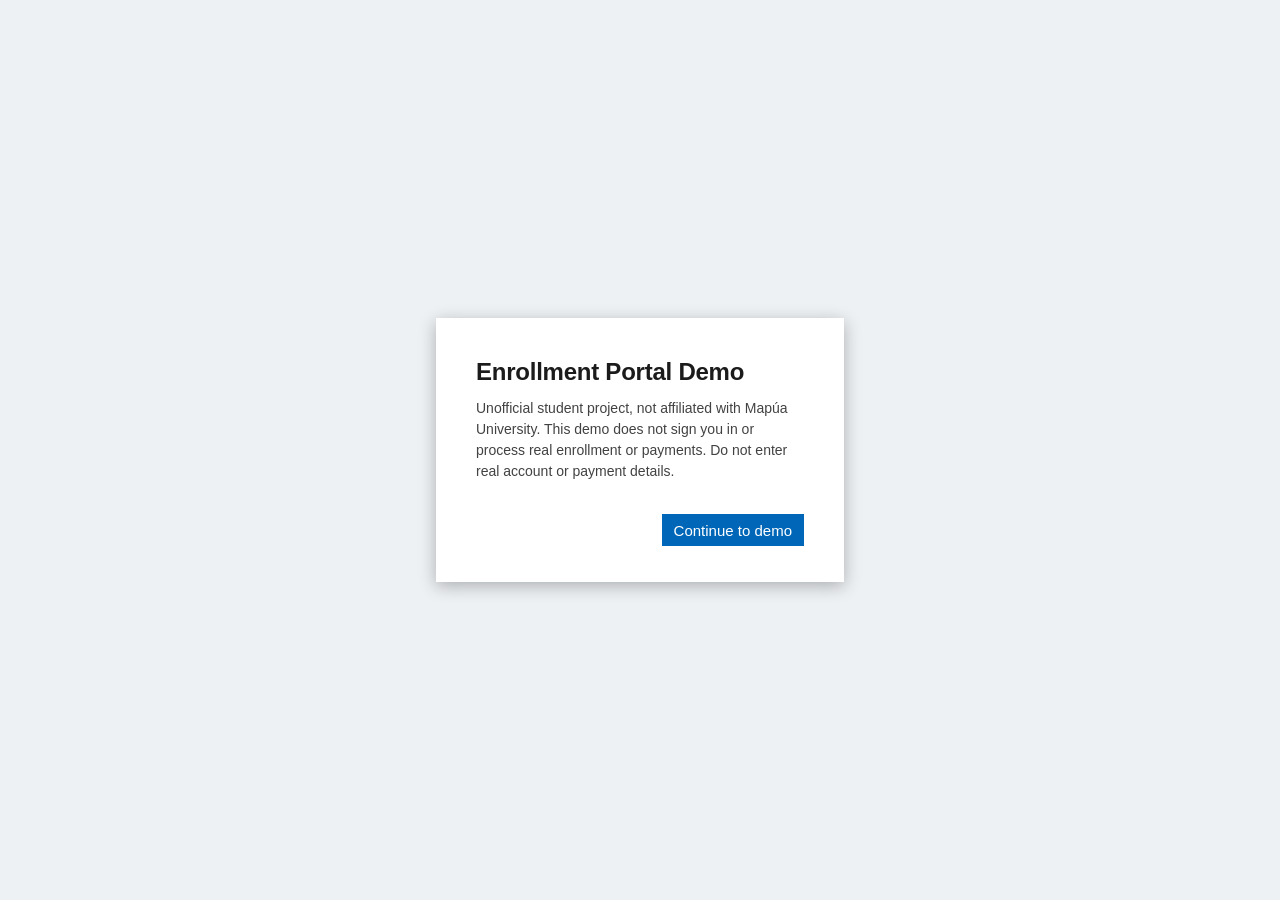
<file: index.html>
<!DOCTYPE html>
<html lang="en">
<head>
  <meta charset="UTF-8" />
  <meta http-equiv="refresh" content="0; url=pages/login.html" />
  <title>myMAPÚA - Redirecting...</title>
</head>
<body>
  <p>Redirecting to <a href="pages/login.html">Sign In</a>...</p>
</body>
</html>
</file>
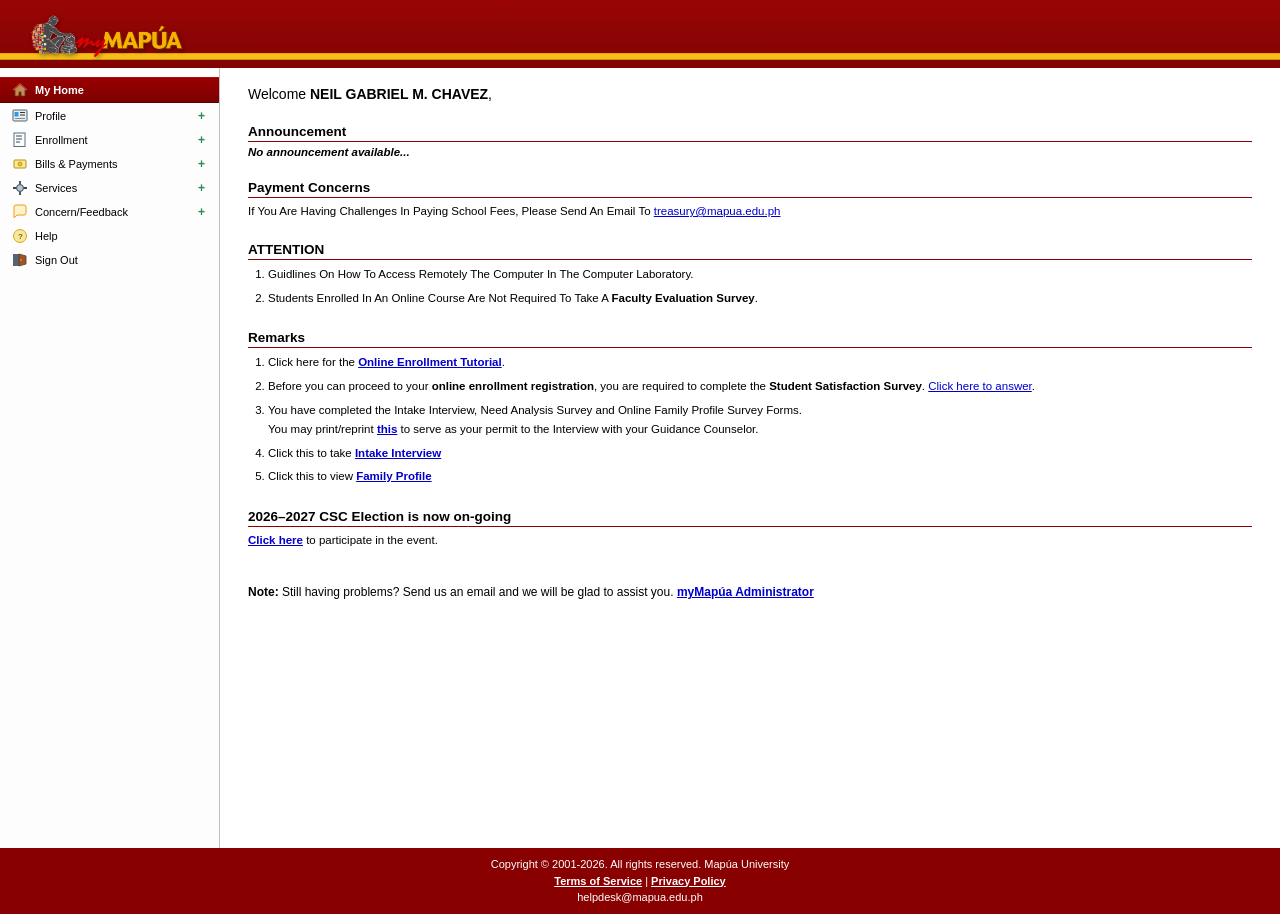
<file: pages/home.html>
<!DOCTYPE html>
<html lang="en">
<head>
  <meta charset="UTF-8" />
  <meta name="viewport" content="width=device-width, initial-scale=1.0" />
  <title>myMAPÚA - Home</title>
  <link rel="stylesheet" href="../css/portal-theme.css" />
</head>
<body>

<!-- Top Header Banner -->
<header class="top-banner">
  <div class="banner-inner">
    <!-- Builder Logo: Bottom overlaps the gold stripe -->
    <div class="logo-box">
      <img 
        src="../assets/mapua-logo-portal.png    " 
        alt="Mapúa Builder" 
        class="builder-graphic" 
        onerror="this.style.display='none'; document.getElementById('builder-fallback').style.display='flex';" 
      />
      <div id="builder-fallback" class="builder-fallback-slot">Logo</div>
    </div>


      </span>
    </div>
  </div>

  <!-- Gold Stripe -->
  <div class="gold-line"></div>
</header>

  <!-- Shell Wrapper (Strict Flex: Sidebar Left, Content Right) -->
  <div class="app-layout">
    
    <!-- Sidebar Navigation -->
    <aside class="sidebar-nav">
  <ul class="nav-root">
    
    <!-- My Home (Active) -->
    <li class="nav-entry active-home">
      <a href="home.html">
        <svg class="nav-icon-svg" viewBox="0 0 16 16">
          <path d="M8 1.5 L1 8 L3 8 L3 14 L7 14 L7 10 L9 10 L9 14 L13 14 L13 8 L15 8 Z" fill="#c68a4c" stroke="#5c3b1e" stroke-width="0.8" />
          <polygon points="8,1 15.5,7.5 14,8.5 8,3 2,8.5 0.5,7.5" fill="#c63d2b" />
          <rect x="9.5" y="5.5" width="2" height="2" fill="#5dade2" />
        </svg>
        <span class="label">My Home</span>
      </a>
    </li>

    <!-- Profile Category -->
    <li class="nav-group">
      <div class="group-header" onclick="toggleSection('grp-profile', this)">
        <svg class="nav-icon-svg" viewBox="0 0 16 16">
          <rect x="1" y="2" width="14" height="11" rx="1" fill="#e8edf2" stroke="#4a6572" stroke-width="1" />
          <rect x="2.5" y="4" width="4" height="4.5" fill="#3498db" />
          <line x1="8" y1="4.5" x2="13" y2="4.5" stroke="#333" stroke-width="1" />
          <line x1="8" y1="7" x2="13" y2="7" stroke="#333" stroke-width="1" />
          <line x1="3" y1="10.5" x2="13" y2="10.5" stroke="#888" stroke-width="1" />
        </svg>
        <span class="label">Profile</span>
        <span class="expander plus">+</span>
      </div>
      <ul class="sub-menu is-hidden" id="grp-profile">
        <li>
          <a href="#">
            <svg class="nav-icon-svg" viewBox="0 0 16 16">
              <rect x="1.5" y="2" width="13" height="10" rx="1" fill="#f4f6f7" stroke="#5d6d7e" stroke-width="0.9"/>
              <circle cx="5" cy="5.5" r="2" fill="#e74c3c"/>
              <circle cx="12" cy="11" r="3.5" fill="#2ecc71"/>
              <path d="M12 9 V13 M10 11 H14" stroke="#fff" stroke-width="1.2"/>
            </svg>
            My Contact Info
          </a>
        </li>
        <li>
          <a href="#">
            <svg class="nav-icon-svg" viewBox="0 0 16 16">
              <rect x="2" y="1.5" width="12" height="13" fill="#fff" stroke="#34495e" stroke-width="1"/>
              <rect x="2" y="1.5" width="12" height="3" fill="#95a5a6"/>
              <line x1="2" y1="7.5" x2="14" y2="7.5" stroke="#bdc3c7" stroke-width="0.8"/>
              <line x1="2" y1="10.5" x2="14" y2="10.5" stroke="#bdc3c7" stroke-width="0.8"/>
              <line x1="6.5" y1="4.5" x2="6.5" y2="14.5" stroke="#bdc3c7" stroke-width="0.8"/>
            </svg>
            My Personal Data
          </a>
        </li>
        <li>
          <a href="#">
            <svg class="nav-icon-svg" viewBox="0 0 16 16">
              <rect x="2" y="1" width="10" height="13" fill="#fffae6" stroke="#b7950b" stroke-width="1"/>
              <text x="3" y="7" font-size="5" font-weight="bold" fill="#900">1.00</text>
              <polygon points="8,14 14,8 15,9 9,15" fill="#f39c12"/>
              <polygon points="7,15 8,14 9,15" fill="#2c3e50"/>
            </svg>
            My Grades
          </a>
        </li>
        <li>
          <a href="#">
            <svg class="nav-icon-svg" viewBox="0 0 16 16">
              <rect x="1.5" y="3" width="13" height="11" rx="1" fill="#fff" stroke="#566573" stroke-width="1"/>
              <rect x="1.5" y="3" width="13" height="3.5" fill="#e74c3c"/>
              <circle cx="5" cy="9" r="1" fill="#3498db"/>
              <circle cx="8" cy="9" r="1" fill="#3498db"/>
              <circle cx="11" cy="9" r="1" fill="#3498db"/>
              <circle cx="5" cy="12" r="1" fill="#3498db"/>
              <circle cx="8" cy="12" r="1" fill="#3498db"/>
            </svg>
            My Schedule
          </a>
        </li>
        <li>
          <a href="#">
            <svg class="nav-icon-svg" viewBox="0 0 16 16">
              <path d="M2 3 Q8 4 8 13 Q4 12 2 12 Z" fill="#ebf5fb" stroke="#2980b9" stroke-width="0.9"/>
              <path d="M14 3 Q8 4 8 13 Q12 12 14 12 Z" fill="#ebf5fb" stroke="#2980b9" stroke-width="0.9"/>
              <polygon points="11,1 15,5 14,6 10,2" fill="#f1c40f"/>
            </svg>
            My Curriculum
          </a>
        </li>
        <li>
          <a href="#">
            <svg class="nav-icon-svg" viewBox="0 0 16 16">
              <rect x="1.5" y="3" width="13" height="9.5" rx="1" fill="#eaeded" stroke="#7f8c8d" stroke-width="1"/>
              <polyline points="2,4 8,8.5 14,4" fill="none" stroke="#2980b9" stroke-width="1.2"/>
            </svg>
            My Office 365
          </a>
        </li>
        <li>
          <a href="#">
            <svg class="nav-icon-svg" viewBox="0 0 16 16">
              <circle cx="6" cy="6" r="3.5" fill="none" stroke="#d4ac0d" stroke-width="2"/>
              <path d="M9 7.5 L14 12.5 L12.5 14 L11.5 13 L11.5 11.5 L9.5 11.5" stroke="#b7950b" stroke-width="1.8" fill="none"/>
            </svg>
            Reset My Password
          </a>
        </li>
        <li>
          <a href="#">
            <svg class="nav-icon-svg" viewBox="0 0 16 16">
              <rect x="2" y="1" width="10" height="13" fill="#fff" stroke="#7f8c8d" stroke-width="1"/>
              <line x1="4" y1="4" x2="9" y2="4" stroke="#95a5a6" stroke-width="1"/>
              <line x1="4" y1="7" x2="9" y2="7" stroke="#95a5a6" stroke-width="1"/>
              <circle cx="11.5" cy="11.5" r="3" fill="#3498db"/>
              <path d="M11.5 10 V13 M10 11.5 H13" stroke="#fff" stroke-width="0.8"/>
            </svg>
            Reset Info Update
          </a>
        </li>
      </ul>
    </li>

    <!-- Enrollment Group -->
    <li class="nav-group">
      <div class="group-header" onclick="toggleSection('grp-enrollment', this)">
        <svg class="nav-icon-svg" viewBox="0 0 16 16">
          <rect x="2" y="1" width="11" height="13.5" fill="#fdfefe" stroke="#5d6d7e" stroke-width="1"/>
          <path d="M4 4 H10 M4 7 H10 M4 10 H8" stroke="#34495e" stroke-width="1"/>
        </svg>
        <span class="label">Enrollment</span>
        <span class="expander plus">+</span>
      </div>
      <ul class="sub-menu is-hidden" id="grp-enrollment">
        <li>
          <a href="#">
            <svg class="nav-icon-svg" viewBox="0 0 16 16">
              <rect x="2" y="1" width="11" height="13.5" fill="#fff" stroke="#7f8c8d" stroke-width="0.8"/>
              <rect x="3.5" y="4" width="8" height="6.5" fill="#e74c3c"/>
              <text x="4.5" y="8.8" font-size="4" font-weight="bold" fill="#fff">PDF</text>
            </svg>
            Online Enrollment User Manual
          </a>
        </li>
        <li>
<a href="manage-course.html">
  <svg class="nav-icon-svg" viewBox="0 0 16 16">
    <polygon points="8,1 15,4 8,7 1,4" fill="#f5b041" stroke="#b9770e" stroke-width="0.8"/>
    <polygon points="1,4 8,7 8,14 1,11" fill="#d68910" stroke="#b9770e" stroke-width="0.8"/>
    <polygon points="15,4 8,7 8,14 15,11" fill="#f8c471" stroke="#b9770e" stroke-width="0.8"/>
  </svg>
  <span>Manage Course</span>
</a>
        </li>
        <li>
          <a href="manage-section.html">
            <svg class="nav-icon-svg" viewBox="0 0 16 16">
              <rect x="1" y="2" width="14" height="11" fill="#fff" stroke="#2980b9" stroke-width="1"/>
              <rect x="1" y="2" width="14" height="3" fill="#3498db"/>
              <line x1="5.5" y1="2" x2="5.5" y2="13" stroke="#2980b9" stroke-width="0.8"/>
              <line x1="10.5" y1="2" x2="10.5" y2="13" stroke="#2980b9" stroke-width="0.8"/>
            </svg>
            <span>Manage Section</span>
          </a>
        </li>
        <li>
          <a href="payments.html">
            <svg class="nav-icon-svg" viewBox="0 0 16 16">
              <rect x="2" y="2" width="12" height="12" rx="1.5" fill="#e8f8f5" stroke="#1abc9c" stroke-width="1"/>
              <polyline points="4,8 7,11 12,4" fill="none" stroke="#16a085" stroke-width="1.8"/>
            </svg>
            <span>Finalization</span>
          </a>
        </li>
        <li>
          <a href="#">
            <svg class="nav-icon-svg" viewBox="0 0 16 16">
              <rect x="2" y="1" width="11" height="13.5" fill="#fff" stroke="#7f8c8d" stroke-width="0.8"/>
              <rect x="3.5" y="4" width="8" height="6.5" fill="#e74c3c"/>
              <text x="4.5" y="8.8" font-size="4" font-weight="bold" fill="#fff">PDF</text>
            </svg>
            Course Request Forms
          </a>
        </li>
      </ul>
    </li>

    <!-- Bills & Payments -->
    <li class="nav-group">
      <div class="group-header" onclick="toggleSection('grp-bills', this)">
        <svg class="nav-icon-svg" viewBox="0 0 16 16">
          <rect x="2" y="4" width="12" height="8" rx="1" fill="#f9e79f" stroke="#b7950b" stroke-width="1"/>
          <circle cx="8" cy="8" r="2" fill="#f1c40f" stroke="#b7950b" stroke-width="0.8"/>
        </svg>
        <span class="label">Bills &amp; Payments</span>
        <span class="expander plus">+</span>
      </div>
      <ul class="sub-menu is-hidden" id="grp-bills">
        <li>
          <a href="#">
            <svg class="nav-icon-svg" viewBox="0 0 16 16">
              <polygon points="8,1 2,5 14,5" fill="#5dade2"/>
              <rect x="3" y="6" width="2" height="6" fill="#2e86c1"/>
              <rect x="7" y="6" width="2" height="6" fill="#2e86c1"/>
              <rect x="11" y="6" width="2" height="6" fill="#2e86c1"/>
              <rect x="1.5" y="12" width="13" height="2" fill="#1b4f72"/>
            </svg>
            Guidelines for Bukas Installment Plan
          </a>
        </li>
        <li>
          <a href="#">
            <svg class="nav-icon-svg" viewBox="0 0 16 16">
              <rect x="2" y="1.5" width="11" height="13" fill="#fff" stroke="#7f8c8d" stroke-width="1"/>
              <line x1="4" y1="4.5" x2="10" y2="4.5" stroke="#333" stroke-width="1"/>
              <line x1="4" y1="7" x2="10" y2="7" stroke="#333" stroke-width="1"/>
              <line x1="4" y1="9.5" x2="10" y2="9.5" stroke="#333" stroke-width="1"/>
            </svg>
            Statement of account
          </a>
        </li>
        <li>
          <a href="#">
            <svg class="nav-icon-svg" viewBox="0 0 16 16">
              <circle cx="7" cy="8" r="5" fill="#fdfefe" stroke="#34495e" stroke-width="1"/>
              <polyline points="7,5 7,8 9.5,8" stroke="#e74c3c" stroke-width="1" fill="none"/>
              <circle cx="12" cy="11.5" r="2.5" fill="#f39c12"/>
            </svg>
            Payment History
          </a>
        </li>
      </ul>
    </li>

    <!-- Services -->
    <li class="nav-group">
      <div class="group-header" onclick="toggleSection('grp-services', this)">
        <svg class="nav-icon-svg" viewBox="0 0 16 16">
          <circle cx="8" cy="8" r="3.5" fill="#bdc3c7" stroke="#34495e" stroke-width="1"/>
          <path d="M8,1 L8,4 M8,12 L8,15 M1,8 L4,8 M12,8 L15,8" stroke="#34495e" stroke-width="1.8"/>
        </svg>
        <span class="label">Services</span>
        <span class="expander plus">+</span>
      </div>
      <ul class="sub-menu is-hidden" id="grp-services">
        <li>
          <a href="#">
            <svg class="nav-icon-svg" viewBox="0 0 16 16">
              <rect x="2" y="1" width="11" height="13.5" fill="#fff" stroke="#7f8c8d" stroke-width="0.8"/>
              <rect x="3.5" y="4" width="8" height="6.5" fill="#e74c3c"/>
              <text x="4.5" y="8.8" font-size="4" font-weight="bold" fill="#fff">PDF</text>
            </svg>
            Academic Documents
          </a>
        </li>
        <li>
          <a href="#">
            <svg class="nav-icon-svg" viewBox="0 0 16 16">
              <path d="M8 2 V10 M5 7 L8 10 L11 7" stroke="#27ae60" stroke-width="1.8" fill="none"/>
              <rect x="2" y="12" width="12" height="2" fill="#229954"/>
            </svg>
            Downloadable Forms
          </a>
        </li>
      </ul>
    </li>

    <!-- Concern/Feedback -->
    <li class="nav-group">
      <div class="group-header" onclick="toggleSection('grp-feedback', this)">
        <svg class="nav-icon-svg" viewBox="0 0 16 16">
          <path d="M2 3 Q2 1 4 1 H12 Q14 1 14 3 V9 Q14 11 12 11 H5 L2 14 Z" fill="#fcf3cf" stroke="#f39c12" stroke-width="1"/>
        </svg>
        <span class="label">Concern/Feedback</span>
        <span class="expander plus">+</span>
      </div>
      <ul class="sub-menu is-hidden" id="grp-feedback">
        <li>
          <a href="#">
            <svg class="nav-icon-svg" viewBox="0 0 16 16">
              <rect x="1.5" y="4" width="13" height="9" fill="#fef9e7" stroke="#f39c12" stroke-width="1"/>
              <polyline points="1.5,4 8,9 14.5,4" fill="none" stroke="#d68910" stroke-width="1"/>
            </svg>
            Email myCounselor
          </a>
        </li>
        <li>
          <a href="#">
            <svg class="nav-icon-svg" viewBox="0 0 16 16">
              <path d="M2 3 Q2 1 4 1 H12 Q14 1 14 3 V9 Q14 11 12 11 H5 L2 14 Z" fill="#fcf3cf" stroke="#f39c12" stroke-width="1"/>
            </svg>
            Service Feedback
          </a>
        </li>
      </ul>
    </li>

    <!-- Help -->
    <li class="nav-entry">
      <a href="#">
        <svg class="nav-icon-svg" viewBox="0 0 16 16">
          <circle cx="8" cy="8" r="6.5" fill="#f9e79f" stroke="#d4ac0d" stroke-width="1"/>
          <text x="6" y="11" font-size="8" font-weight="bold" fill="#7d6608">?</text>
        </svg>
        <span class="label">Help</span>
      </a>
    </li>

    <!-- Sign Out -->
    <li class="nav-entry">
      <a href="login.html" data-signout>
        <svg class="nav-icon-svg" viewBox="0 0 16 16">
          <rect x="1" y="2" width="6" height="12" fill="#566573"/>
          <path d="M7 2 L14 4 V12 L7 14 Z" fill="#a0522d" stroke="#5c3b1e" stroke-width="0.8"/>
          <circle cx="9" cy="8" r="0.8" fill="#f1c40f"/>
        </svg>
        <span class="label">Sign Out</span>
      </a>
    </li>
  </ul>
</aside>

    <!-- Main Content Right Area -->
    <main class="page-content">
      <div class="welcome-header">
        Welcome <strong id="studentGreeting">NEIL GABRIEL M. CHAVEZ</strong>,
      </div>

      <section class="content-section">
        <h3 class="section-heading">Announcement</h3>
        <p class="empty-notice">No announcement available...</p>
      </section>

      <section class="content-section">
        <h3 class="section-heading">Payment Concerns</h3>
        <p class="section-text">
          If You Are Having Challenges In Paying School Fees, Please Send An Email To 
          <a href="mailto:treasury@mapua.edu.ph" class="anchor-link">treasury@mapua.edu.ph</a>
        </p>
      </section>

      <section class="content-section">
        <h3 class="section-heading">ATTENTION</h3>
        <ol class="num-list">
          <li>Guidlines On How To Access Remotely The Computer In The Computer Laboratory.</li>
          <li>Students Enrolled In An Online Course Are Not Required To Take A <strong>Faculty Evaluation Survey</strong>.</li>
        </ol>
      </section>

      <section class="content-section">
        <h3 class="section-heading">Remarks</h3>
        <ol class="num-list">
          <li>Click here for the <a href="#" class="anchor-link bold">Online Enrollment Tutorial</a>.</li>
          <li>
            Before you can proceed to your <strong>online enrollment registration</strong>, you are required to complete the <strong>Student Satisfaction Survey</strong>. 
            <a href="manage-course.html" class="anchor-link">Click here to answer</a>.
          </li>
          <li>
            You have completed the Intake Interview, Need Analysis Survey and Online Family Profile Survey Forms.<br />
            You may print/reprint <a href="#" class="anchor-link bold">this</a> to serve as your permit to the Interview with your Guidance Counselor.
          </li>
          <li>Click this to take <a href="#" class="anchor-link bold">Intake Interview</a></li>
          <li>Click this to view <a href="#" class="anchor-link bold">Family Profile</a></li>
        </ol>
      </section>

      <section class="content-section">
        <h3 class="section-heading">2026–2027 CSC Election is now on-going</h3>
        <p class="section-text">
          <a href="#" class="anchor-link bold">Click here</a> to participate in the event.
        </p>
      </section>

      <div class="admin-notice">
        <strong>Note:</strong> Still having problems? Send us an email and we will be glad to assist you. 
        <a href="mailto:helpdesk@mapua.edu.ph" class="anchor-link bold">myMapúa Administrator</a>
      </div>
    </main>

  </div>

  <!-- Bottom Dark Red Footer -->
  <footer class="bottom-footer">
    Copyright &copy; 2001-2026. All rights reserved. Mapúa University<br />
    <a href="#">Terms of Service</a> | <a href="#">Privacy Policy</a><br />
    <span>helpdesk@mapua.edu.ph</span>
  </footer>

  <script src="../js/enrollment-state.js"></script>
  <script src="../js/payment-flow.js"></script>
  <script>
    function toggleSection(id, headerEl) {
      const sub = document.getElementById(id);
      const expander = headerEl.querySelector('.expander');
      if (sub.classList.contains('is-hidden')) {
        sub.classList.remove('is-hidden');
        expander.textContent = '-';
        expander.className = 'expander minus';
      } else {
        sub.classList.add('is-hidden');
        expander.textContent = '+';
        expander.className = 'expander plus';
      }
    }
  </script>
</body>
</html>
</file>
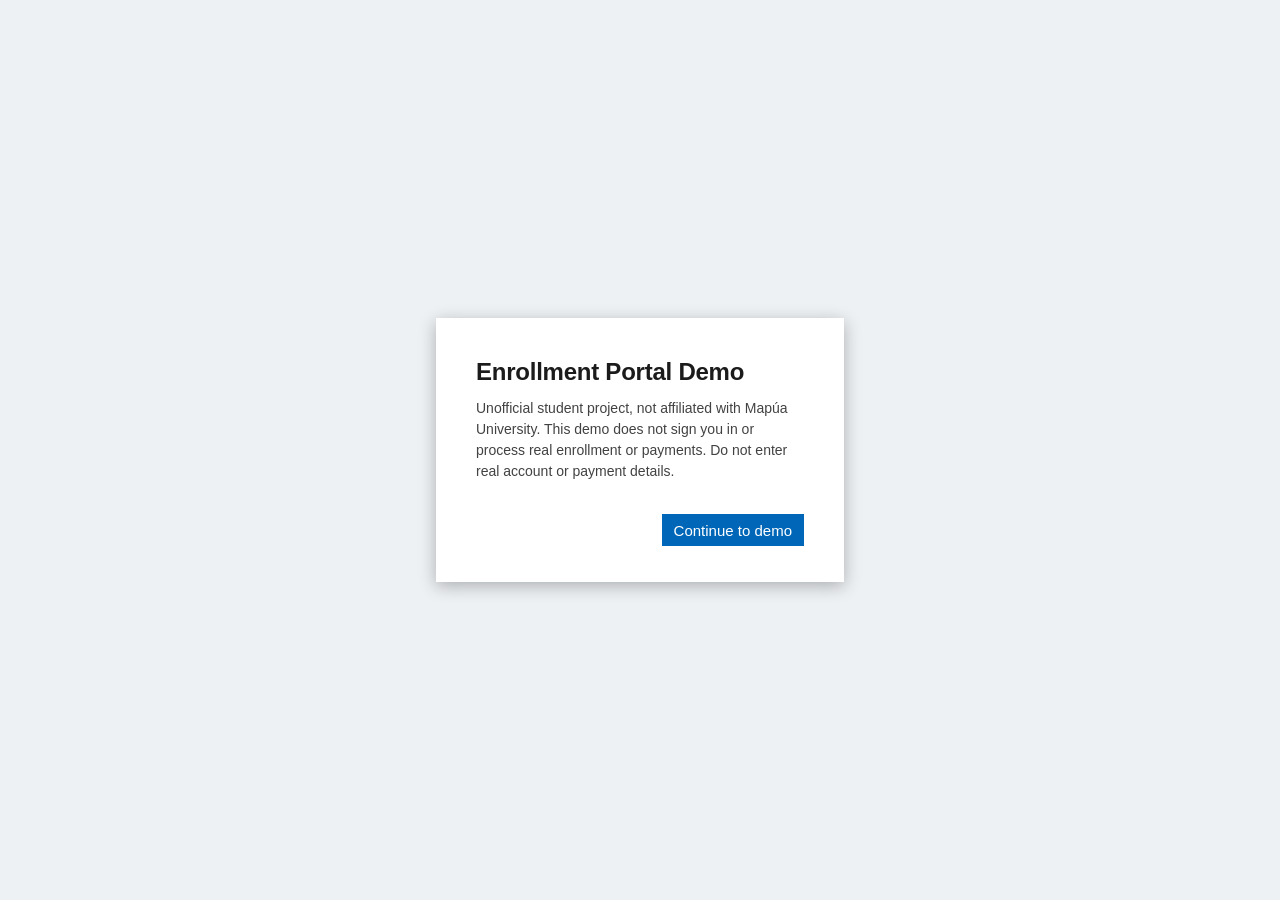
<file: pages/login.html>
<!DOCTYPE html>
<html lang="en">
<head>
  <meta charset="UTF-8" />
  <meta name="viewport" content="width=device-width, initial-scale=1.0" />
  <title>Enrollment Portal Demo</title>
  <style>
    * {
      box-sizing: border-box;
      margin: 0;
      padding: 0;
    }

    body {
      font-family: "Segoe UI", "Helvetica Neue", "Lucida Grande", Roboto, Arial, sans-serif;
      min-height: 100vh;
      display: flex;
      flex-direction: column;
      justify-content: center;
      align-items: center;
      background: #eef1f4;
      color: #1b1b1b;
      -webkit-font-smoothing: antialiased;
    }

    .login-container {
      position: relative;
      z-index: 2;
      width: 100%;
      max-width: 440px;
      padding: 16px;
    }

    /* Main White Sign-In Card */
    .sign-in-box {
      background: #ffffff;
      padding: 40px 40px 36px 40px;
      box-shadow: 0 4px 16px rgba(0, 0, 0, 0.28);
    }

    .org-logo-container {
      margin-bottom: 20px;
      display: flex;
      align-items: center;
    }

    /* Black badge container for the black-banner Mapua logo */
    .org-logo-container img {
  max-width: 170px;
  height: auto;
  display: block;
  /* Inverts the black background to white and keeps dark text/emblem visible */
  filter: invert(1) hue-rotate(180deg);
  mix-blend-mode: multiply;
}

    h2 {
      font-size: 24px;
      font-weight: 600;
      color: #1b1b1b;
      margin-bottom: 12px;
      letter-spacing: -0.01em;
    }

    .form-group {
      margin-top: 14px;
      margin-bottom: 14px;
    }

    .text-input {
      width: 100%;
      padding: 7px 0 6px 0;
      border: none;
      border-bottom: 1px solid #666666;
      font-size: 15px;
      outline: none;
      background: transparent;
      color: #1b1b1b;
      transition: border-bottom 0.15s ease-in-out;
    }

    .text-input:focus {
      border-bottom: 2px solid #0067b8;
    }

    .text-input::placeholder {
      color: #707070;
      font-size: 14px;
    }

    .action-links {
      margin-top: 10px;
    }

    .link {
      font-size: 13px;
      color: #0067b8;
      text-decoration: none;
      display: inline-block;
    }

    .link:hover {
      text-decoration: underline;
      color: #004b87;
    }

    /* User badge when entering password */
    .identity-pill {
      display: flex;
      align-items: center;
      gap: 8px;
      font-size: 14.5px;
      color: #1b1b1b;
      margin-bottom: 14px;
    }

    .back-arrow-btn {
      background: transparent;
      border: none;
      font-size: 16px;
      cursor: pointer;
      color: #222;
      padding: 2px 6px;
      border-radius: 50%;
      line-height: 1;
    }

    .back-arrow-btn:hover {
      background: #e5e5e5;
    }

    .button-group {
      display: flex;
      justify-content: flex-end;
      margin-top: 32px;
    }

    .btn-submit {
      display: inline-flex;
      align-items: center;
      justify-content: center;
      background-color: #0067b8;
      color: #ffffff;
      border: none;
      min-width: 108px;
      height: 32px;
      padding: 0 12px;
      font-size: 15px;
      cursor: pointer;
      font-weight: 400;
      text-align: center;
      text-decoration: none;
      transition: background-color 0.1s ease;
    }

    .btn-submit:hover {
      background-color: #005da6;
    }

    .demo-notice {
      margin: 0 0 20px;
      color: #424242;
      font-size: 14px;
      line-height: 1.5;
    }

    /* Key Card: Sign-in Options */
    .sign-in-options-card {
      margin-top: 18px;
      background: #ffffff;
      padding: 11px 18px;
      box-shadow: 0 2px 6px rgba(0, 0, 0, 0.2);
      display: flex;
      align-items: center;
      gap: 12px;
      font-size: 14.5px;
      cursor: pointer;
      color: #222;
    }

    .sign-in-options-card:hover {
      background: #f7f7f7;
    }

    .key-icon {
      font-size: 16px;
      transform: rotate(-45deg);
      display: inline-block;
    }

    /* Bottom right footer terms */
    .footer-bar {
      position: absolute;
      bottom: 12px;
      right: 24px;
      z-index: 2;
      display: flex;
      gap: 16px;
      font-size: 12px;
    }

    .footer-bar a {
      color: #ffffff;
      text-decoration: none;
      text-shadow: 0 1px 3px rgba(0, 0, 0, 0.85);
    }

    .footer-bar a:hover {
      text-decoration: underline;
    }
  </style>
</head>
<body>

  <div class="login-container">
    <div class="sign-in-box">
      <h2>Enrollment Portal Demo</h2>
      <p class="demo-notice">Unofficial student project, not affiliated with Mapúa University. This demo does not sign you in or process real enrollment or payments. Do not enter real account or payment details.</p>
      <div class="button-group">
        <a class="btn-submit" href="home.html">Continue to demo</a>
      </div>
    </div>
  </div>

</body>
</html>
</file>
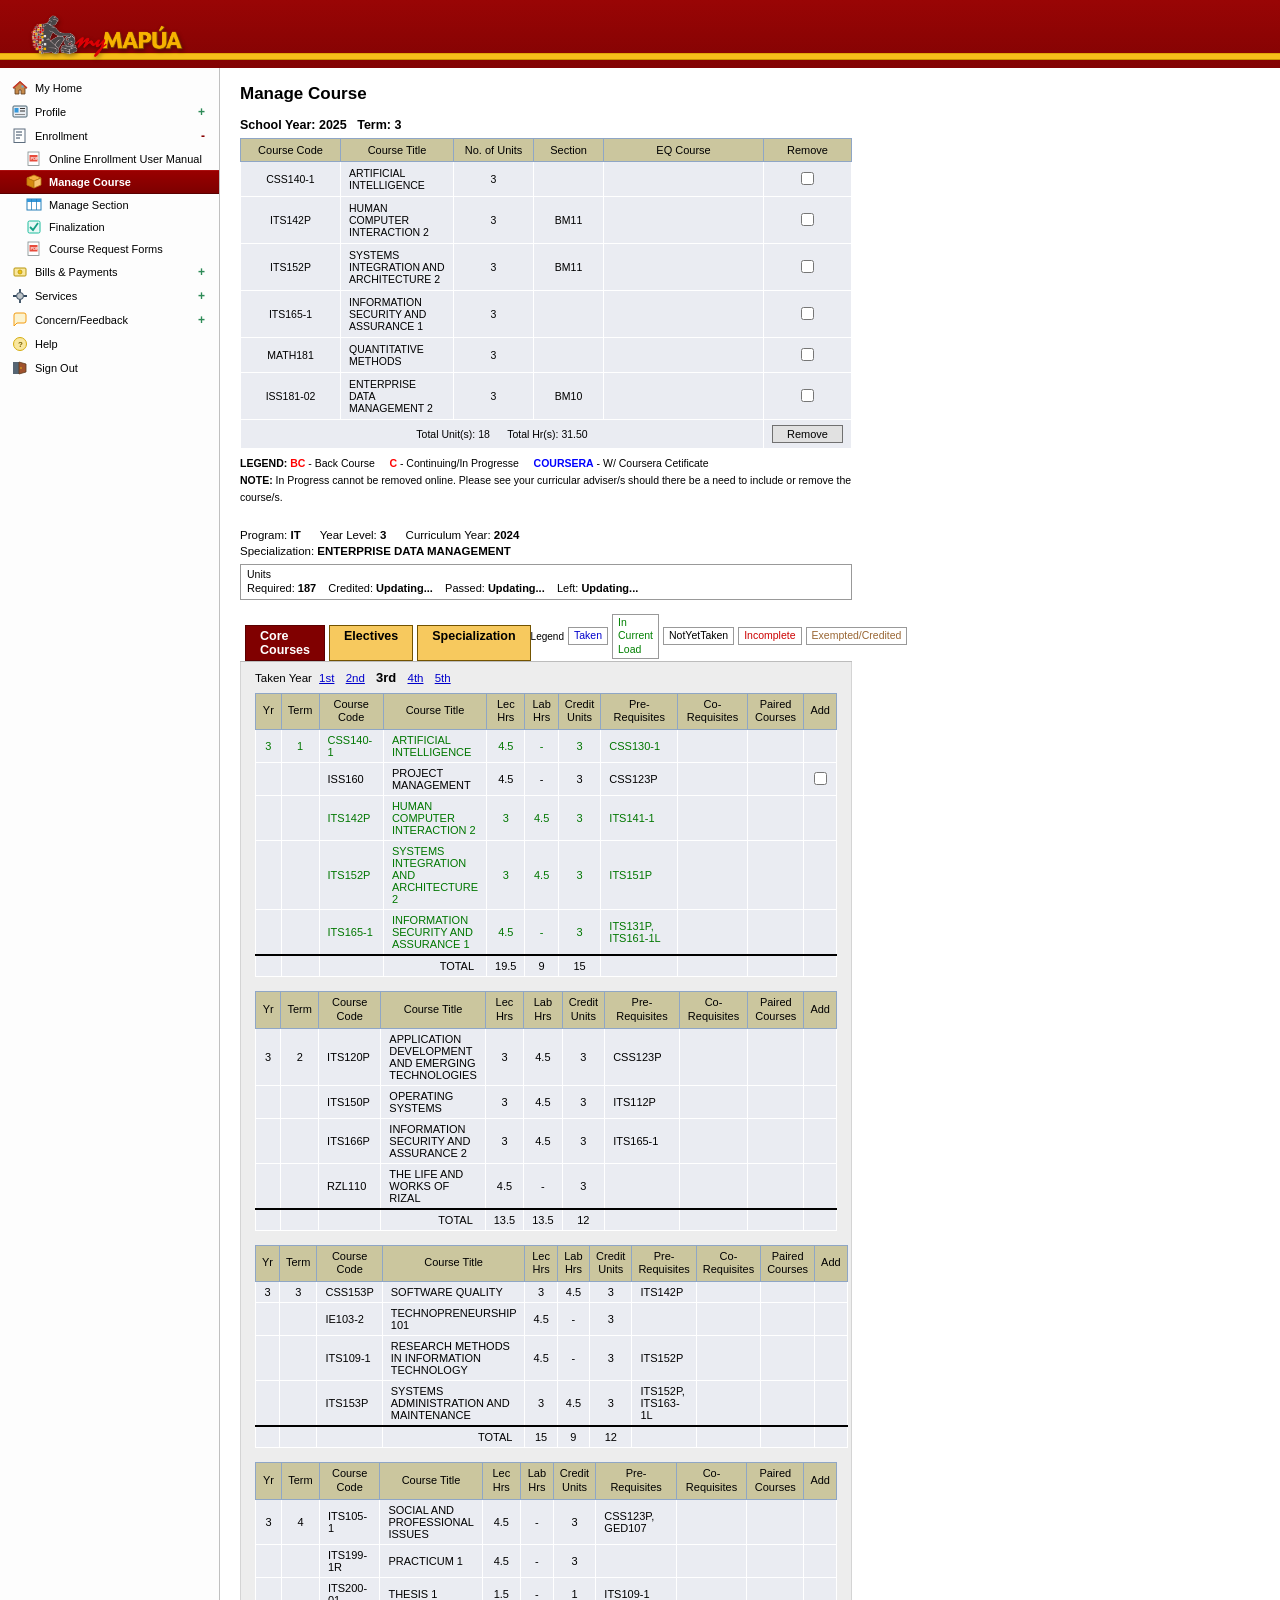
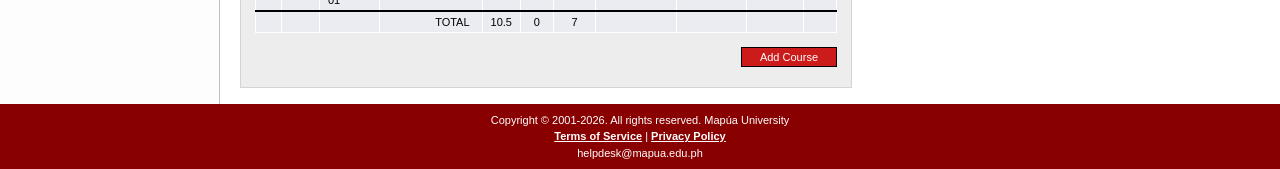
<file: pages/manage-course.html>
<!DOCTYPE html>
<html lang="en">
<head>
  <meta charset="UTF-8" />
  <meta name="viewport" content="width=device-width, initial-scale=1.0" />
  <title>myMAPÚA - Manage Course</title>
  <link rel="stylesheet" href="../css/portal-theme.css" />
  <style>
    /* Main page wrapper */
    .course-page-wrapper {
      padding: 16px 20px;
      font-family: Arial, Tahoma, Helvetica, sans-serif;
      font-size: 11px;
      color: #000;
      background-color: #ffffff;
      flex: 1 1 auto;
    }

    /* Compress contents to the left, leaving ~40% blank space on right */
    .course-content-column {
      max-width: 60%;
      width: 60%;
      box-sizing: border-box;
    }

    .main-heading {
      font-size: 17px;
      font-weight: bold;
      color: #000;
      margin-bottom: 14px;
      font-family: Arial, sans-serif;
    }

    .term-title {
      font-size: 12.5px;
      font-weight: bold;
      margin-bottom: 6px;
      color: #000;
    }

    /* ================= Top Enrolled Table ================= */
    .table-top-enrolled {
      width: 100%;
      border-collapse: collapse;
      border: 1px solid #8fa6c5;
      margin-bottom: 4px;
      background-color: #EAECF2;
    }

    .table-top-enrolled th {
      background-color: #cbc69e;
      border: 1px solid #8fa6c5;
      padding: 5px 6px;
      font-size: 11px;
      font-weight: normal;
      color: #000000;
      text-align: center;
    }

    .table-top-enrolled td {
      border: 1px solid #ffffff;
      padding: 5px 8px;
      font-size: 10.5px;
      background-color: #EAECF2;
      color: #000000;
    }

    .table-top-enrolled tr:nth-child(even) td {
      background-color: #EAECF2;
    }

    .table-top-enrolled td.center {
      text-align: center;
    }

    .table-top-enrolled .tfoot-row td {
      background-color: #EAECF2;
      border: 1px solid #ffffff;
      padding: 5px 8px;
    }

    .btn-classic-remove {
      background-color: #e1e1e1;
      border: 1px solid #707070;
      color: #000000;
      font-size: 11px;
      font-family: Tahoma, Arial, sans-serif;
      padding: 2px 14px;
      cursor: pointer;
    }
    .btn-classic-remove:hover {
      background-color: #d0d0d0;
    }

    .top-legend-text {
      font-size: 10.5px;
      line-height: 1.6;
      margin-top: 6px;
      margin-bottom: 22px;
    }
    .legend-bc { color: #ff0000; font-weight: bold; }
    .legend-c { color: #ff0000; font-weight: bold; }
    .legend-coursera { color: #0000ff; font-weight: bold; }

    /* Student Meta Details */
    .student-meta-box {
      font-size: 11.5px;
      line-height: 1.4;
      margin-bottom: 4px;
    }

    .units-wrapper-border {
      border: 1px solid #999999;
      padding: 3px 6px 5px 6px;
      margin-bottom: 12px;
      background-color: #ffffff;
    }
    .units-label {
      font-size: 10.5px;
      margin-bottom: 2px;
    }
    .units-values {
      font-size: 11px;
    }

    /* Tabs & Legends */
    .curriculum-bar {
      display: flex;
      justify-content: space-between;
      align-items: flex-end;
      border-bottom: 1px solid #bcbcbc;
      padding-bottom: 2px;
      margin-top: 14px;
      margin-bottom: 0px;
    }

    .curriculum-tabs-group {
      display: flex;
      gap: 4px;
      margin-bottom: -2px;
      margin-left: 5px;
    }

    .curriculum-tab {
      font-family: Arial, Tahoma, sans-serif;
      font-size: 12.5px;
      font-weight: bold;
      padding: 3px 14px;
      border-radius: 0;
      display: inline-block;
      cursor: pointer;
      user-select: none;
    }

    .curriculum-tab.tab-active {
      background-color: #800000;
      color: #ffffff;
      border: 1px solid #5a0000;
    }

    .curriculum-tab.tab-gold {
      background-color: #f7c95e;
      color: #000000;
      border: 1px solid #735300;
    }

    .curriculum-legend-container {
      display: flex;
      align-items: center;
      gap: 4px;
      font-family: Arial, Tahoma, sans-serif;
      font-size: 10px;
    }

    .curriculum-legend-container .legend-box-item {
      padding: 1px 5px;
      border: 1px solid #999999;
      background-color: #ffffff;
      line-height: 1.3;
    }

    .legend-box-item.leg-taken { color: #0000cc; }
    .legend-box-item.leg-in-load { color: #008000; }
    .legend-box-item.leg-not-yet { color: #000000; }
    .legend-box-item.leg-incomplete { color: #cc0000; }
    .legend-box-item.leg-exempted { color: #996633; }

    /* Curriculum Outer Panel */
    .curriculum-outer-panel {
      background-color: #ededed;
      border: 1px solid #d4d4d4;
      border-top: none;
      padding: 8px 14px 14px 14px;
      margin-top: 0px;
      box-sizing: border-box;
    }

    .taken-year-bar {
      font-family: Arial, Tahoma, sans-serif;
      font-size: 11.5px;
      margin-bottom: 8px;
      color: #000000;
      background-color: transparent;
    }

    .taken-year-bar a {
      color: #0000cc;
      text-decoration: underline;
      margin: 0 4px;
      cursor: pointer;
    }

    .taken-year-bar .active-year-strong {
      font-weight: bold;
      color: #000000;
      margin: 0 4px;
      text-decoration: none;
      cursor: default;
    }

    .curriculum-sub-meta-bar {
      display: flex;
      justify-content: space-between;
      align-items: center;
      margin-bottom: 8px;
      font-size: 11px;
    }

    .curriculum-select-styled {
      font-family: Arial, Tahoma, sans-serif;
      font-size: 11px;
      padding: 2px 4px;
      border: 1px solid #7f9db9;
      background: #ffffff;
    }

    /* Curriculum Tables */
    .curriculum-exact-table {
      width: 100%;
      border-collapse: collapse;
      font-family: Arial, Tahoma, sans-serif;
      font-size: 11px;
      border: 1px solid #8fa6c5;
      margin-bottom: 14px;
      background-color: #EAECF2;
    }

    .curriculum-exact-table th {
      background-color: #cbc69e;
      color: #000000;
      font-weight: normal;
      font-size: 11px;
      padding: 4px 6px;
      text-align: center;
      border: 1px solid #8fa6c5;
      line-height: 1.25;
    }

    .curriculum-exact-table td {
      padding: 4px 8px;
      font-size: 11px;
      border: 1px solid #ffffff;
      color: #000000;
      background-color: #EAECF2;
    }

    .curriculum-exact-table tr:nth-child(even) td {
      background-color: #EAECF2;
    }

    .curriculum-exact-table td.cell-center {
      text-align: center;
    }

    /* Font colors based on portal state */
    .text-taken { color: #0000cc !important; }
    .in-load-green { color: #007700 !important; }
    .text-exempted { color: #996633 !important; }
    .text-not-yet { color: #000000 !important; }

    .curriculum-exact-table tr.total-divider-row td {
      border-top: 2px solid #000000 !important;
      border-bottom: 1px solid #ffffff;
      border-left: 1px solid #ffffff;
      border-right: 1px solid #ffffff;
      background-color: #EAECF2;
      padding: 4px 8px;
      font-weight: normal;
    }

    /* Main Tab & Year Switching Display */
    .main-tab-panel {
      display: none;
    }
    .main-tab-panel.is-active {
      display: block;
    }

    .year-panel {
      display: none;
    }
    .year-panel.is-active {
      display: block;
    }

    .empty-term-notice {
      padding: 24px;
      text-align: center;
      font-size: 12px;
      color: #555555;
      background: #EAECF2;
      border: 1px solid #8fa6c5;
      margin-bottom: 14px;
    }

    /* Right-aligned action bar underneath tables */
    .under-table-action-bar {
      margin-top: 8px;
      margin-bottom: 6px;
      display: flex;
      justify-content: flex-end;
      align-items: center;
    }

    .btn-submit-action {
      background-color: #cc1b1b;
      border: 1px solid #000000;
      color: #ffffff;
      padding: 3px 18px;
      font-size: 11px;
      font-family: Arial, Tahoma, sans-serif;
      cursor: pointer;
    }
    .btn-submit-action:hover {
      background-color: #aa1212;
    }
  </style>
</head>
<body>

  <!-- Top Header Banner -->
  <header class="top-banner">
    <div class="banner-inner">
      <div class="logo-box">
        <img 
          src="../assets/mapua-logo-portal.png" 
          alt="Mapúa Builder" 
          class="builder-graphic" 
          onerror="this.style.display='none'; document.getElementById('builder-fallback').style.display='flex';" 
        />
        <div id="builder-fallback" class="builder-fallback-slot">Logo</div>
      </div>
    </div>
    <!-- Gold Stripe -->
    <div class="gold-line"></div>
  </header>

  <!-- Shell Wrapper -->
  <div class="app-layout">
    
    <!-- Sidebar Navigation -->
    <aside class="sidebar-nav">
      <ul class="nav-root">
        
        <!-- My Home -->
        <li class="nav-entry">
          <a href="home.html">
            <svg class="nav-icon-svg" viewBox="0 0 16 16">
              <path d="M8 1.5 L1 8 L3 8 L3 14 L7 14 L7 10 L9 10 L9 14 L13 14 L13 8 L15 8 Z" fill="#c68a4c" stroke="#5c3b1e" stroke-width="0.8" />
              <polygon points="8,1 15.5,7.5 14,8.5 8,3 2,8.5 0.5,7.5" fill="#c63d2b" />
              <rect x="9.5" y="5.5" width="2" height="2" fill="#5dade2" />
            </svg>
            <span class="label">My Home</span>
          </a>
        </li>

        <!-- Profile Category -->
        <li class="nav-group">
          <div class="group-header" onclick="toggleSection('grp-profile', this)">
            <svg class="nav-icon-svg" viewBox="0 0 16 16">
              <rect x="1" y="2" width="14" height="11" rx="1" fill="#e8edf2" stroke="#4a6572" stroke-width="1" />
              <rect x="2.5" y="4" width="4" height="4.5" fill="#3498db" />
              <line x1="8" y1="4.5" x2="13" y2="4.5" stroke="#333" stroke-width="1" />
              <line x1="8" y1="7" x2="13" y2="7" stroke="#333" stroke-width="1" />
              <line x1="3" y1="10.5" x2="13" y2="10.5" stroke="#888" stroke-width="1" />
            </svg>
            <span class="label">Profile</span>
            <span class="expander minus">-</span>
          </div>
          <ul class="sub-menu is-hidden" id="grp-profile">
            <li>
              <a href="#">
                <svg class="nav-icon-svg" viewBox="0 0 16 16">
                  <rect x="1.5" y="2" width="13" height="10" rx="1" fill="#f4f6f7" stroke="#5d6d7e" stroke-width="0.9"/>
                  <circle cx="5" cy="5.5" r="2" fill="#e74c3c"/>
                  <circle cx="12" cy="11" r="3.5" fill="#2ecc71"/>
                  <path d="M12 9 V13 M10 11 H14" stroke="#fff" stroke-width="1.2"/>
                </svg>
                My Contact Info
              </a>
            </li>
            <li>
              <a href="#">
                <svg class="nav-icon-svg" viewBox="0 0 16 16">
                  <rect x="2" y="1.5" width="12" height="13" fill="#fff" stroke="#34495e" stroke-width="1"/>
                  <rect x="2" y="1.5" width="12" height="3" fill="#95a5a6"/>
                  <line x1="2" y1="7.5" x2="14" y2="7.5" stroke="#bdc3c7" stroke-width="0.8"/>
                  <line x1="2" y1="10.5" x2="14" y2="10.5" stroke="#bdc3c7" stroke-width="0.8"/>
                  <line x1="6.5" y1="4.5" x2="6.5" y2="14.5" stroke="#bdc3c7" stroke-width="0.8"/>
                </svg>
                My Personal Data
              </a>
            </li>
            <li>
              <a href="#">
                <svg class="nav-icon-svg" viewBox="0 0 16 16">
                  <rect x="2" y="1" width="10" height="13" fill="#fffae6" stroke="#b7950b" stroke-width="1"/>
                  <text x="3" y="7" font-size="5" font-weight="bold" fill="#900">1.00</text>
                  <polygon points="8,14 14,8 15,9 9,15" fill="#f39c12"/>
                  <polygon points="7,15 8,14 9,15" fill="#2c3e50"/>
                </svg>
                My Grades
              </a>
            </li>
            <li>
              <a href="#">
                <svg class="nav-icon-svg" viewBox="0 0 16 16">
                  <rect x="1.5" y="3" width="13" height="11" rx="1" fill="#fff" stroke="#566573" stroke-width="1"/>
                  <rect x="1.5" y="3" width="13" height="3.5" fill="#e74c3c"/>
                  <circle cx="5" cy="9" r="1" fill="#3498db"/>
                  <circle cx="8" cy="9" r="1" fill="#3498db"/>
                  <circle cx="11" cy="9" r="1" fill="#3498db"/>
                  <circle cx="5" cy="12" r="1" fill="#3498db"/>
                  <circle cx="8" cy="12" r="1" fill="#3498db"/>
                </svg>
                My Schedule
              </a>
            </li>
            <li>
              <a href="#">
                <svg class="nav-icon-svg" viewBox="0 0 16 16">
                  <path d="M2 3 Q8 4 8 13 Q4 12 2 12 Z" fill="#ebf5fb" stroke="#2980b9" stroke-width="0.9"/>
                  <path d="M14 3 Q8 4 8 13 Q12 12 14 12 Z" fill="#ebf5fb" stroke="#2980b9" stroke-width="0.9"/>
                  <polygon points="11,1 15,5 14,6 10,2" fill="#f1c40f"/>
                </svg>
                My Curriculum
              </a>
            </li>
            <li>
              <a href="#">
                <svg class="nav-icon-svg" viewBox="0 0 16 16">
                  <rect x="1.5" y="3" width="13" height="9.5" rx="1" fill="#eaeded" stroke="#7f8c8d" stroke-width="1"/>
                  <polyline points="2,4 8,8.5 14,4" fill="none" stroke="#2980b9" stroke-width="1.2"/>
                </svg>
                My Office 365
              </a>
            </li>
            <li>
              <a href="#">
                <svg class="nav-icon-svg" viewBox="0 0 16 16">
                  <circle cx="6" cy="6" r="3.5" fill="none" stroke="#d4ac0d" stroke-width="2"/>
                  <path d="M9 7.5 L14 12.5 L12.5 14 L11.5 13 L11.5 11.5 L9.5 11.5" stroke="#b7950b" stroke-width="1.8" fill="none"/>
                </svg>
                Reset My Password
              </a>
            </li>
            <li>
              <a href="#">
                <svg class="nav-icon-svg" viewBox="0 0 16 16">
                  <rect x="2" y="1" width="10" height="13" fill="#fff" stroke="#7f8c8d" stroke-width="1"/>
                  <line x1="4" y1="4.5" x2="9" y2="4.5" stroke="#95a5a6" stroke-width="1"/>
                  <line x1="4" y1="7" x2="9" y2="7" stroke="#95a5a6" stroke-width="1"/>
                  <circle cx="11.5" cy="11.5" r="3" fill="#3498db"/>
                  <path d="M11.5 10 V13 M10 11.5 H13" stroke="#fff" stroke-width="0.8"/>
                </svg>
                Reset Info Update
              </a>
            </li>
          </ul>
        </li>

        <!-- Enrollment Group (Manage Course Active) -->
        <li class="nav-group">
          <div class="group-header" onclick="toggleSection('grp-enrollment', this)">
            <svg class="nav-icon-svg" viewBox="0 0 16 16">
              <rect x="2" y="1" width="11" height="13.5" fill="#fdfefe" stroke="#5d6d7e" stroke-width="1"/>
              <path d="M4 4 H10 M4 7 H10 M4 10 H8" stroke="#34495e" stroke-width="1"/>
            </svg>
            <span class="label">Enrollment</span>
            <span class="expander minus">-</span>
          </div>
          <ul class="sub-menu" id="grp-enrollment">
            <li>
              <a href="#">
                <svg class="nav-icon-svg" viewBox="0 0 16 16">
                  <rect x="2" y="1" width="11" height="13.5" fill="#fff" stroke="#7f8c8d" stroke-width="0.8"/>
                  <rect x="3.5" y="4" width="8" height="6.5" fill="#e74c3c"/>
                  <text x="4.5" y="8.8" font-size="4" font-weight="bold" fill="#fff">PDF</text>
                </svg>
                <span>Online Enrollment User Manual</span>
              </a>
            </li>
            <li class="active-page">
              <a href="manage-course.html">
                <svg class="nav-icon-svg" viewBox="0 0 16 16">
                  <polygon points="8,1 15,4 8,7 1,4" fill="#f5b041" stroke="#b9770e" stroke-width="0.8"/>
                  <polygon points="1,4 8,7 8,14 1,11" fill="#d68910" stroke="#b9770e" stroke-width="0.8"/>
                  <polygon points="15,4 8,7 8,14 15,11" fill="#f8c471" stroke="#b9770e" stroke-width="0.8"/>
                </svg>
                <span>Manage Course</span>
              </a>
            </li>
            <li>
              <a href="manage-section.html">
                <svg class="nav-icon-svg" viewBox="0 0 16 16">
                  <rect x="1" y="2" width="14" height="11" fill="#fff" stroke="#2980b9" stroke-width="1"/>
                  <rect x="1" y="2" width="14" height="3" fill="#3498db"/>
                  <line x1="5.5" y1="2" x2="5.5" y2="13" stroke="#2980b9" stroke-width="0.8"/>
                  <line x1="10.5" y1="2" x2="10.5" y2="13" stroke="#2980b9" stroke-width="0.8"/>
                </svg>
                <span>Manage Section</span>
              </a>
            </li>
            <li>
              <a href="payments.html">
                <svg class="nav-icon-svg" viewBox="0 0 16 16">
                  <rect x="2" y="2" width="12" height="12" rx="1.5" fill="#e8f8f5" stroke="#1abc9c" stroke-width="1"/>
                  <polyline points="4,8 7,11 12,4" fill="none" stroke="#16a085" stroke-width="1.8"/>
                </svg>
                <span>Finalization</span>
              </a>
            </li>
            <li>
              <a href="#">
                <svg class="nav-icon-svg" viewBox="0 0 16 16">
                  <rect x="2" y="1" width="11" height="13.5" fill="#fff" stroke="#7f8c8d" stroke-width="0.8"/>
                  <rect x="3.5" y="4" width="8" height="6.5" fill="#e74c3c"/>
                  <text x="4.5" y="8.8" font-size="4" font-weight="bold" fill="#fff">PDF</text>
                </svg>
                <span>Course Request Forms</span>
              </a>
            </li>
          </ul>
        </li>

        <!-- Bills & Payments -->
        <li class="nav-group">
          <div class="group-header" onclick="toggleSection('grp-bills', this)">
            <svg class="nav-icon-svg" viewBox="0 0 16 16">
              <rect x="2" y="4" width="12" height="8" rx="1" fill="#f9e79f" stroke="#b7950b" stroke-width="1"/>
              <circle cx="8" cy="8" r="2" fill="#f1c40f" stroke="#b7950b" stroke-width="0.8"/>
            </svg>
            <span class="label">Bills &amp; Payments</span>
            <span class="expander minus">-</span>
          </div>
          <ul class="sub-menu" id="grp-bills">
            <li>
              <a href="#">
                <svg class="nav-icon-svg" viewBox="0 0 16 16">
                  <polygon points="8,1 2,5 14,5" fill="#5dade2"/>
                  <rect x="3" y="6" width="2" height="6" fill="#2e86c1"/>
                  <rect x="7" y="6" width="2" height="6" fill="#2e86c1"/>
                  <rect x="11" y="6" width="2" height="6" fill="#2e86c1"/>
                  <rect x="1.5" y="12" width="13" height="2" fill="#1b4f72"/>
                </svg>
                Guidelines for Bukas Installment Plan
              </a>
            </li>
            <li>
              <a href="#">
                <svg class="nav-icon-svg" viewBox="0 0 16 16">
                  <rect x="2" y="1.5" width="11" height="13" fill="#fff" stroke="#7f8c8d" stroke-width="1"/>
                  <line x1="4" y1="4.5" x2="10" y2="4.5" stroke="#333" stroke-width="1"/>
                  <line x1="4" y1="7" x2="10" y2="7" stroke="#333" stroke-width="1"/>
                  <line x1="4" y1="9.5" x2="10" y2="9.5" stroke="#333" stroke-width="1"/>
                </svg>
                Statement of account
              </a>
            </li>
            <li>
              <a href="#">
                <svg class="nav-icon-svg" viewBox="0 0 16 16">
                  <circle cx="7" cy="8" r="5" fill="#fdfefe" stroke="#34495e" stroke-width="1"/>
                  <polyline points="7,5 7,8 9.5,8" stroke="#e74c3c" stroke-width="1" fill="none"/>
                  <circle cx="12" cy="11.5" r="2.5" fill="#f39c12"/>
                </svg>
                Payment History
              </a>
            </li>
          </ul>
        </li>

        <!-- Services -->
        <li class="nav-group">
          <div class="group-header" onclick="toggleSection('grp-services', this)">
            <svg class="nav-icon-svg" viewBox="0 0 16 16">
              <circle cx="8" cy="8" r="3.5" fill="#bdc3c7" stroke="#34495e" stroke-width="1"/>
              <path d="M8,1 L8,4 M8,12 L8,15 M1,8 L4,8 M12,8 L15,8" stroke="#34495e" stroke-width="1.8"/>
            </svg>
            <span class="label">Services</span>
            <span class="expander minus">-</span>
          </div>
          <ul class="sub-menu" id="grp-services">
            <li>
              <a href="#">
                <svg class="nav-icon-svg" viewBox="0 0 16 16">
                  <rect x="2" y="1" width="11" height="13.5" fill="#fff" stroke="#7f8c8d" stroke-width="0.8"/>
                  <rect x="3.5" y="4" width="8" height="6.5" fill="#e74c3c"/>
                  <text x="4.5" y="8.8" font-size="4" font-weight="bold" fill="#fff">PDF</text>
                </svg>
                Academic Documents
              </a>
            </li>
            <li>
              <a href="#">
                <svg class="nav-icon-svg" viewBox="0 0 16 16">
                  <path d="M8 2 V10 M5 7 L8 10 L11 7" stroke="#27ae60" stroke-width="1.8" fill="none"/>
                  <rect x="2" y="12" width="12" height="2" fill="#229954"/>
                </svg>
                Downloadable Forms
              </a>
            </li>
          </ul>
        </li>

        <!-- Concern/Feedback -->
        <li class="nav-group">
          <div class="group-header" onclick="toggleSection('grp-feedback', this)">
            <svg class="nav-icon-svg" viewBox="0 0 16 16">
              <path d="M2 3 Q2 1 4 1 H12 Q14 1 14 3 V9 Q14 11 12 11 H5 L2 14 Z" fill="#fcf3cf" stroke="#f39c12" stroke-width="1"/>
            </svg>
            <span class="label">Concern/Feedback</span>
            <span class="expander minus">-</span>
          </div>
          <ul class="sub-menu" id="grp-feedback">
            <li>
              <a href="#">
                <svg class="nav-icon-svg" viewBox="0 0 16 16">
                  <rect x="1.5" y="4" width="13" height="9" fill="#fef9e7" stroke="#f39c12" stroke-width="1"/>
                  <polyline points="1.5,4 8,9 14.5,4" fill="none" stroke="#d68910" stroke-width="1"/>
                </svg>
                Email myCounselor
              </a>
            </li>
            <li>
              <a href="#">
                <svg class="nav-icon-svg" viewBox="0 0 16 16">
                  <path d="M2 3 Q2 1 4 1 H12 Q14 1 14 3 V9 Q14 11 12 11 H5 L2 14 Z" fill="#fcf3cf" stroke="#f39c12" stroke-width="1"/>
                </svg>
                Service Feedback
              </a>
            </li>
          </ul>
        </li>

        <!-- Help -->
        <li class="nav-entry">
          <a href="#">
            <svg class="nav-icon-svg" viewBox="0 0 16 16">
              <circle cx="8" cy="8" r="6.5" fill="#f9e79f" stroke="#d4ac0d" stroke-width="1"/>
              <text x="6" y="11" font-size="8" font-weight="bold" fill="#7d6608">?</text>
            </svg>
            <span class="label">Help</span>
          </a>
        </li>

        <!-- Sign Out -->
        <li class="nav-entry">
          <a href="login.html" data-signout>
            <svg class="nav-icon-svg" viewBox="0 0 16 16">
              <rect x="1" y="2" width="6" height="12" fill="#566573"/>
              <path d="M7 2 L14 4 V12 L7 14 Z" fill="#a0522d" stroke="#5c3b1e" stroke-width="0.8"/>
              <circle cx="9" cy="8" r="0.8" fill="#f1c40f"/>
            </svg>
            <span class="label">Sign Out</span>
          </a>
        </li>

      </ul>
    </aside>

    <!-- Main Content Area -->
    <main class="page-content course-page-wrapper">
      
      <!-- Compressed Left Column (~60% width, leaving ~40% blank space on right) -->
      <div class="course-content-column">
        
        <h2 class="main-heading">Manage Course</h2>
        <div class="term-title">School Year: 2025 &nbsp; Term: 3</div>

        <!-- 1. Top Enrolled Course Table (Auto-selected courses restored) -->
        <table class="table-top-enrolled" id="selectionSummaryTable">
          <thead>
            <tr>
              <th style="width: 100px;">Course Code</th>
              <th>Course Title</th>
              <th style="width: 80px;">No. of Units</th>
              <th style="width: 70px;">Section</th>
              <th style="width: 160px;">EQ Course</th>
              <th style="width: 75px;">Remove</th>
            </tr>
          </thead>
          <tbody id="selectionSummaryBody">
            <tr data-code="CSS140-1" data-units="3">
              <td class="center">CSS140-1</td>
              <td>ARTIFICIAL INTELLIGENCE</td>
              <td class="center">3</td>
              <td class="center"></td>
              <td></td>
              <td class="center"><input type="checkbox" class="chk-remove-item" /></td>
            </tr>
            <tr data-code="ITS142P" data-units="3">
              <td class="center">ITS142P</td>
              <td>HUMAN COMPUTER INTERACTION 2</td>
              <td class="center">3</td>
              <td class="center"></td>
              <td></td>
              <td class="center"><input type="checkbox" class="chk-remove-item" /></td>
            </tr>
            <tr data-code="ITS152P" data-units="3">
              <td class="center">ITS152P</td>
              <td>SYSTEMS INTEGRATION AND ARCHITECTURE 2</td>
              <td class="center">3</td>
              <td class="center"></td>
              <td></td>
              <td class="center"><input type="checkbox" class="chk-remove-item" /></td>
            </tr>
            <tr data-code="ITS165-1" data-units="3">
              <td class="center">ITS165-1</td>
              <td>INFORMATION SECURITY AND ASSURANCE 1</td>
              <td class="center">3</td>
              <td class="center"></td>
              <td></td>
              <td class="center"><input type="checkbox" class="chk-remove-item" /></td>
            </tr>
            <tr data-code="MATH181" data-units="3">
              <td class="center">MATH181</td>
              <td>QUANTITATIVE METHODS</td>
              <td class="center">3</td>
              <td class="center"></td>
              <td></td>
              <td class="center"><input type="checkbox" class="chk-remove-item" /></td>
            </tr>
            <tr data-code="ISS181-02" data-units="3">
              <td class="center">ISS181-02</td>
              <td>ENTERPRISE DATA MANAGEMENT 2</td>
              <td class="center">3</td>
              <td class="center"></td>
              <td></td>
              <td class="center"><input type="checkbox" class="chk-remove-item" /></td>
            </tr>
          </tbody>
          <tfoot>
            <tr class="tfoot-row">
              <td colspan="5" style="text-align: center;">
                Total Unit(s): <span id="unitsDisplay">18</span> &nbsp;&nbsp;&nbsp;&nbsp; Total Hr(s): <span id="hrsDisplay">31.50</span>
              </td>
              <td class="center">
                <button type="button" class="btn-classic-remove" id="removeSelectedBtn" onclick="removeCheckedCourses()">Remove</button>
              </td>
            </tr>
          </tfoot>
        </table>

        <!-- Top Legend -->
        <div class="top-legend-text">
          <strong>LEGEND:</strong> 
          <span class="legend-bc">BC</span> - Back Course &nbsp;&nbsp;&nbsp;
          <span class="legend-c">C</span> - Continuing/In Progresse &nbsp;&nbsp;&nbsp;
          <span class="legend-coursera">COURSERA</span> - W/ Coursera Cetificate<br />
          <strong>NOTE:</strong> In Progress cannot be removed online. Please see your curricular adviser/s should there be a need to include or remove the course/s.
        </div>

        <!-- 2. Student Meta Box -->
        <div class="student-meta-box">
          Program: <strong>IT</strong> &nbsp;&nbsp;&nbsp;&nbsp;
          Year Level: <strong>3</strong> &nbsp;&nbsp;&nbsp;&nbsp;
          Curriculum Year: <strong>2024</strong><br />
          Specialization: <strong>ENTERPRISE DATA MANAGEMENT</strong>
        </div>

        <div class="units-wrapper-border">
          <div class="units-label">Units</div>
          <div class="units-values">
            Required: <strong>187</strong> &nbsp;&nbsp;
            Credited: <strong>Updating...</strong> &nbsp;&nbsp;
            Passed: <strong>Updating...</strong> &nbsp;&nbsp;
            Left: <strong>Updating...</strong>
          </div>
        </div>

        <!-- TABS & LEGEND -->
        <div class="curriculum-bar">
          <div class="curriculum-tabs-group">
            <span class="curriculum-tab tab-active" id="tab-btn-core" onclick="switchMainTab('tab-core')">Core Courses</span>
            <span class="curriculum-tab tab-gold" id="tab-btn-electives" onclick="switchMainTab('tab-electives')">Electives</span>
            <span class="curriculum-tab tab-gold" id="tab-btn-spec" onclick="switchMainTab('tab-spec')">Specialization</span>
          </div>
          <div class="curriculum-legend-container">
            <span>Legend</span>
            <span class="legend-box-item leg-taken">Taken</span>
            <span class="legend-box-item leg-in-load">In Current Load</span>
            <span class="legend-box-item leg-not-yet">NotYetTaken</span>
            <span class="legend-box-item leg-incomplete">Incomplete</span>
            <span class="legend-box-item leg-exempted">Exempted/Credited</span>
          </div>
        </div>

        <!-- ================= 3. Curriculum Outer Panel ================= -->
        <div class="curriculum-outer-panel">
          
          <!-- TAB 1: CORE COURSES (Contains Year 1 - 5) -->
          <div id="tab-core" class="main-tab-panel is-active">
            
            <div class="taken-year-bar" id="takenYearNav">
              Taken Year 
              <a onclick="showYear('yr-1', this)">1st</a>
              <a onclick="showYear('yr-2', this)">2nd</a>
              <span class="active-year-strong" onclick="showYear('yr-3', this)">3rd</span>
              <a onclick="showYear('yr-4', this)">4th</a>
              <a onclick="showYear('yr-5', this)">5th</a>
            </div>

            <!-- YEAR 1 -->
            <div id="yr-1" class="year-panel">
              <table class="curriculum-exact-table">
                <thead>
                  <tr>
                    <th style="width: 34px;">Yr</th>
                    <th style="width: 40px;">Term</th>
                    <th style="width: 78px;">Course<br>Code</th>
                    <th>Course Title</th>
                    <th style="width: 38px;">Lec<br>Hrs</th>
                    <th style="width: 38px;">Lab<br>Hrs</th>
                    <th style="width: 44px;">Credit<br>Units</th>
                    <th style="width: 135px;">Pre-Requisites</th>
                    <th style="width: 95px;">Co-Requisites</th>
                    <th style="width: 70px;">Paired<br>Courses</th>
                    <th style="width: 32px;">Add</th>
                  </tr>
                </thead>
                <tbody>
                  <tr data-curr-code="CSS121P">
                    <td class="cell-center text-taken">1</td>
                    <td class="cell-center text-taken">1</td>
                    <td class="code-cell text-taken">CSS121P</td>
                    <td class="title-cell text-taken">COMPUTER PROGRAMMING 1</td>
                    <td class="cell-center text-taken">2.3</td>
                    <td class="cell-center text-taken">4.5</td>
                    <td class="cell-center text-taken">3</td>
                    <td></td><td></td><td></td>
                    <td class="cell-center add-slot"></td>
                  </tr>
                  <tr data-curr-code="FW01-2">
                    <td class="cell-center"></td><td class="cell-center"></td>
                    <td class="code-cell text-taken">FW01-2</td>
                    <td class="title-cell text-taken">PHYSICAL ACTIVITIES TOWARD HEALTH AND FITNESS 1 (PATHFIT 1): MOVEMENT COMPETENCY TRAINING</td>
                    <td class="cell-center text-taken">3</td>
                    <td class="cell-center text-taken">-</td>
                    <td class="cell-center text-taken">2</td>
                    <td></td><td></td><td></td>
                    <td class="cell-center add-slot"></td>
                  </tr>
                  <tr data-curr-code="GED101">
                    <td class="cell-center"></td><td class="cell-center"></td>
                    <td class="code-cell text-taken">GED101</td>
                    <td class="title-cell text-taken">UNDERSTANDING THE SELF</td>
                    <td class="cell-center text-taken">4.5</td>
                    <td class="cell-center text-taken">-</td>
                    <td class="cell-center text-taken">3</td>
                    <td></td><td></td><td></td>
                    <td class="cell-center add-slot"></td>
                  </tr>
                  <tr data-curr-code="GED103">
                    <td class="cell-center"></td><td class="cell-center"></td>
                    <td class="code-cell text-taken">GED103</td>
                    <td class="title-cell text-taken">READINGS IN PHILIPPINE HISTORY</td>
                    <td class="cell-center text-taken">4.5</td>
                    <td class="cell-center text-taken">-</td>
                    <td class="cell-center text-taken">3</td>
                    <td></td><td></td><td></td>
                    <td class="cell-center add-slot"></td>
                  </tr>
                  <tr data-curr-code="ITS100">
                    <td class="cell-center"></td><td class="cell-center"></td>
                    <td class="code-cell text-exempted">ITS100</td>
                    <td class="title-cell text-exempted">INTRODUCTION TO INFORMATION TECHNOLOGY</td>
                    <td class="cell-center text-exempted">4.5</td>
                    <td class="cell-center text-exempted">-</td>
                    <td class="cell-center text-exempted">3</td>
                    <td></td><td></td><td></td>
                    <td class="cell-center add-slot"></td>
                  </tr>
                  <tr data-curr-code="MATH165">
                    <td class="cell-center"></td><td class="cell-center"></td>
                    <td class="code-cell text-taken">MATH165</td>
                    <td class="title-cell text-taken">COLLEGE ALGEBRA WITH ANALYTIC GEOMETRY</td>
                    <td class="cell-center text-taken">4.5</td>
                    <td class="cell-center text-taken">-</td>
                    <td class="cell-center text-taken">3</td>
                    <td></td><td></td><td></td>
                    <td class="cell-center add-slot"></td>
                  </tr>
                  <tr data-curr-code="NSTP001">
                    <td class="cell-center"></td><td class="cell-center"></td>
                    <td class="code-cell text-taken">NSTP001</td>
                    <td class="title-cell text-taken">NATIONAL SERVICE TRAINING PROGRAM GENERAL MODULE</td>
                    <td class="cell-center text-taken">-</td>
                    <td class="cell-center text-taken">4.5</td>
                    <td class="cell-center text-taken">2</td>
                    <td></td><td></td><td></td>
                    <td class="cell-center add-slot"></td>
                  </tr>
                </tbody>
                <tfoot>
                  <tr class="total-divider-row">
                    <td></td><td></td><td></td>
                    <td style="text-align: right; padding-right: 12px;">TOTAL</td>
                    <td class="cell-center">23.3</td>
                    <td class="cell-center">9</td>
                    <td class="cell-center">19</td>
                    <td></td><td></td><td></td><td></td>
                  </tr>
                </tfoot>
              </table>

              <!-- Term 2 -->
              <table class="curriculum-exact-table">
                <thead>
                  <tr>
                    <th style="width: 34px;">Yr</th>
                    <th style="width: 40px;">Term</th>
                    <th style="width: 78px;">Course<br>Code</th>
                    <th>Course Title</th>
                    <th style="width: 38px;">Lec<br>Hrs</th>
                    <th style="width: 38px;">Lab<br>Hrs</th>
                    <th style="width: 44px;">Credit<br>Units</th>
                    <th style="width: 135px;">Pre-Requisites</th>
                    <th style="width: 95px;">Co-Requisites</th>
                    <th style="width: 70px;">Paired<br>Courses</th>
                    <th style="width: 32px;">Add</th>
                  </tr>
                </thead>
                <tbody>
                  <tr data-curr-code="CSS122P">
                    <td class="cell-center text-taken">1</td><td class="cell-center text-taken">2</td>
                    <td class="code-cell text-taken">CSS122P</td>
                    <td class="title-cell text-taken">COMPUTER PROGRAMMING 2</td>
                    <td class="cell-center text-taken">2.3</td>
                    <td class="cell-center text-taken">4.5</td>
                    <td class="cell-center text-taken">3</td>
                    <td class="text-taken">CSS121P</td>
                    <td></td><td></td><td class="cell-center add-slot"></td>
                  </tr>
                  <tr data-curr-code="CWTS001">
                    <td class="cell-center"></td><td class="cell-center"></td>
                    <td class="code-cell text-taken">CWTS001</td>
                    <td class="title-cell text-taken">CIVIC WELFARE TRAINING SERVICE 1</td>
                    <td class="cell-center text-taken">-</td>
                    <td class="cell-center text-taken">4.5</td>
                    <td class="cell-center text-taken">2</td>
                    <td class="text-taken">NSTP001</td>
                    <td></td><td></td><td class="cell-center add-slot"></td>
                  </tr>
                  <tr data-curr-code="FW02-2">
                    <td class="cell-center"></td><td class="cell-center"></td>
                    <td class="code-cell text-taken">FW02-2</td>
                    <td class="title-cell text-taken">PHYSICAL ACTIVITIES TOWARD HEALTH AND FITNESS 2 (PATHFIT 2): EXERCISE-BASED FITNESS ACTIVITIES</td>
                    <td class="cell-center text-taken">3</td>
                    <td class="cell-center text-taken">-</td>
                    <td class="cell-center text-taken">2</td>
                    <td class="text-taken">FW01-2</td>
                    <td></td><td></td><td class="cell-center add-slot"></td>
                  </tr>
                  <tr data-curr-code="GED104">
                    <td class="cell-center"></td><td class="cell-center"></td>
                    <td class="code-cell text-taken">GED104</td>
                    <td class="title-cell text-taken">SCIENCE, TECHNOLOGY AND SOCIETY</td>
                    <td class="cell-center text-taken">4.5</td>
                    <td class="cell-center text-taken">-</td>
                    <td class="cell-center text-taken">3</td>
                    <td></td><td></td><td></td><td class="cell-center add-slot"></td>
                  </tr>
                  <tr data-curr-code="GED105">
                    <td class="cell-center"></td><td class="cell-center"></td>
                    <td class="code-cell text-taken">GED105</td>
                    <td class="title-cell text-taken">THE CONTEMPORARY WORLD</td>
                    <td class="cell-center text-taken">4.5</td>
                    <td class="cell-center text-taken">-</td>
                    <td class="cell-center text-taken">3</td>
                    <td></td><td></td><td></td><td class="cell-center add-slot"></td>
                  </tr>
                  <tr data-curr-code="ITS110P">
                    <td class="cell-center"></td><td class="cell-center"></td>
                    <td class="code-cell text-taken">ITS110P</td>
                    <td class="title-cell text-taken">COMPUTER HARDWARE FUNDAMENTALS</td>
                    <td class="cell-center text-taken">2.3</td>
                    <td class="cell-center text-taken">4.5</td>
                    <td class="cell-center text-taken">3</td>
                    <td></td><td></td><td></td><td class="cell-center add-slot"></td>
                  </tr>
                  <tr data-curr-code="ITS121-1L">
                    <td class="cell-center"></td><td class="cell-center"></td>
                    <td class="code-cell text-taken">ITS121-1L</td>
                    <td class="title-cell text-taken">WEB SYSTEMS AND TECHNOLOGIES 1 LABORATORY</td>
                    <td class="cell-center text-taken">-</td>
                    <td class="cell-center text-taken">4.5</td>
                    <td class="cell-center text-taken">1</td>
                    <td class="text-taken">CSS121P</td>
                    <td></td><td></td><td class="cell-center add-slot"></td>
                  </tr>
                  <tr data-curr-code="MATH170">
                    <td class="cell-center"></td><td class="cell-center"></td>
                    <td class="code-cell text-taken">MATH170</td>
                    <td class="title-cell text-taken">LINEAR ALGEBRA WITH COMPUTER APPLICATIONS</td>
                    <td class="cell-center text-taken">4.5</td>
                    <td class="cell-center text-taken">-</td>
                    <td class="cell-center text-taken">3</td>
                    <td class="text-taken">MATH165</td>
                    <td></td><td></td><td class="cell-center add-slot"></td>
                  </tr>
                </tbody>
                <tfoot>
                  <tr class="total-divider-row">
                    <td></td><td></td><td></td>
                    <td style="text-align: right; padding-right: 12px;">TOTAL</td>
                    <td class="cell-center">21.1</td>
                    <td class="cell-center">18</td>
                    <td class="cell-center">20</td>
                    <td></td><td></td><td></td><td></td>
                  </tr>
                </tfoot>
              </table>

              <!-- Term 3 -->
              <table class="curriculum-exact-table">
                <thead>
                  <tr>
                    <th style="width: 34px;">Yr</th>
                    <th style="width: 40px;">Term</th>
                    <th style="width: 78px;">Course<br>Code</th>
                    <th>Course Title</th>
                    <th style="width: 38px;">Lec<br>Hrs</th>
                    <th style="width: 38px;">Lab<br>Hrs</th>
                    <th style="width: 44px;">Credit<br>Units</th>
                    <th style="width: 135px;">Pre-Requisites</th>
                    <th style="width: 95px;">Co-Requisites</th>
                    <th style="width: 70px;">Paired<br>Courses</th>
                    <th style="width: 32px;">Add</th>
                  </tr>
                </thead>
                <tbody>
                  <tr data-curr-code="CSS130-1">
                    <td class="cell-center text-taken">1</td><td class="cell-center text-taken">3</td>
                    <td class="code-cell text-taken">CSS130-1</td>
                    <td class="title-cell text-taken">DATA STRUCTURES AND ALGORITHMS</td>
                    <td class="cell-center text-taken">4.5</td>
                    <td class="cell-center text-taken">-</td>
                    <td class="cell-center text-taken">3</td>
                    <td class="text-taken">CSS121P</td>
                    <td></td><td></td><td class="cell-center add-slot"></td>
                  </tr>
                  <tr data-curr-code="CWTS002">
                    <td class="cell-center"></td><td class="cell-center"></td>
                    <td class="code-cell text-taken">CWTS002</td>
                    <td class="title-cell text-taken">CIVIC WELFARE TRAINING SERVICE 2</td>
                    <td class="cell-center text-taken">-</td>
                    <td class="cell-center text-taken">4.5</td>
                    <td class="cell-center text-taken">2</td>
                    <td class="text-taken">CWTS001</td>
                    <td></td><td></td><td class="cell-center add-slot"></td>
                  </tr>
                  <tr data-curr-code="FW03-2">
                    <td class="cell-center"></td><td class="cell-center"></td>
                    <td class="code-cell text-taken">FW03-2</td>
                    <td class="title-cell text-taken">PHYSICAL ACTIVITIES TOWARD HEALTH AND FITNESS 3 (PATHFIT 3): DANCE / MARTIAL ARTS</td>
                    <td class="cell-center text-taken">3</td>
                    <td class="cell-center text-taken">-</td>
                    <td class="cell-center text-taken">2</td>
                    <td class="text-taken">FW02-2</td>
                    <td></td><td></td><td class="cell-center add-slot"></td>
                  </tr>
                  <tr data-curr-code="GED106">
                    <td class="cell-center"></td><td class="cell-center"></td>
                    <td class="code-cell text-taken">GED106</td>
                    <td class="title-cell text-taken">PURPOSIVE COMMUNICATION</td>
                    <td class="cell-center text-taken">4.5</td>
                    <td class="cell-center text-taken">-</td>
                    <td class="cell-center text-taken">3</td>
                    <td></td><td></td><td></td><td class="cell-center add-slot"></td>
                  </tr>
                  <tr data-curr-code="GED107">
                    <td class="cell-center"></td><td class="cell-center"></td>
                    <td class="code-cell text-taken">GED107</td>
                    <td class="title-cell text-taken">ETHICS</td>
                    <td class="cell-center text-taken">4.5</td>
                    <td class="cell-center text-taken">-</td>
                    <td class="cell-center text-taken">3</td>
                    <td></td><td></td><td></td><td class="cell-center add-slot"></td>
                  </tr>
                  <tr data-curr-code="ITS131P">
                    <td class="cell-center"></td><td class="cell-center"></td>
                    <td class="code-cell text-taken">ITS131P</td>
                    <td class="title-cell text-taken">INFORMATION MANAGEMENT</td>
                    <td class="cell-center text-taken">3</td>
                    <td class="cell-center text-taken">4.5</td>
                    <td class="cell-center text-taken">3</td>
                    <td class="text-taken">CSS122P</td>
                    <td></td><td></td><td class="cell-center add-slot"></td>
                  </tr>
                  <tr data-curr-code="ITS161-1L">
                    <td class="cell-center"></td><td class="cell-center"></td>
                    <td class="code-cell text-taken">ITS161-1L</td>
                    <td class="title-cell text-taken">DATA COMMUNICATION AND NETWORKING FUNDAMENTALS</td>
                    <td class="cell-center text-taken">-</td>
                    <td class="cell-center text-taken">9</td>
                    <td class="cell-center text-taken">2</td>
                    <td class="text-taken">CSS121P</td>
                    <td></td><td></td><td class="cell-center add-slot"></td>
                  </tr>
                  <tr data-curr-code="MATH174">
                    <td class="cell-center"></td><td class="cell-center"></td>
                    <td class="code-cell text-taken">MATH174</td>
                    <td class="title-cell text-taken">DIFFERENTIAL AND INTEGRAL CALCULUS</td>
                    <td class="cell-center text-taken">4.5</td>
                    <td class="cell-center text-taken">-</td>
                    <td class="cell-center text-taken">3</td>
                    <td class="text-taken">MATH165</td>
                    <td></td><td></td><td class="cell-center add-slot"></td>
                  </tr>
                </tbody>
                <tfoot>
                  <tr class="total-divider-row">
                    <td></td><td></td><td></td>
                    <td style="text-align: right; padding-right: 12px;">TOTAL</td>
                    <td class="cell-center">24</td>
                    <td class="cell-center">18</td>
                    <td class="cell-center">21</td>
                    <td></td><td></td><td></td><td></td>
                  </tr>
                </tfoot>
              </table>
            </div>

            <!-- YEAR 2 -->
            <div id="yr-2" class="year-panel">
              <table class="curriculum-exact-table">
                <thead>
                  <tr>
                    <th style="width: 34px;">Yr</th>
                    <th style="width: 40px;">Term</th>
                    <th style="width: 78px;">Course<br>Code</th>
                    <th>Course Title</th>
                    <th style="width: 38px;">Lec<br>Hrs</th>
                    <th style="width: 38px;">Lab<br>Hrs</th>
                    <th style="width: 44px;">Credit<br>Units</th>
                    <th style="width: 135px;">Pre-Requisites</th>
                    <th style="width: 95px;">Co-Requisites</th>
                    <th style="width: 70px;">Paired<br>Courses</th>
                    <th style="width: 32px;">Add</th>
                  </tr>
                </thead>
                <tbody>
                  <tr data-curr-code="CSS123P">
                    <td class="cell-center text-taken">2</td><td class="cell-center text-taken">1</td>
                    <td class="code-cell text-taken">CSS123P</td>
                    <td class="title-cell text-taken">COMPUTER PROGRAMMING 3</td>
                    <td class="cell-center text-taken">3</td>
                    <td class="cell-center text-taken">4.5</td>
                    <td class="cell-center text-taken">3</td>
                    <td class="text-taken">ITS131P</td>
                    <td></td><td></td><td class="cell-center add-slot"></td>
                  </tr>
                  <tr data-curr-code="CSS131-1">
                    <td class="cell-center"></td><td class="cell-center"></td>
                    <td class="code-cell text-taken">CSS131-1</td>
                    <td class="title-cell text-taken">DISCRETE MATHEMATICS 1</td>
                    <td class="cell-center text-taken">4.5</td>
                    <td class="cell-center text-taken">-</td>
                    <td class="cell-center text-taken">3</td>
                    <td class="text-taken">CSS130-1</td>
                    <td></td><td></td><td class="cell-center add-slot"></td>
                  </tr>
                  <tr data-curr-code="GED108">
                    <td class="cell-center"></td><td class="cell-center"></td>
                    <td class="code-cell text-taken">GED108</td>
                    <td class="title-cell text-taken">ART APPRECIATION</td>
                    <td class="cell-center text-taken">4.5</td>
                    <td class="cell-center text-taken">-</td>
                    <td class="cell-center text-taken">3</td>
                    <td></td><td></td><td></td><td class="cell-center add-slot"></td>
                  </tr>
                  <tr data-curr-code="ISS120">
                    <td class="cell-center"></td><td class="cell-center"></td>
                    <td class="code-cell text-taken">ISS120</td>
                    <td class="title-cell text-taken">INFORMATION SYSTEMS AND BUSINESS PROCESSES</td>
                    <td class="cell-center text-taken">4.5</td>
                    <td class="cell-center text-taken">-</td>
                    <td class="cell-center text-taken">3</td>
                    <td class="text-taken">ITS100</td>
                    <td></td><td></td><td class="cell-center add-slot"></td>
                  </tr>
                  <tr data-curr-code="ITS162-1L">
                    <td class="cell-center"></td><td class="cell-center"></td>
                    <td class="code-cell text-taken">ITS162-1L</td>
                    <td class="title-cell text-taken">DATA COMMUNICATION AND NETWORKING ESSENTIALS</td>
                    <td class="cell-center text-taken">-</td>
                    <td class="cell-center text-taken">9</td>
                    <td class="cell-center text-taken">2</td>
                    <td class="text-taken">ITS161-1L</td>
                    <td></td><td></td><td class="cell-center add-slot"></td>
                  </tr>
                  <!-- MATH181 auto-selected in green -->
                  <tr data-curr-code="MATH181">
                    <td class="cell-center in-load-green"></td><td class="cell-center in-load-green"></td>
                    <td class="code-cell in-load-green">MATH181</td>
                    <td class="title-cell in-load-green">QUANTITATIVE METHODS</td>
                    <td class="cell-center in-load-green">4.5</td>
                    <td class="cell-center in-load-green">-</td>
                    <td class="cell-center in-load-green">3</td>
                    <td class="in-load-green">MATH170</td>
                    <td></td><td></td>
                    <td class="cell-center add-slot"></td>
                  </tr>
                  <tr data-curr-code="PCC150">
                    <td class="cell-center"></td><td class="cell-center"></td>
                    <td class="code-cell text-taken">PCC150</td>
                    <td class="title-cell text-taken">PROFESSIONAL COMMUNICATIONS COURSE</td>
                    <td class="cell-center text-taken">4.5</td>
                    <td class="cell-center text-taken">-</td>
                    <td class="cell-center text-taken">3</td>
                    <td></td><td></td><td></td><td class="cell-center add-slot"></td>
                  </tr>
                </tbody>
                <tfoot>
                  <tr class="total-divider-row">
                    <td></td><td></td><td></td>
                    <td style="text-align: right; padding-right: 12px;">TOTAL</td>
                    <td class="cell-center">25.5</td>
                    <td class="cell-center">13.5</td>
                    <td class="cell-center">20</td>
                    <td></td><td></td><td></td><td></td>
                  </tr>
                </tfoot>
              </table>

              <!-- Term 2 -->
              <table class="curriculum-exact-table">
                <thead>
                  <tr>
                    <th style="width: 34px;">Yr</th>
                    <th style="width: 40px;">Term</th>
                    <th style="width: 78px;">Course<br>Code</th>
                    <th>Course Title</th>
                    <th style="width: 38px;">Lec<br>Hrs</th>
                    <th style="width: 38px;">Lab<br>Hrs</th>
                    <th style="width: 44px;">Credit<br>Units</th>
                    <th style="width: 135px;">Pre-Requisites</th>
                    <th style="width: 95px;">Co-Requisites</th>
                    <th style="width: 70px;">Paired<br>Courses</th>
                    <th style="width: 32px;">Add</th>
                  </tr>
                </thead>
                <tbody>
                  <tr data-curr-code="DSS110">
                    <td class="cell-center text-taken">2</td><td class="cell-center text-taken">2</td>
                    <td class="code-cell text-taken">DSS110</td>
                    <td class="title-cell text-taken">INTRODUCTION TO DATA SCIENCE</td>
                    <td class="cell-center text-taken">4.5</td>
                    <td class="cell-center text-taken">-</td>
                    <td class="cell-center text-taken">3</td>
                    <td class="text-taken">ITS131P</td>
                    <td></td><td></td><td class="cell-center add-slot"></td>
                  </tr>
                  <tr data-curr-code="ENV121">
                    <td class="cell-center"></td><td class="cell-center"></td>
                    <td class="code-cell text-taken">ENV121</td>
                    <td class="title-cell text-taken">ENVIRONMENTAL SCIENCE AND SUSTAINABILITY</td>
                    <td class="cell-center text-taken">4.5</td>
                    <td class="cell-center text-taken">-</td>
                    <td class="cell-center text-taken">3</td>
                    <td></td><td></td><td></td><td class="cell-center add-slot"></td>
                  </tr>
                  <tr data-curr-code="GED102">
                    <td class="cell-center"></td><td class="cell-center"></td>
                    <td class="code-cell text-taken">GED102</td>
                    <td class="title-cell text-taken">MATHEMATICS IN THE MODERN WORLD</td>
                    <td class="cell-center text-taken">4.5</td>
                    <td class="cell-center text-taken">-</td>
                    <td class="cell-center text-taken">3</td>
                    <td></td><td></td><td></td><td class="cell-center add-slot"></td>
                  </tr>
                  <tr data-curr-code="GED110">
                    <td class="cell-center text-taken"></td><td class="cell-center text-taken"></td>
                    <td class="code-cell text-taken">GED110</td>
                    <td class="title-cell text-taken">PEOPLE AND EARTH'S ECOSYSTEM</td>
                    <td class="cell-center text-taken">4.5</td>
                    <td class="cell-center text-taken">-</td>
                    <td class="cell-center text-taken">3</td>
                    <td></td><td></td><td></td>
                    <td class="cell-center add-slot"></td>
                  </tr>
                  <tr data-curr-code="GEE120">
                    <td class="cell-center"></td><td class="cell-center"></td>
                    <td class="code-cell text-taken">GEE120</td>
                    <td class="title-cell text-taken">GE ELECTIVE</td>
                    <td class="cell-center text-taken">4.5</td>
                    <td class="cell-center text-taken">-</td>
                    <td class="cell-center text-taken">3</td>
                    <td></td><td></td><td></td><td class="cell-center add-slot"></td>
                  </tr>
                  <tr data-curr-code="GEE130">
                    <td class="cell-center"></td><td class="cell-center"></td>
                    <td class="code-cell text-taken">GEE130</td>
                    <td class="title-cell text-taken">GE ELECTIVE</td>
                    <td class="cell-center text-taken">4.5</td>
                    <td class="cell-center text-taken">-</td>
                    <td class="cell-center text-taken">3</td>
                    <td></td><td></td><td></td>
                    <td class="cell-center add-slot"></td>
                  </tr>
                  <tr data-curr-code="ITS112P">
                    <td class="cell-center"></td><td class="cell-center"></td>
                    <td class="code-cell text-taken">ITS112P</td>
                    <td class="title-cell text-taken">COMPUTER ARCHITECTURE AND ORGANIZATION</td>
                    <td class="cell-center text-taken">3</td>
                    <td class="cell-center text-taken">4.5</td>
                    <td class="cell-center text-taken">3</td>
                    <td class="text-taken">ITS110P</td>
                    <td></td><td></td><td class="cell-center add-slot"></td>
                  </tr>
                  <tr data-curr-code="ITS163-1L">
                    <td class="cell-center"></td><td class="cell-center"></td>
                    <td class="code-cell text-taken">ITS163-1L</td>
                    <td class="title-cell text-taken">DATA COMMUNICATION AND NETWORKING CORE</td>
                    <td class="cell-center text-taken">-</td>
                    <td class="cell-center text-taken">9</td>
                    <td class="cell-center text-taken">2</td>
                    <td class="text-taken">ITS162-1L</td>
                    <td></td><td></td>
                    <td class="cell-center add-slot"></td>
                  </tr>
                </tbody>
                <tfoot>
                  <tr class="total-divider-row">
                    <td></td><td></td><td></td>
                    <td style="text-align: right; padding-right: 12px;">TOTAL</td>
                    <td class="cell-center">30</td>
                    <td class="cell-center">13.5</td>
                    <td class="cell-center">23</td>
                    <td></td><td></td><td></td><td></td>
                  </tr>
                </tfoot>
              </table>

              <!-- Term 3 -->
              <table class="curriculum-exact-table">
                <thead>
                  <tr>
                    <th style="width: 34px;">Yr</th>
                    <th style="width: 40px;">Term</th>
                    <th style="width: 78px;">Course<br>Code</th>
                    <th>Course Title</th>
                    <th style="width: 38px;">Lec<br>Hrs</th>
                    <th style="width: 38px;">Lab<br>Hrs</th>
                    <th style="width: 44px;">Credit<br>Units</th>
                    <th style="width: 135px;">Pre-Requisites</th>
                    <th style="width: 95px;">Co-Requisites</th>
                    <th style="width: 70px;">Paired<br>Courses</th>
                    <th style="width: 32px;">Add</th>
                  </tr>
                </thead>
                <tbody>
                  <tr data-curr-code="FW04-2">
                    <td class="cell-center text-taken">2</td><td class="cell-center text-taken">3</td>
                    <td class="code-cell text-taken">FW04-2</td>
                    <td class="title-cell text-taken">PHYSICAL ACTIVITIES TOWARD HEALTH AND FITNESS 4 (PATHFIT 4): GROUP EXERCISE</td>
                    <td class="cell-center text-taken">3</td>
                    <td class="cell-center text-taken">-</td>
                    <td class="cell-center text-taken">2</td>
                    <td class="text-taken">FW03-2</td>
                    <td></td><td></td>
                    <td class="cell-center add-slot"></td>
                  </tr>
                  <tr data-curr-code="ITS122P">
                    <td class="cell-center"></td><td class="cell-center"></td>
                    <td class="code-cell text-taken">ITS122P</td>
                    <td class="title-cell text-taken">WEB SYSTEMS AND TECHNOLOGIES 2</td>
                    <td class="cell-center text-taken">3</td>
                    <td class="cell-center text-taken">4.5</td>
                    <td class="cell-center text-taken">3</td>
                    <td class="text-taken">ITS121-1L, ITS131P</td>
                    <td></td><td></td>
                    <td class="cell-center add-slot"></td>
                  </tr>
                  <tr data-curr-code="ITS132P">
                    <td class="cell-center"></td><td class="cell-center"></td>
                    <td class="code-cell text-taken">ITS132P</td>
                    <td class="title-cell text-taken">DATA WAREHOUSING AND DATA MINING</td>
                    <td class="cell-center text-taken">3</td>
                    <td class="cell-center text-taken">4.5</td>
                    <td class="cell-center text-taken">3</td>
                    <td class="text-taken">DSS110, ITS131P</td>
                    <td></td><td></td>
                    <td class="cell-center add-slot"></td>
                  </tr>
                  <tr data-curr-code="ITS141-1">
                    <td class="cell-center"></td><td class="cell-center"></td>
                    <td class="code-cell text-taken">ITS141-1</td>
                    <td class="title-cell text-taken">HUMAN-COMPUTER INTERACTION 1</td>
                    <td class="cell-center text-taken">4.5</td>
                    <td class="cell-center text-taken">-</td>
                    <td class="cell-center text-taken">3</td>
                    <td class="text-taken">CSS123P</td>
                    <td></td><td></td>
                    <td class="cell-center add-slot"></td>
                  </tr>
                  <tr data-curr-code="ITS151P">
                    <td class="cell-center"></td><td class="cell-center"></td>
                    <td class="code-cell text-taken">ITS151P</td>
                    <td class="title-cell text-taken">SYSTEMS INTEGRATION AND ARCHITECTURE 1</td>
                    <td class="cell-center text-taken">3</td>
                    <td class="cell-center text-taken">4.5</td>
                    <td class="cell-center text-taken">3</td>
                    <td class="text-taken">CSS123P, ISS120</td>
                    <td></td><td></td>
                    <td class="cell-center add-slot"></td>
                  </tr>
                </tbody>
                <tfoot>
                  <tr class="total-divider-row">
                    <td></td><td></td><td></td>
                    <td style="text-align: right; padding-right: 12px;">TOTAL</td>
                    <td class="cell-center">16.5</td>
                    <td class="cell-center">13.5</td>
                    <td class="cell-center">14</td>
                    <td></td><td></td><td></td><td></td>
                  </tr>
                </tfoot>
              </table>
            </div>

            <!-- YEAR 3 -->
            <div id="yr-3" class="year-panel is-active">
              <!-- Term 1 -->
              <table class="curriculum-exact-table">
                <thead>
                  <tr>
                    <th style="width: 34px;">Yr</th>
                    <th style="width: 40px;">Term</th>
                    <th style="width: 78px;">Course<br>Code</th>
                    <th>Course Title</th>
                    <th style="width: 38px;">Lec<br>Hrs</th>
                    <th style="width: 38px;">Lab<br>Hrs</th>
                    <th style="width: 44px;">Credit<br>Units</th>
                    <th style="width: 135px;">Pre-Requisites</th>
                    <th style="width: 95px;">Co-Requisites</th>
                    <th style="width: 70px;">Paired<br>Courses</th>
                    <th style="width: 32px;">Add</th>
                  </tr>
                </thead>
                <tbody>
                  <!-- CSS140-1 in-load-green -->
                  <tr data-curr-code="CSS140-1">
                    <td class="cell-center in-load-green">3</td><td class="cell-center in-load-green">1</td>
                    <td class="code-cell in-load-green">CSS140-1</td>
                    <td class="title-cell in-load-green">ARTIFICIAL INTELLIGENCE</td>
                    <td class="cell-center in-load-green">4.5</td>
                    <td class="cell-center in-load-green">-</td>
                    <td class="cell-center in-load-green">3</td>
                    <td class="in-load-green">CSS130-1</td>
                    <td></td><td></td>
                    <td class="cell-center add-slot"></td>
                  </tr>
                  <tr data-curr-code="ISS160">
                    <td class="cell-center"></td><td class="cell-center"></td>
                    <td class="code-cell text-not-yet">ISS160</td>
                    <td class="title-cell text-not-yet">PROJECT MANAGEMENT</td>
                    <td class="cell-center">4.5</td>
                    <td class="cell-center">-</td>
                    <td class="cell-center">3</td>
                    <td class="text-not-yet">CSS123P</td>
                    <td></td><td></td>
                    <td class="cell-center add-slot"><input type="checkbox" class="chk-add-course" value="ISS160" data-title="PROJECT MANAGEMENT" data-units="3" /></td>
                  </tr>
                  <!-- ITS142P in-load-green -->
                  <tr data-curr-code="ITS142P">
                    <td class="cell-center in-load-green"></td><td class="cell-center in-load-green"></td>
                    <td class="code-cell in-load-green">ITS142P</td>
                    <td class="title-cell in-load-green">HUMAN COMPUTER INTERACTION 2</td>
                    <td class="cell-center in-load-green">3</td>
                    <td class="cell-center in-load-green">4.5</td>
                    <td class="cell-center in-load-green">3</td>
                    <td class="in-load-green">ITS141-1</td>
                    <td></td><td></td>
                    <td class="cell-center add-slot"></td>
                  </tr>
                  <!-- ITS152P in-load-green -->
                  <tr data-curr-code="ITS152P">
                    <td class="cell-center in-load-green"></td><td class="cell-center in-load-green"></td>
                    <td class="code-cell in-load-green">ITS152P</td>
                    <td class="title-cell in-load-green">SYSTEMS INTEGRATION AND ARCHITECTURE 2</td>
                    <td class="cell-center in-load-green">3</td>
                    <td class="cell-center in-load-green">4.5</td>
                    <td class="cell-center in-load-green">3</td>
                    <td class="in-load-green">ITS151P</td>
                    <td></td><td></td>
                    <td class="cell-center add-slot"></td>
                  </tr>
                  <!-- ITS165-1 in-load-green -->
                  <tr data-curr-code="ITS165-1">
                    <td class="cell-center in-load-green"></td><td class="cell-center in-load-green"></td>
                    <td class="code-cell in-load-green">ITS165-1</td>
                    <td class="title-cell in-load-green">INFORMATION SECURITY AND ASSURANCE 1</td>
                    <td class="cell-center in-load-green">4.5</td>
                    <td class="cell-center in-load-green">-</td>
                    <td class="cell-center in-load-green">3</td>
                    <td class="in-load-green">ITS131P, ITS161-1L</td>
                    <td></td><td></td>
                    <td class="cell-center add-slot"></td>
                  </tr>
                </tbody>
                <tfoot>
                  <tr class="total-divider-row">
                    <td></td><td></td><td></td>
                    <td style="text-align: right; padding-right: 12px;">TOTAL</td>
                    <td class="cell-center">19.5</td>
                    <td class="cell-center">9</td>
                    <td class="cell-center">15</td>
                    <td></td><td></td><td></td><td></td>
                  </tr>
                </tfoot>
              </table>

              <!-- Term 2 (Locked) -->
              <table class="curriculum-exact-table">
                <thead>
                  <tr>
                    <th style="width: 34px;">Yr</th>
                    <th style="width: 40px;">Term</th>
                    <th style="width: 78px;">Course<br>Code</th>
                    <th>Course Title</th>
                    <th style="width: 38px;">Lec<br>Hrs</th>
                    <th style="width: 38px;">Lab<br>Hrs</th>
                    <th style="width: 44px;">Credit<br>Units</th>
                    <th style="width: 135px;">Pre-Requisites</th>
                    <th style="width: 95px;">Co-Requisites</th>
                    <th style="width: 70px;">Paired<br>Courses</th>
                    <th style="width: 32px;">Add</th>
                  </tr>
                </thead>
                <tbody>
                  <tr data-curr-code="ITS120P">
                    <td class="cell-center">3</td><td class="cell-center">2</td>
                    <td class="code-cell">ITS120P</td>
                    <td class="title-cell">APPLICATION DEVELOPMENT AND EMERGING TECHNOLOGIES</td>
                    <td class="cell-center">3</td><td class="cell-center">4.5</td><td class="cell-center">3</td>
                    <td>CSS123P</td><td></td><td></td><td class="cell-center add-slot"></td>
                  </tr>
                  <tr data-curr-code="ITS150P">
                    <td class="cell-center"></td><td class="cell-center"></td>
                    <td class="code-cell">ITS150P</td>
                    <td class="title-cell">OPERATING SYSTEMS</td>
                    <td class="cell-center">3</td><td class="cell-center">4.5</td><td class="cell-center">3</td>
                    <td>ITS112P</td><td></td><td></td><td class="cell-center add-slot"></td>
                  </tr>
                  <tr data-curr-code="ITS166P">
                    <td class="cell-center"></td><td class="cell-center"></td>
                    <td class="code-cell">ITS166P</td>
                    <td class="title-cell">INFORMATION SECURITY AND ASSURANCE 2</td>
                    <td class="cell-center">3</td><td class="cell-center">4.5</td><td class="cell-center">3</td>
                    <td>ITS165-1</td><td></td><td></td><td class="cell-center add-slot"></td>
                  </tr>
                  <tr data-curr-code="RZL110">
                    <td class="cell-center"></td><td class="cell-center"></td>
                    <td class="code-cell">RZL110</td>
                    <td class="title-cell">THE LIFE AND WORKS OF RIZAL</td>
                    <td class="cell-center">4.5</td><td class="cell-center">-</td><td class="cell-center">3</td>
                    <td></td><td></td><td></td><td class="cell-center add-slot"></td>
                  </tr>
                </tbody>
                <tfoot>
                  <tr class="total-divider-row">
                    <td></td><td></td><td></td>
                    <td style="text-align: right; padding-right: 12px;">TOTAL</td>
                    <td class="cell-center">13.5</td><td class="cell-center">13.5</td><td class="cell-center">12</td>
                    <td></td><td></td><td></td><td></td>
                  </tr>
                </tfoot>
              </table>

              <!-- Term 3 (Locked) -->
              <table class="curriculum-exact-table">
                <thead>
                  <tr>
                    <th style="width: 34px;">Yr</th>
                    <th style="width: 40px;">Term</th>
                    <th style="width: 78px;">Course<br>Code</th>
                    <th>Course Title</th>
                    <th style="width: 38px;">Lec<br>Hrs</th>
                    <th style="width: 38px;">Lab<br>Hrs</th>
                    <th style="width: 44px;">Credit<br>Units</th>
                    <th style="width: 135px;">Pre-Requisites</th>
                    <th style="width: 95px;">Co-Requisites</th>
                    <th style="width: 70px;">Paired<br>Courses</th>
                    <th style="width: 32px;">Add</th>
                  </tr>
                </thead>
                <tbody>
                  <tr data-curr-code="CSS153P">
                    <td class="cell-center">3</td><td class="cell-center">3</td>
                    <td class="code-cell">CSS153P</td>
                    <td class="title-cell">SOFTWARE QUALITY</td>
                    <td class="cell-center">3</td><td class="cell-center">4.5</td><td class="cell-center">3</td>
                    <td>ITS142P</td><td></td><td></td><td class="cell-center add-slot"></td>
                  </tr>
                  <tr data-curr-code="IE103-2">
                    <td class="cell-center"></td><td class="cell-center"></td>
                    <td class="code-cell">IE103-2</td>
                    <td class="title-cell">TECHNOPRENEURSHIP 101</td>
                    <td class="cell-center">4.5</td><td class="cell-center">-</td><td class="cell-center">3</td>
                    <td></td><td></td><td></td><td class="cell-center add-slot"></td>
                  </tr>
                  <tr data-curr-code="ITS109-1">
                    <td class="cell-center"></td><td class="cell-center"></td>
                    <td class="code-cell">ITS109-1</td>
                    <td class="title-cell">RESEARCH METHODS IN INFORMATION TECHNOLOGY</td>
                    <td class="cell-center">4.5</td><td class="cell-center">-</td><td class="cell-center">3</td>
                    <td>ITS152P</td><td></td><td></td><td class="cell-center add-slot"></td>
                  </tr>
                  <tr data-curr-code="ITS153P">
                    <td class="cell-center"></td><td class="cell-center"></td>
                    <td class="code-cell">ITS153P</td>
                    <td class="title-cell">SYSTEMS ADMINISTRATION AND MAINTENANCE</td>
                    <td class="cell-center">3</td><td class="cell-center">4.5</td><td class="cell-center">3</td>
                    <td>ITS152P, ITS163-1L</td><td></td><td></td><td class="cell-center add-slot"></td>
                  </tr>
                </tbody>
                <tfoot>
                  <tr class="total-divider-row">
                    <td></td><td></td><td></td>
                    <td style="text-align: right; padding-right: 12px;">TOTAL</td>
                    <td class="cell-center">15</td><td class="cell-center">9</td><td class="cell-center">12</td>
                    <td></td><td></td><td></td><td></td>
                  </tr>
                </tfoot>
              </table>

              <!-- Term 4 (Locked) -->
              <table class="curriculum-exact-table">
                <thead>
                  <tr>
                    <th style="width: 34px;">Yr</th>
                    <th style="width: 40px;">Term</th>
                    <th style="width: 78px;">Course<br>Code</th>
                    <th>Course Title</th>
                    <th style="width: 38px;">Lec<br>Hrs</th>
                    <th style="width: 38px;">Lab<br>Hrs</th>
                    <th style="width: 44px;">Credit<br>Units</th>
                    <th style="width: 135px;">Pre-Requisites</th>
                    <th style="width: 95px;">Co-Requisites</th>
                    <th style="width: 70px;">Paired<br>Courses</th>
                    <th style="width: 32px;">Add</th>
                  </tr>
                </thead>
                <tbody>
                  <tr data-curr-code="ITS105-1">
                    <td class="cell-center">3</td><td class="cell-center">4</td>
                    <td class="code-cell">ITS105-1</td>
                    <td class="title-cell">SOCIAL AND PROFESSIONAL ISSUES</td>
                    <td class="cell-center">4.5</td><td class="cell-center">-</td><td class="cell-center">3</td>
                    <td>CSS123P, GED107</td><td></td><td></td><td class="cell-center add-slot"></td>
                  </tr>
                  <tr data-curr-code="ITS199-1R">
                    <td class="cell-center"></td><td class="cell-center"></td>
                    <td class="code-cell">ITS199-1R</td>
                    <td class="title-cell">PRACTICUM 1</td>
                    <td class="cell-center">4.5</td><td class="cell-center">-</td><td class="cell-center">3</td>
                    <td></td><td></td><td></td><td class="cell-center add-slot"></td>
                  </tr>
                  <tr data-curr-code="ITS200-01">
                    <td class="cell-center"></td><td class="cell-center"></td>
                    <td class="code-cell">ITS200-01</td>
                    <td class="title-cell">THESIS 1</td>
                    <td class="cell-center">1.5</td><td class="cell-center">-</td><td class="cell-center">1</td>
                    <td>ITS109-1</td><td></td><td></td><td class="cell-center add-slot"></td>
                  </tr>
                </tbody>
                <tfoot>
                  <tr class="total-divider-row">
                    <td></td><td></td><td></td>
                    <td style="text-align: right; padding-right: 12px;">TOTAL</td>
                    <td class="cell-center">10.5</td><td class="cell-center">0</td><td class="cell-center">7</td>
                    <td></td><td></td><td></td><td></td>
                  </tr>
                </tfoot>
              </table>

              <!-- Add Course button aligned to the right side -->
              <div class="under-table-action-bar">
                <button type="button" class="btn-submit-action" onclick="addCheckedCourses()">
                  Add Course
                </button>
              </div>

            </div>

            <!-- YEAR 4 -->
            <div id="yr-4" class="year-panel">
              <table class="curriculum-exact-table">
                <thead>
                  <tr>
                    <th style="width: 34px;">Yr</th>
                    <th style="width: 40px;">Term</th>
                    <th style="width: 78px;">Course<br>Code</th>
                    <th>Course Title</th>
                    <th style="width: 38px;">Lec<br>Hrs</th>
                    <th style="width: 38px;">Lab<br>Hrs</th>
                    <th style="width: 44px;">Credit<br>Units</th>
                    <th style="width: 135px;">Pre-Requisites</th>
                    <th style="width: 95px;">Co-Requisites</th>
                    <th style="width: 70px;">Paired<br>Courses</th>
                    <th style="width: 32px;">Add</th>
                  </tr>
                </thead>
                <tbody>
                  <tr data-curr-code="ITS198F">
                    <td class="cell-center">4</td><td class="cell-center">1</td>
                    <td class="code-cell">ITS198F</td>
                    <td class="title-cell">CAREER DEVELOPMENT AND SEMINAR IN IT</td>
                    <td class="cell-center">-</td><td class="cell-center">4.5</td><td class="cell-center">1</td>
                    <td>FOR GRADUATING STUDENTS ONLY</td><td></td><td></td><td class="cell-center add-slot"></td>
                  </tr>
                  <tr data-curr-code="ITS199-2R">
                    <td class="cell-center"></td><td class="cell-center"></td>
                    <td class="code-cell">ITS199-2R</td>
                    <td class="title-cell">PRACTICUM 2</td>
                    <td class="cell-center">4.5</td><td class="cell-center">-</td><td class="cell-center">3</td>
                    <td>ITS199-1R</td><td></td><td></td><td class="cell-center add-slot"></td>
                  </tr>
                  <tr data-curr-code="ITS200-02">
                    <td class="cell-center"></td><td class="cell-center"></td>
                    <td class="code-cell">ITS200-02</td>
                    <td class="title-cell">THESIS 2</td>
                    <td class="cell-center">4.5</td><td class="cell-center">-</td><td class="cell-center">1</td>
                    <td>ITS200-01</td><td></td><td></td><td class="cell-center add-slot"></td>
                  </tr>
                  <tr data-curr-code="SGE100X">
                    <td class="cell-center"></td><td class="cell-center"></td>
                    <td class="code-cell">SGE100X</td>
                    <td class="title-cell">STUDENT GLOBAL EXPERIENCE</td>
                    <td class="cell-center">-</td><td class="cell-center">-</td><td class="cell-center">(0)</td>
                    <td></td><td></td><td></td><td class="cell-center add-slot"></td>
                  </tr>
                </tbody>
                <tfoot>
                  <tr class="total-divider-row">
                    <td></td><td></td><td></td>
                    <td style="text-align: right; padding-right: 12px;">TOTAL</td>
                    <td class="cell-center">9</td><td class="cell-center">4.5</td><td class="cell-center">5</td>
                    <td></td><td></td><td></td><td></td>
                  </tr>
                </tfoot>
              </table>
            </div>

            <!-- YEAR 5 -->
            <div id="yr-5" class="year-panel">
              <div class="empty-term-notice">
                No prescribed curriculum courses found for Year 5.
              </div>
            </div>

          </div>

          <!-- TAB 2: ELECTIVES -->
          <div id="tab-electives" class="main-tab-panel">
            <div class="curriculum-sub-meta-bar">
              <div>
                <select class="curriculum-select-styled">
                  <option>ITS ELECTIVES</option>
                </select>
              </div>
              <div style="font-size: 10.5px;">
                Required Units : <strong>Updating...</strong> &nbsp;&nbsp;
                Units Passed: <strong>Updating...</strong> &nbsp;&nbsp;
                Units Left: <strong>Updating...</strong>
              </div>
            </div>

            <table class="curriculum-exact-table">
              <thead>
                <tr>
                  <th style="width: 34px;">Yr</th>
                  <th style="width: 40px;">Term</th>
                  <th style="width: 78px;">Course<br>Code</th>
                  <th>Course Title</th>
                  <th style="width: 38px;">Lec<br>Hrs</th>
                  <th style="width: 38px;">Lab<br>Hrs</th>
                  <th style="width: 44px;">Credit<br>Units</th>
                  <th style="width: 135px;">Pre-Requisites</th>
                  <th style="width: 95px;">Co-Requisites</th>
                  <th style="width: 70px;">Paired<br>Courses</th>
                  <th style="width: 32px;">Add</th>
                </tr>
              </thead>
              <tbody>
                <tr data-curr-code="CSS171-1">
                  <td class="cell-center">3</td><td class="cell-center">4</td>
                  <td class="code-cell">CSS171-1</td>
                  <td class="title-cell">GRAPHICS AND VISUAL COMPUTING</td>
                  <td class="cell-center">4.5</td><td class="cell-center">-</td><td class="cell-center">3</td>
                  <td>CSS123P</td><td></td><td></td>
                  <td class="cell-center add-slot"></td>
                </tr>
                <tr data-curr-code="CSS172-1">
                  <td class="cell-center">3</td><td class="cell-center">4</td>
                  <td class="code-cell">CSS172-1</td>
                  <td class="title-cell">PATTERN RECOGNITION</td>
                  <td class="cell-center">4.5</td><td class="cell-center">-</td><td class="cell-center">3</td>
                  <td>CSS123P</td><td></td><td></td>
                  <td class="cell-center add-slot"></td>
                </tr>
                <tr data-curr-code="ECS176-1">
                  <td class="cell-center">3</td><td class="cell-center">4</td>
                  <td class="code-cell">ECS176-1</td>
                  <td class="title-cell">INTRODUCTION TO GAME PROGRAMMING</td>
                  <td class="cell-center">4.5</td><td class="cell-center">-</td><td class="cell-center">3</td>
                  <td>CSS123P</td><td></td><td></td>
                  <td class="cell-center add-slot"></td>
                </tr>
                <tr data-curr-code="ISS171-1">
                  <td class="cell-center">3</td><td class="cell-center">4</td>
                  <td class="code-cell">ISS171-1</td>
                  <td class="title-cell">SUPPLY CHAIN MANAGEMENT</td>
                  <td class="cell-center">4.5</td><td class="cell-center">-</td><td class="cell-center">3</td>
                  <td>ITS122P</td><td></td><td></td>
                  <td class="cell-center add-slot"></td>
                </tr>
                <tr data-curr-code="ISS172-1">
                  <td class="cell-center">3</td><td class="cell-center">4</td>
                  <td class="code-cell">ISS172-1</td>
                  <td class="title-cell">CUSTOMER RELATIONS MANAGEMENT</td>
                  <td class="cell-center">4.5</td><td class="cell-center">-</td><td class="cell-center">3</td>
                  <td>ITS131P</td><td></td><td></td>
                  <td class="cell-center add-slot"></td>
                </tr>
                <tr data-curr-code="ISS173-1">
                  <td class="cell-center">3</td><td class="cell-center">4</td>
                  <td class="code-cell">ISS173-1</td>
                  <td class="title-cell">ESSENTIAL OF SAS</td>
                  <td class="cell-center">4.5</td><td class="cell-center">-</td><td class="cell-center">3</td>
                  <td>CSS123P</td><td></td><td></td>
                  <td class="cell-center add-slot"></td>
                </tr>
                <tr data-curr-code="ISS174-1">
                  <td class="cell-center">3</td><td class="cell-center">4</td>
                  <td class="code-cell">ISS174-1</td>
                  <td class="title-cell">IT AUDIT AND CONTROL</td>
                  <td class="cell-center">4.5</td><td class="cell-center">-</td><td class="cell-center">3</td>
                  <td>ITS131P</td><td></td><td></td>
                  <td class="cell-center add-slot"></td>
                </tr>
                <tr data-curr-code="ITS170-1">
                  <td class="cell-center">3</td><td class="cell-center">4</td>
                  <td class="code-cell">ITS170-1</td>
                  <td class="title-cell">IT INFRASTRUCTURE LIBRARY FOUNDATION COURSE</td>
                  <td class="cell-center">4.5</td><td class="cell-center">-</td><td class="cell-center">3</td>
                  <td>ITS131P</td><td></td><td></td>
                  <td class="cell-center add-slot"></td>
                </tr>
                <tr data-curr-code="ITS171-1">
                  <td class="cell-center">3</td><td class="cell-center">4</td>
                  <td class="code-cell">ITS171-1</td>
                  <td class="title-cell">FUNDAMENTALS OF SAP</td>
                  <td class="cell-center">4.5</td><td class="cell-center">-</td><td class="cell-center">3</td>
                  <td>ITS131P</td><td></td><td></td>
                  <td class="cell-center add-slot"></td>
                </tr>
                <tr data-curr-code="ITS172-1">
                  <td class="cell-center">3</td><td class="cell-center">4</td>
                  <td class="code-cell">ITS172-1</td>
                  <td class="title-cell">MOBILE APPLICATION DEVELOPMENT</td>
                  <td class="cell-center">4.5</td><td class="cell-center">-</td><td class="cell-center">3</td>
                  <td>CSS123P</td><td></td><td></td>
                  <td class="cell-center add-slot"></td>
                </tr>
                <tr data-curr-code="ITS173-1">
                  <td class="cell-center">3</td><td class="cell-center">4</td>
                  <td class="code-cell">ITS173-1</td>
                  <td class="title-cell">EMBEDDED SYSTEMS</td>
                  <td class="cell-center">4.5</td><td class="cell-center">-</td><td class="cell-center">3</td>
                  <td>CSS123P</td><td></td><td></td>
                  <td class="cell-center add-slot"></td>
                </tr>
                <tr data-curr-code="ITS174-1">
                  <td class="cell-center">3</td><td class="cell-center">4</td>
                  <td class="code-cell">ITS174-1</td>
                  <td class="title-cell">INTERNET OF THINGS</td>
                  <td class="cell-center">4.5</td><td class="cell-center">-</td><td class="cell-center">3</td>
                  <td>CSS123P</td><td></td><td></td>
                  <td class="cell-center add-slot"></td>
                </tr>
                <tr data-curr-code="ITS175-1">
                  <td class="cell-center">3</td><td class="cell-center">4</td>
                  <td class="code-cell">ITS175-1</td>
                  <td class="title-cell">CLOUD COMPUTING</td>
                  <td class="cell-center">4.5</td><td class="cell-center">-</td><td class="cell-center">3</td>
                  <td></td><td></td><td></td>
                  <td class="cell-center add-slot"></td>
                </tr>
                <tr data-curr-code="ITS176">
                  <td class="cell-center">3</td><td class="cell-center">4</td>
                  <td class="code-cell">ITS176</td>
                  <td class="title-cell">BLOCKCHAIN TECHNOLOGY</td>
                  <td class="cell-center">4.5</td><td class="cell-center">-</td><td class="cell-center">3</td>
                  <td>CSS123P</td><td></td><td></td>
                  <td class="cell-center add-slot"></td>
                </tr>
              </tbody>
              <tfoot>
                <tr class="total-divider-row">
                  <td></td><td></td><td></td>
                  <td style="text-align: right; padding-right: 12px;">TOTAL</td>
                  <td class="cell-center">63</td>
                  <td class="cell-center">0</td>
                  <td class="cell-center">42</td>
                  <td></td><td></td><td></td><td></td>
                </tr>
              </tfoot>
            </table>

            <div class="under-table-action-bar">
              <button type="button" class="btn-submit-action" onclick="addCheckedCourses()">
                Add Course
              </button>
            </div>
          </div>

          <!-- TAB 3: SPECIALIZATION -->
          <div id="tab-spec" class="main-tab-panel">
            <div class="curriculum-sub-meta-bar" style="justify-content: flex-end;">
              <div style="font-size: 10.5px;">
                Required Units: <strong>Updating...</strong> &nbsp;&nbsp;
                Units Credited: <strong>Updating...</strong> &nbsp;&nbsp;
                Units Left: <strong>Updating...</strong>
              </div>
            </div>

            <table class="curriculum-exact-table">
              <thead>
                <tr>
                  <th style="width: 34px;">Yr</th>
                  <th style="width: 40px;">Term</th>
                  <th style="width: 78px;">Course<br>Code</th>
                  <th>Course Title</th>
                  <th style="width: 38px;">Lec<br>Hrs</th>
                  <th style="width: 38px;">Lab<br>Hrs</th>
                  <th style="width: 44px;">Credit<br>Units</th>
                  <th style="width: 135px;">Pre-Requisites</th>
                  <th style="width: 95px;">Co-Requisites</th>
                  <th style="width: 70px;">Paired<br>Courses</th>
                  <th style="width: 32px;">Add</th>
                </tr>
              </thead>
              <tbody>
                <tr data-curr-code="ISS181-01" data-spec-seq="1">
                  <td class="cell-center text-taken">2</td><td class="cell-center text-taken">3</td>
                  <td class="code-cell text-taken">ISS181-01</td>
                  <td class="title-cell text-taken">ENTERPRISE DATA MANAGEMENT 1</td>
                  <td class="cell-center text-taken">4.5</td>
                  <td class="cell-center text-taken">-</td>
                  <td class="cell-center text-taken">3</td>
                  <td class="text-taken">ITS131P</td>
                  <td></td><td></td>
                  <td class="cell-center add-slot"></td>
                </tr>
                <!-- ISS181-02 auto-selected in-load-green -->
                <tr data-curr-code="ISS181-02" data-spec-seq="2">
                  <td class="cell-center in-load-green">3</td><td class="cell-center in-load-green">1</td>
                  <td class="code-cell in-load-green">ISS181-02</td>
                  <td class="title-cell in-load-green">ENTERPRISE DATA MANAGEMENT 2</td>
                  <td class="cell-center in-load-green">4.5</td>
                  <td class="cell-center in-load-green">-</td>
                  <td class="cell-center in-load-green">3</td>
                  <td class="in-load-green">ISS181-01</td>
                  <td></td><td></td>
                  <td class="cell-center add-slot"></td>
                </tr>
                <tr data-curr-code="ISS181-03" data-spec-seq="3">
                  <td class="cell-center">3</td><td class="cell-center">2</td>
                  <td class="code-cell text-not-yet">ISS181-03</td>
                  <td class="title-cell text-not-yet">ENTERPRISE DATA MANAGEMENT 3</td>
                  <td class="cell-center">4.5</td>
                  <td class="cell-center">-</td>
                  <td class="cell-center">3</td>
                  <td>ISS181-02</td>
                  <td></td><td></td>
                  <td class="cell-center add-slot"><input type="checkbox" class="chk-add-course" value="ISS181-03" data-title="ENTERPRISE DATA MANAGEMENT 3" data-units="3" data-is-spec="true" /></td>
                </tr>
                <tr data-curr-code="ISS181-04" data-spec-seq="4">
                  <td class="cell-center">3</td><td class="cell-center">3</td>
                  <td class="code-cell text-not-yet">ISS181-04</td>
                  <td class="title-cell text-not-yet">ENTERPRISE DATA MANAGEMENT 4</td>
                  <td class="cell-center">4.5</td>
                  <td class="cell-center">-</td>
                  <td class="cell-center">3</td>
                  <td>ISS181-03</td>
                  <td></td><td></td>
                  <td class="cell-center add-slot"></td>
                </tr>
              </tbody>
              <tfoot>
                <tr class="total-divider-row">
                  <td></td><td></td><td></td>
                  <td style="text-align: right; padding-right: 12px;">TOTAL</td>
                  <td class="cell-center">18</td>
                  <td class="cell-center">0</td>
                  <td class="cell-center">12</td>
                  <td></td><td></td><td></td><td></td>
                </tr>
              </tfoot>
            </table>

            <div class="under-table-action-bar">
              <button type="button" class="btn-submit-action" onclick="addCheckedCourses()">
                Add Course
              </button>
            </div>
          </div>

        </div>
        <!-- End Curriculum Outer Panel -->

      </div>
      <!-- End Compressed Column -->

    </main>
  </div>

  <!-- Bottom Dark Red Footer -->
  <footer class="bottom-footer">
    Copyright &copy; 2001-2026. All rights reserved. Mapúa University<br />
    <a href="#">Terms of Service</a> | <a href="#">Privacy Policy</a><br />
    <span>helpdesk@mapua.edu.ph</span>
  </footer>

  <!-- Scripts -->
  <script src="../js/enrollment-state.js"></script>
  <script src="../js/payment-flow.js"></script>
  <script>
    window.myMapuaPaymentFlow.setActiveGroup('grp-enrollment');

    function toggleSection(id, headerEl) {
      const sub = document.getElementById(id);
      const expander = headerEl.querySelector('.expander');
      if (sub.classList.contains('is-hidden')) {
        sub.classList.remove('is-hidden');
        expander.textContent = '-';
        expander.className = 'expander minus';
      } else {
        sub.classList.add('is-hidden');
        expander.textContent = '+';
        expander.className = 'expander plus';
      }
    }

    // Main Tab Switching: Core Courses | Electives | Specialization
    function switchMainTab(tabId) {
      document.querySelectorAll('.main-tab-panel').forEach(p => p.classList.remove('is-active'));
      const activePanel = document.getElementById(tabId);
      if (activePanel) activePanel.classList.add('is-active');

      const tabs = [
        { id: 'tab-core', btn: 'tab-btn-core' },
        { id: 'tab-electives', btn: 'tab-btn-electives' },
        { id: 'tab-spec', btn: 'tab-btn-spec' }
      ];

      tabs.forEach(t => {
        const el = document.getElementById(t.btn);
        if (t.id === tabId) {
          el.className = 'curriculum-tab tab-active';
        } else {
          el.className = 'curriculum-tab tab-gold';
        }
      });
    }

    // Core Courses Year Switching (1st, 2nd, 3rd, 4th, 5th)
    function showYear(yearId, clickedLink) {
      document.querySelectorAll('.year-panel').forEach(p => p.classList.remove('is-active'));
      const targetPanel = document.getElementById(yearId);
      if (targetPanel) targetPanel.classList.add('is-active');

      const navContainer = document.getElementById('takenYearNav');
      const yearMap = [
        { id: 'yr-1', label: '1st' },
        { id: 'yr-2', label: '2nd' },
        { id: 'yr-3', label: '3rd' },
        { id: 'yr-4', label: '4th' },
        { id: 'yr-5', label: '5th' }
      ];

      let navHtml = 'Taken Year ';
      yearMap.forEach(item => {
        if (item.id === yearId) {
          navHtml += `<span class="active-year-strong" onclick="showYear('${item.id}', this)">${item.label}</span> `;
        } else {
          navHtml += `<a onclick="showYear('${item.id}', this)">${item.label}</a> `;
        }
      });
      navContainer.innerHTML = navHtml;
    }

    function recalculateLoad() {
      const rows = document.querySelectorAll("#selectionSummaryBody tr[data-units]");
      let totalUnits = 0;
      rows.forEach(r => {
        totalUnits += parseInt(r.getAttribute("data-units") || 0, 10);
      });
      const displayEl = document.getElementById("unitsDisplay");
      if (displayEl) displayEl.textContent = totalUnits;
      
      const hrsEl = document.getElementById("hrsDisplay");
      if (hrsEl) {
        hrsEl.textContent = (totalUnits * 1.75).toFixed(2);
      }
      return totalUnits;
    }

    function renderSelectionSummary() {
      const tbody = document.getElementById("selectionSummaryBody");
      tbody.innerHTML = "";

      window.myMapuaEnrollment.getCourses().forEach(course => {
        const row = document.createElement("tr");
        row.dataset.code = course.code;
        row.dataset.units = course.units;
        [course.code, course.title, course.units, course.section || "", ""].forEach((value, index) => {
          const cell = document.createElement("td");
          cell.textContent = value;
          if (index === 0 || index === 2 || index === 3 || index === 5) cell.className = "center";
          row.appendChild(cell);
        });
        const removeCell = document.createElement("td");
        removeCell.className = "center";
        removeCell.innerHTML = '<input type="checkbox" class="chk-remove-item" />';
        row.appendChild(removeCell);
        tbody.appendChild(row);
      });
    }

    function saveSelectionSummary() {
      const courses = Array.from(document.querySelectorAll("#selectionSummaryBody tr[data-code]")).map(row => ({
        code: row.dataset.code,
        title: row.children[1].textContent.trim(),
        units: Number(row.dataset.units),
        section: row.children[3].textContent.trim()
      }));
      return window.myMapuaEnrollment.saveCourses(courses);
    }

    // Count how many specialization courses are currently loaded
    function countActiveSpecialization() {
      const specCodes = ["ISS181-01", "ISS181-02", "ISS181-03", "ISS181-04"];
      let count = 0;
      document.querySelectorAll("#selectionSummaryBody tr[data-code]").forEach(tr => {
        if (specCodes.includes(tr.getAttribute("data-code"))) count++;
      });
      return count;
    }

    // Add Checked Courses with 20 Units Cap & Specialization Rules
    function addCheckedCourses() {
      const checkedBoxes = Array.from(document.querySelectorAll(".chk-add-course:checked"));
      if (checkedBoxes.length === 0) {
        window.myMapuaEnrollment.showNotice("No course was added. Select at least one course first.", "error");
        return;
      }

      let currentUnits = recalculateLoad();
      let pendingUnits = 0;
      checkedBoxes.forEach(chk => {
        pendingUnits += parseInt(chk.getAttribute("data-units") || 0, 10);
      });

      // Total units must not exceed 20
      if (currentUnits + pendingUnits > 20) {
        window.myMapuaEnrollment.showNotice(`No course was added. The 20-unit limit would be exceeded (${currentUnits + pendingUnits} units).`, "error");
        return;
      }

      // Only 2 courses in specialization can be selected total
      let activeSpecCount = countActiveSpecialization();
      let newSpecCount = 0;
      checkedBoxes.forEach(chk => {
        if (chk.getAttribute("data-is-spec") === "true") newSpecCount++;
      });
      if (activeSpecCount + newSpecCount > 2) {
        window.myMapuaEnrollment.showNotice("No course was added. A maximum of 2 specialization courses may be enrolled at once.", "error");
        return;
      }

      const tbody = document.getElementById("selectionSummaryBody");
      const addedCodes = [];

      checkedBoxes.forEach(chk => {
        const code = chk.value;
        const title = chk.getAttribute("data-title");
        const units = chk.getAttribute("data-units");

        // Prevent duplicate addition
        const alreadyExists = Array.from(tbody.querySelectorAll("tr")).some(tr => tr.getAttribute("data-code") === code);
        if (!alreadyExists) {
          const newRow = document.createElement("tr");
          newRow.setAttribute("data-code", code);
          newRow.setAttribute("data-units", units);
          newRow.innerHTML = `
            <td class="center">${code}</td>
            <td>${title}</td>
            <td class="center">${units}</td>
            <td class="center"></td>
            <td></td>
            <td class="center"><input type="checkbox" class="chk-remove-item" /></td>
          `;
          tbody.appendChild(newRow);
          addedCodes.push(code);

          // Update curriculum row: Turn Green across ALL cells and remove checkbox
          updateCurriculumRowState(code, true);
        }
        chk.checked = false;
      });

      recalculateLoad();
      syncSpecializationSequence();
      const saved = saveSelectionSummary();
      if (addedCodes.length === 0) {
        window.myMapuaEnrollment.showNotice("No course was added. The selected courses are already in your current load.", "error");
      } else if (saved) {
        window.myMapuaEnrollment.showNotice(`Course${addedCodes.length === 1 ? "" : "s"} added successfully: ${addedCodes.join(", ")}.`);
      } else {
        window.myMapuaEnrollment.showNotice(`Added ${addedCodes.join(", ")} for this session, but browser storage is unavailable so the change could not be saved.`, "error");
      }
    }

    // Removing course changes all cells back to black and restores the checkbox
    function removeCheckedCourses() {
      const checkedRemoves = Array.from(document.querySelectorAll(".chk-remove-item:checked"));
      if (checkedRemoves.length === 0) {
        window.myMapuaEnrollment.showNotice("No course was removed. Select at least one course first.", "error");
        return;
      }

      const removedCodes = checkedRemoves.map(chk => chk.closest("tr").dataset.code);
      checkedRemoves.forEach(chk => {
        const row = chk.closest("tr");
        const code = row.getAttribute("data-code");
        row.remove();

        // Restore curriculum row: revert all cells to black & re-insert Add checkbox
        updateCurriculumRowState(code, false);
      });

      recalculateLoad();
      syncSpecializationSequence();
      if (saveSelectionSummary()) {
        window.myMapuaEnrollment.showNotice(`Course${removedCodes.length === 1 ? "" : "s"} removed successfully: ${removedCodes.join(", ")}.`);
      } else {
        window.myMapuaEnrollment.showNotice(`Removed ${removedCodes.join(", ")} for this session, but browser storage is unavailable so the change could not be saved.`, "error");
      }
    }

    // Toggle color & checkbox across ALL cells in the row between Green (In Load) and Black (Not Yet Taken)
    function updateCurriculumRowState(code, isInLoad) {
      const targetRow = document.querySelector(`tr[data-curr-code="${code}"]`);
      if (!targetRow) return;

      const cells = targetRow.querySelectorAll('td:not(.add-slot)');
      const addSlot = targetRow.querySelector('.add-slot');

      if (isInLoad) {
        cells.forEach(td => {
          td.classList.remove('text-not-yet');
          td.classList.add('in-load-green');
        });
        if (addSlot) addSlot.innerHTML = '';
      } else {
        cells.forEach(td => {
          td.classList.remove('in-load-green');
          td.classList.add('text-not-yet');
        });
        if (addSlot) {
          const titleCell = targetRow.querySelector('.title-cell');
          const title = titleCell ? titleCell.textContent.trim() : '';
          const units = targetRow.children[6] ? targetRow.children[6].textContent.trim() : '3';
          const isSpec = code.startsWith("ISS181-") ? 'data-is-spec="true"' : '';
          addSlot.innerHTML = `<input type="checkbox" class="chk-add-course" value="${code}" data-title="${title}" data-units="${units}" ${isSpec} />`;
        }
      }
    }

    // Specialization must be taken strictly in order: ISS181-01 -> ISS181-02 -> ISS181-03 -> ISS181-04
    function syncSpecializationSequence() {
      const tbody = document.getElementById("selectionSummaryBody");
      const loadedCodes = Array.from(tbody.querySelectorAll("tr[data-code]")).map(r => r.getAttribute("data-code"));

      const is02Loaded = loadedCodes.includes("ISS181-02");
      const is03Loaded = loadedCodes.includes("ISS181-03");

      const row02 = document.querySelector('tr[data-curr-code="ISS181-02"] .add-slot');
      const row03 = document.querySelector('tr[data-curr-code="ISS181-03"] .add-slot');
      const row04 = document.querySelector('tr[data-curr-code="ISS181-04"] .add-slot');

      // ISS181-02 can be taken since ISS181-01 is completed (Taken)
      if (row02 && !is02Loaded) {
        row02.innerHTML = `<input type="checkbox" class="chk-add-course" value="ISS181-02" data-title="ENTERPRISE DATA MANAGEMENT 2" data-units="3" data-is-spec="true" />`;
      }

      // ISS181-03 only allowed if ISS181-02 is currently loaded
      if (row03 && !is03Loaded) {
        if (is02Loaded) {
          row03.innerHTML = `<input type="checkbox" class="chk-add-course" value="ISS181-03" data-title="ENTERPRISE DATA MANAGEMENT 3" data-units="3" data-is-spec="true" />`;
        } else {
          row03.innerHTML = '';
        }
      }

      // ISS181-04 only allowed if ISS181-03 is currently loaded
      if (row04) {
        if (is03Loaded && !loadedCodes.includes("ISS181-04")) {
          row04.innerHTML = `<input type="checkbox" class="chk-add-course" value="ISS181-04" data-title="ENTERPRISE DATA MANAGEMENT 4" data-units="3" data-is-spec="true" />`;
        } else {
          row04.innerHTML = '';
        }
      }
    }

    // Restore the shared enrollment before syncing curriculum controls.
    renderSelectionSummary();
    syncSpecializationSequence();
    recalculateLoad();
  </script>
</body>
</html>
</file>
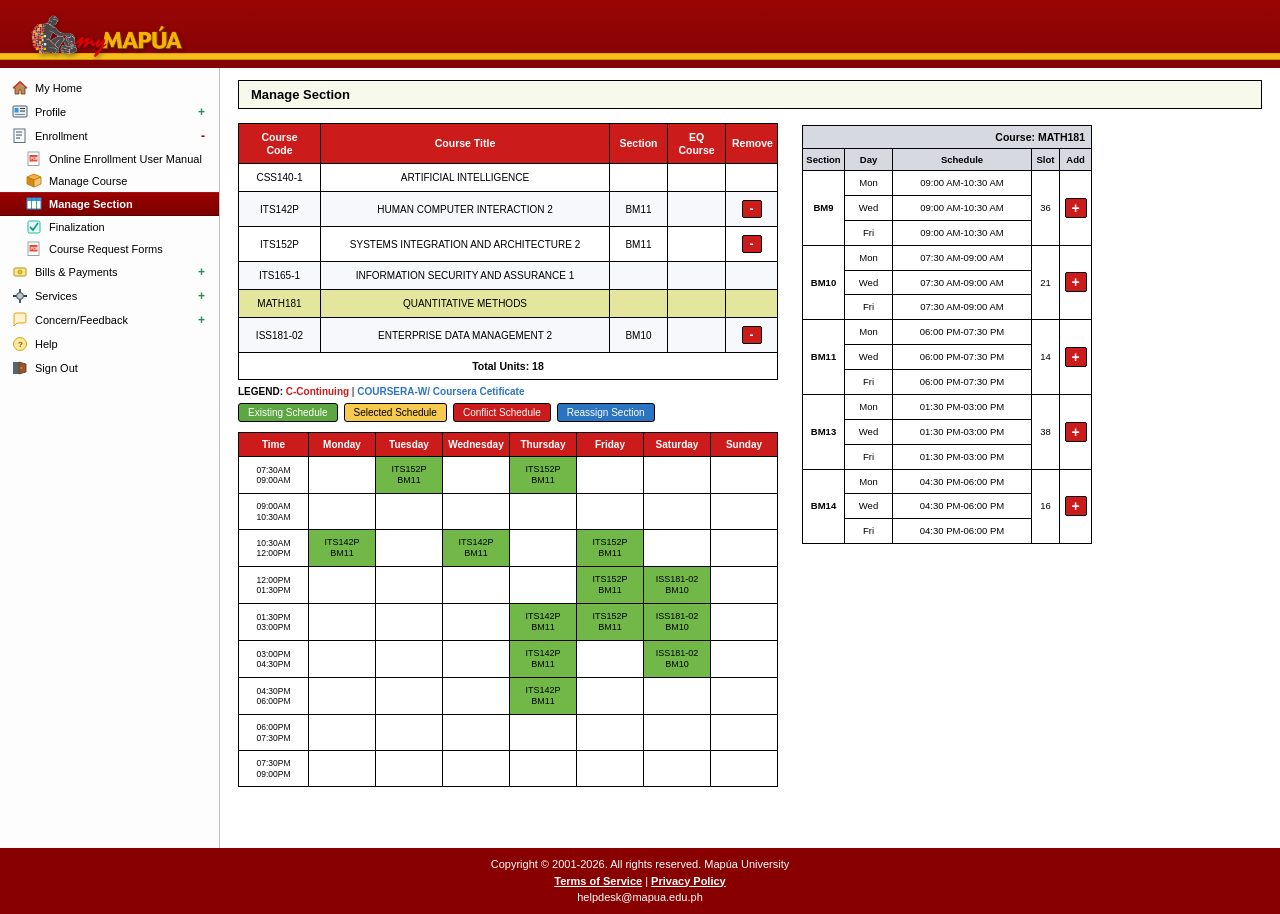
<file: pages/manage-section.html>
<!DOCTYPE html>
<html lang="en">
<head>
  <meta charset="UTF-8" />
  <meta name="viewport" content="width=device-width, initial-scale=1.0" />
  <title>myMAPÚA - Manage Section</title>
  <link rel="stylesheet" href="../css/portal-theme.css" />
  <style>
    body {
      margin: 0;
      padding: 0;
      font-family: Arial, Tahoma, Helvetica, sans-serif;
      background-color: #ffffff;
    }

    .manage-section-page {
      padding: 12px 18px;
      font-size: 11px;
      color: #000000;
      background-color: #ffffff;
      flex: 1 1 auto;
    }

    /* Title bar */
    .section-title-strip {
      background-color: #f7faeb;
      border: 1px solid #000000;
      padding: 6px 12px;
      font-size: 13px;
      font-weight: bold;
      color: #000000;
      margin-bottom: 14px;
    }

    /* Outer split container */
    .section-flex-container {
      display: flex;
      gap: 24px;
      align-items: flex-start;
    }

    /* Left pane containing course table and calendar */
    .section-left-pane {
      width: 540px;
      min-width: 540px;
      max-width: 540px;
    }

    /* Right pane for available sections */
    .section-right-pane {
      width: 290px;
      min-width: 290px;
      max-width: 290px;
      padding-top: 2px;
    }

    /* ================= 1. Course Table ================= */
    .table-manage-sec {
      width: 100%;
      border-collapse: collapse;
      border: 1px solid #000000; /* Black border */
      background-color: #ffffff;
      margin-bottom: 6px;
      table-layout: fixed;
    }

    .table-manage-sec th {
      background-color: #cc1b1b;
      color: #ffffff;
      border: 1px solid #000000; /* Black border */
      padding: 7px 6px;
      font-size: 10.5px;
      font-weight: bold;
      text-align: center;
      vertical-align: middle;
      line-height: 1.2;
    }

    .table-manage-sec td {
      border: 1px solid #000000; /* Black border */
      padding: 8px 6px;
      font-size: 10px;
      background-color: #ffffff;
      color: #000000;
      text-align: center;
      vertical-align: middle;
    }

    .table-manage-sec tr:nth-child(even) td {
      background-color: #f6f8fb;
    }

    .table-manage-sec tr.clickable-row {
      cursor: pointer;
    }

    .table-manage-sec tr.row-selected td {
      background-color: #e4e69d !important;
    }

    /* Requirement 1: Total Units in the middle */
    .table-manage-sec tfoot td {
      background-color: #ffffff;
      border: 1px solid #000000; /* Black border */
      padding: 7px 6px;
      font-size: 10.5px;
      font-weight: bold;
      text-align: center;
      vertical-align: middle;
    }

    /* Red square remove button */
    .red-square-btn {
      background-color: #cc1b1b;
      border: 1px solid #000000;
      width: 20px;
      height: 18px;
      display: inline-flex;
      align-items: center;
      justify-content: center;
      cursor: pointer;
      border-radius: 2px;
      padding: 0;
      color: #ffffff;
      font-weight: bold;
      font-size: 12px;
      line-height: 1;
    }
    .red-square-btn:hover {
      background-color: #aa1212;
    }

    /* Legend strip */
    .sec-legend-line {
      font-size: 10px;
      margin-top: 6px;
      margin-bottom: 6px;
      color: #000000;
    }

    /* Pill Badges */
    .pills-group {
      display: flex;
      gap: 6px;
      margin-bottom: 10px;
    }

    .pill-item {
      padding: 3px 9px;
      font-size: 10px;
      border-radius: 3px;
      display: inline-block;
      text-align: center;
      user-select: none;
      cursor: default;
    }
    .pill-green {
      background-color: #5da742;
      color: #ffffff;
      border: 1px solid #000000;
    }
    .pill-yellow {
      background-color: #f7ca4d;
      color: #000000;
      border: 1px solid #000000;
    }
    .pill-red {
      background-color: #cc1b1b;
      color: #ffffff;
      border: 1px solid #000000;
    }
    .pill-blue {
      background-color: #2b74c2;
      color: #ffffff;
      border: 1px solid #000000;
    }

    /* ================= 2. Weekly Timetable Grid ================= */
    .grid-timetable {
      width: 100%;
      border-collapse: collapse;
      border: 1px solid #000000; /* Black border */
      background-color: #ffffff;
      font-size: 9.5px;
      table-layout: fixed;
    }

    .grid-timetable th {
      background-color: #cc1b1b;
      color: #ffffff;
      border: 1px solid #000000; /* Black border */
      padding: 6px 3px;
      text-align: center;
      font-weight: bold;
      font-size: 10px;
    }

    /* Requirement 6: Bigger cells */
    .grid-timetable td {
      border: 1px solid #000000; /* Black border */
      height: 36px; /* Bigger calendar cells */
      padding: 0 !important;
      vertical-align: middle;
      text-align: center;
      background-color: #ffffff;
    }

    .grid-timetable td.time-cell {
      background-color: #ffffff;
      font-size: 8.5px;
      white-space: nowrap;
      padding: 3px 4px !important;
      color: #000000;
      line-height: 1.25;
      text-align: center;
      vertical-align: middle;
    }

    /* Requirement 6: Remove border of colored schedule blocks */
    .full-cell-slot {
      width: 100%;
      height: 100%;
      min-height: 36px;
      box-sizing: border-box;
      display: flex;
      flex-direction: column;
      align-items: center;
      justify-content: center;
      font-size: 9px;
      line-height: 1.2;
      border: none !important; /* No border */
    }

    /* Existing Schedule (Green) */
    .slot-existing {
      background-color: #72b849;
      color: #000000;
    }

    /* Requirement 4: Selected Schedule (Yellow) */
    .slot-selected {
      background-color: #f7ca4d;
      color: #000000;
    }

    /* Requirement 5: Conflict Schedule (Red) */
    .slot-conflict {
      background-color: #cc1b1b;
      color: #ffffff;
    }

    /* ================= 3. Available Sections Table (Side Panel) ================= */
    .table-avail-sections {
      width: 100%;
      border-collapse: collapse;
      border: 1px solid #000000; /* Black border */
      background-color: #ffffff;
      font-size: 9.5px;
    }

    .table-avail-sections thead tr:first-child th {
      background-color: #d6d9df;
      color: #000000;
      border: 1px solid #000000; /* Black border */
      text-align: right;
      padding: 5px 6px;
      font-size: 10.5px;
      font-weight: bold;
    }

    .table-avail-sections thead tr:nth-child(2) th {
      background-color: #d6d9df;
      color: #000000;
      border: 1px solid #000000; /* Black border */
      text-align: center;
      padding: 5px 3px;
      font-size: 9.5px;
      font-weight: bold;
    }

    .table-avail-sections td {
      border: 1px solid #000000; /* Black border */
      padding: 6px 4px;
      text-align: center;
      vertical-align: middle;
      background-color: #ffffff;
      color: #000000;
      line-height: 1.25;
    }

    /* Bundled section hover & active highlight */
    .table-avail-sections tbody tr.bundle-row {
      cursor: pointer;
    }
    .table-avail-sections tbody tr.bundle-row:hover td,
    .table-avail-sections tbody tr.bundle-hovered td {
      background-color: #fff6cc;
    }
    .table-avail-sections tbody tr.bundle-active td {
      background-color: #fef0a8 !important;
    }

    /* Requirement 7: Add button with + sign */
    .btn-add-section {
      background-color: #cc1b1b;
      color: #ffffff;
      border: 1px solid #000000;
      width: 22px;
      height: 20px;
      border-radius: 2px;
      font-size: 14px;
      font-weight: bold;
      line-height: 1;
      display: inline-flex;
      align-items: center;
      justify-content: center;
      cursor: pointer;
    }
    .btn-add-section:hover {
      background-color: #aa1212;
    }
  </style>
</head>
<body>

  <!-- Top Header Banner -->
  <header class="top-banner">
    <div class="banner-inner">
      <div class="logo-box">
        <img 
          src="../assets/mapua-logo-portal.png" 
          alt="Mapúa Builder" 
          class="builder-graphic" 
          onerror="this.style.display='none'; document.getElementById('builder-fallback').style.display='flex';" 
        />
        <div id="builder-fallback" class="builder-fallback-slot">Logo</div>
      </div>
    </div>
    <div class="gold-line"></div>
  </header>

  <!-- Shell Wrapper -->
  <div class="app-layout">
    
    <!-- Sidebar Navigation -->
    <aside class="sidebar-nav">
      <ul class="nav-root">
        
        <!-- My Home -->
        <li class="nav-entry">
          <a href="home.html">
            <svg class="nav-icon-svg" viewBox="0 0 16 16">
              <path d="M8 1.5 L1 8 L3 8 L3 14 L7 14 L7 10 L9 10 L9 14 L13 14 L13 8 L15 8 Z" fill="#c68a4c" stroke="#5c3b1e" stroke-width="0.8" />
              <polygon points="8,1 15.5,7.5 14,8.5 8,3 2,8.5 0.5,7.5" fill="#c63d2b" />
              <rect x="9.5" y="5.5" width="2" height="2" fill="#5dade2" />
            </svg>
            <span class="label">My Home</span>
          </a>
        </li>

        <!-- Profile Category -->
        <li class="nav-group">
          <div class="group-header" onclick="toggleSection('grp-profile', this)">
            <svg class="nav-icon-svg" viewBox="0 0 16 16">
              <rect x="1" y="2" width="14" height="11" rx="1" fill="#e8edf2" stroke="#4a6572" stroke-width="1" />
              <rect x="2.5" y="4" width="4" height="4.5" fill="#3498db" />
              <line x1="8" y1="4.5" x2="13" y2="4.5" stroke="#333" stroke-width="1" />
              <line x1="8" y1="7" x2="13" y2="7" stroke="#333" stroke-width="1" />
              <line x1="3" y1="10.5" x2="13" y2="10.5" stroke="#888" stroke-width="1" />
            </svg>
            <span class="label">Profile</span>
            <span class="expander minus">-</span>
          </div>
          <ul class="sub-menu is-hidden" id="grp-profile">
            <li>
              <a href="#">
                <svg class="nav-icon-svg" viewBox="0 0 16 16">
                  <rect x="1.5" y="2" width="13" height="10" rx="1" fill="#f4f6f7" stroke="#5d6d7e" stroke-width="0.9"/>
                  <circle cx="5" cy="5.5" r="2" fill="#e74c3c"/>
                  <circle cx="12" cy="11" r="3.5" fill="#2ecc71"/>
                  <path d="M12 9 V13 M10 11 H14" stroke="#fff" stroke-width="1.2"/>
                </svg>
                My Contact Info
              </a>
            </li>
            <li>
              <a href="#">
                <svg class="nav-icon-svg" viewBox="0 0 16 16">
                  <rect x="2" y="1.5" width="12" height="13" fill="#fff" stroke="#34495e" stroke-width="1"/>
                  <rect x="2" y="1.5" width="12" height="3" fill="#95a5a6"/>
                  <line x1="2" y1="7.5" x2="14" y2="7.5" stroke="#bdc3c7" stroke-width="0.8"/>
                  <line x1="2" y1="10.5" x2="14" y2="10.5" stroke="#bdc3c7" stroke-width="0.8"/>
                  <line x1="6.5" y1="4.5" x2="6.5" y2="14.5" stroke="#bdc3c7" stroke-width="0.8"/>
                </svg>
                My Personal Data
              </a>
            </li>
            <li>
              <a href="#">
                <svg class="nav-icon-svg" viewBox="0 0 16 16">
                  <rect x="2" y="1" width="10" height="13" fill="#fffae6" stroke="#b7950b" stroke-width="1"/>
                  <text x="3" y="7" font-size="5" font-weight="bold" fill="#900">1.00</text>
                  <polygon points="8,14 14,8 15,9 9,15" fill="#f39c12"/>
                  <polygon points="7,15 8,14 9,15" fill="#2c3e50"/>
                </svg>
                My Grades
              </a>
            </li>
            <li>
              <a href="#">
                <svg class="nav-icon-svg" viewBox="0 0 16 16">
                  <rect x="1.5" y="3" width="13" height="11" rx="1" fill="#fff" stroke="#566573" stroke-width="1"/>
                  <rect x="1.5" y="3" width="13" height="3.5" fill="#e74c3c"/>
                  <circle cx="5" cy="9" r="1" fill="#3498db"/>
                  <circle cx="8" cy="9" r="1" fill="#3498db"/>
                  <circle cx="11" cy="9" r="1" fill="#3498db"/>
                  <circle cx="5" cy="12" r="1" fill="#3498db"/>
                  <circle cx="8" cy="12" r="1" fill="#3498db"/>
                </svg>
                My Schedule
              </a>
            </li>
            <li>
              <a href="#">
                <svg class="nav-icon-svg" viewBox="0 0 16 16">
                  <path d="M2 3 Q8 4 8 13 Q4 12 2 12 Z" fill="#ebf5fb" stroke="#2980b9" stroke-width="0.9"/>
                  <path d="M14 3 Q8 4 8 13 Q12 12 14 12 Z" fill="#ebf5fb" stroke="#2980b9" stroke-width="0.9"/>
                  <polygon points="11,1 15,5 14,6 10,2" fill="#f1c40f"/>
                </svg>
                My Curriculum
              </a>
            </li>
            <li>
              <a href="#">
                <svg class="nav-icon-svg" viewBox="0 0 16 16">
                  <rect x="1.5" y="3" width="13" height="9.5" rx="1" fill="#eaeded" stroke="#7f8c8d" stroke-width="1"/>
                  <polyline points="2,4 8,8.5 14,4" fill="none" stroke="#2980b9" stroke-width="1.2"/>
                </svg>
                My Office 365
              </a>
            </li>
            <li>
              <a href="#">
                <svg class="nav-icon-svg" viewBox="0 0 16 16">
                  <circle cx="6" cy="6" r="3.5" fill="none" stroke="#d4ac0d" stroke-width="2"/>
                  <path d="M9 7.5 L14 12.5 L12.5 14 L11.5 13 L11.5 11.5 L9.5 11.5" stroke="#b7950b" stroke-width="1.8" fill="none"/>
                </svg>
                Reset My Password
              </a>
            </li>
            <li>
              <a href="#">
                <svg class="nav-icon-svg" viewBox="0 0 16 16">
                  <rect x="2" y="1" width="10" height="13" fill="#fff" stroke="#7f8c8d" stroke-width="1"/>
                  <line x1="4" y1="4.5" x2="9" y2="4.5" stroke="#95a5a6" stroke-width="1"/>
                  <line x1="4" y1="7" x2="9" y2="7" stroke="#95a5a6" stroke-width="1"/>
                  <circle cx="11.5" cy="11.5" r="3" fill="#3498db"/>
                  <path d="M11.5 10 V13 M10 11.5 H13" stroke="#fff" stroke-width="0.8"/>
                </svg>
                Reset Info Update
              </a>
            </li>
          </ul>
        </li>

        <!-- Enrollment Group (Manage Course Active) -->
        <li class="nav-group">
          <div class="group-header" onclick="toggleSection('grp-enrollment', this)">
            <svg class="nav-icon-svg" viewBox="0 0 16 16">
              <rect x="2" y="1" width="11" height="13.5" fill="#fdfefe" stroke="#5d6d7e" stroke-width="1"/>
              <path d="M4 4 H10 M4 7 H10 M4 10 H8" stroke="#34495e" stroke-width="1"/>
            </svg>
            <span class="label">Enrollment</span>
            <span class="expander minus">-</span>
          </div>
          <ul class="sub-menu" id="grp-enrollment">
            <li>
              <a href="#">
                <svg class="nav-icon-svg" viewBox="0 0 16 16">
                  <rect x="2" y="1" width="11" height="13.5" fill="#fff" stroke="#7f8c8d" stroke-width="0.8"/>
                  <rect x="3.5" y="4" width="8" height="6.5" fill="#e74c3c"/>
                  <text x="4.5" y="8.8" font-size="4" font-weight="bold" fill="#fff">PDF</text>
                </svg>
                <span>Online Enrollment User Manual</span>
              </a>
            </li>
            <li>
              <a href="manage-course.html">
                <svg class="nav-icon-svg" viewBox="0 0 16 16">
                  <polygon points="8,1 15,4 8,7 1,4" fill="#f5b041" stroke="#b9770e" stroke-width="0.8"/>
                  <polygon points="1,4 8,7 8,14 1,11" fill="#d68910" stroke="#b9770e" stroke-width="0.8"/>
                  <polygon points="15,4 8,7 8,14 15,11" fill="#f8c471" stroke="#b9770e" stroke-width="0.8"/>
                </svg>
                <span>Manage Course</span>
              </a>
            </li>
            <li class="active-page">
              <a href="manage-section.html">
                <svg class="nav-icon-svg" viewBox="0 0 16 16">
                  <rect x="1" y="2" width="14" height="11" fill="#fff" stroke="#2980b9" stroke-width="1"/>
                  <rect x="1" y="2" width="14" height="3" fill="#3498db"/>
                  <line x1="5.5" y1="2" x2="5.5" y2="13" stroke="#2980b9" stroke-width="0.8"/>
                  <line x1="10.5" y1="2" x2="10.5" y2="13" stroke="#2980b9" stroke-width="0.8"/>
                </svg>
                <span>Manage Section</span>
              </a>
            </li>
            <li>
              <a href="payments.html">
                <svg class="nav-icon-svg" viewBox="0 0 16 16">
                  <rect x="2" y="2" width="12" height="12" rx="1.5" fill="#e8f8f5" stroke="#1abc9c" stroke-width="1"/>
                  <polyline points="4,8 7,11 12,4" fill="none" stroke="#16a085" stroke-width="1.8"/>
                </svg>
                <span>Finalization</span>
              </a>
            </li>
            <li>
              <a href="#">
                <svg class="nav-icon-svg" viewBox="0 0 16 16">
                  <rect x="2" y="1" width="11" height="13.5" fill="#fff" stroke="#7f8c8d" stroke-width="0.8"/>
                  <rect x="3.5" y="4" width="8" height="6.5" fill="#e74c3c"/>
                  <text x="4.5" y="8.8" font-size="4" font-weight="bold" fill="#fff">PDF</text>
                </svg>
                <span>Course Request Forms</span>
              </a>
            </li>
          </ul>
        </li>

        <!-- Bills & Payments -->
        <li class="nav-group">
          <div class="group-header" onclick="toggleSection('grp-bills', this)">
            <svg class="nav-icon-svg" viewBox="0 0 16 16">
              <rect x="2" y="4" width="12" height="8" rx="1" fill="#f9e79f" stroke="#b7950b" stroke-width="1"/>
              <circle cx="8" cy="8" r="2" fill="#f1c40f" stroke="#b7950b" stroke-width="0.8"/>
            </svg>
            <span class="label">Bills &amp; Payments</span>
            <span class="expander minus">-</span>
          </div>
          <ul class="sub-menu" id="grp-bills">
            <li>
              <a href="#">
                <svg class="nav-icon-svg" viewBox="0 0 16 16">
                  <polygon points="8,1 2,5 14,5" fill="#5dade2"/>
                  <rect x="3" y="6" width="2" height="6" fill="#2e86c1"/>
                  <rect x="7" y="6" width="2" height="6" fill="#2e86c1"/>
                  <rect x="11" y="6" width="2" height="6" fill="#2e86c1"/>
                  <rect x="1.5" y="12" width="13" height="2" fill="#1b4f72"/>
                </svg>
                Guidelines for Bukas Installment Plan
              </a>
            </li>
            <li>
              <a href="#">
                <svg class="nav-icon-svg" viewBox="0 0 16 16">
                  <rect x="2" y="1.5" width="11" height="13" fill="#fff" stroke="#7f8c8d" stroke-width="1"/>
                  <line x1="4" y1="4.5" x2="10" y2="4.5" stroke="#333" stroke-width="1"/>
                  <line x1="4" y1="7" x2="10" y2="7" stroke="#333" stroke-width="1"/>
                  <line x1="4" y1="9.5" x2="10" y2="9.5" stroke="#333" stroke-width="1"/>
                </svg>
                Statement of account
              </a>
            </li>
            <li>
              <a href="#">
                <svg class="nav-icon-svg" viewBox="0 0 16 16">
                  <circle cx="7" cy="8" r="5" fill="#fdfefe" stroke="#34495e" stroke-width="1"/>
                  <polyline points="7,5 7,8 9.5,8" stroke="#e74c3c" stroke-width="1" fill="none"/>
                  <circle cx="12" cy="11.5" r="2.5" fill="#f39c12"/>
                </svg>
                Payment History
              </a>
            </li>
          </ul>
        </li>

        <!-- Services -->
        <li class="nav-group">
          <div class="group-header" onclick="toggleSection('grp-services', this)">
            <svg class="nav-icon-svg" viewBox="0 0 16 16">
              <circle cx="8" cy="8" r="3.5" fill="#bdc3c7" stroke="#34495e" stroke-width="1"/>
              <path d="M8,1 L8,4 M8,12 L8,15 M1,8 L4,8 M12,8 L15,8" stroke="#34495e" stroke-width="1.8"/>
            </svg>
            <span class="label">Services</span>
            <span class="expander minus">-</span>
          </div>
          <ul class="sub-menu" id="grp-services">
            <li>
              <a href="#">
                <svg class="nav-icon-svg" viewBox="0 0 16 16">
                  <rect x="2" y="1" width="11" height="13.5" fill="#fff" stroke="#7f8c8d" stroke-width="0.8"/>
                  <rect x="3.5" y="4" width="8" height="6.5" fill="#e74c3c"/>
                  <text x="4.5" y="8.8" font-size="4" font-weight="bold" fill="#fff">PDF</text>
                </svg>
                Academic Documents
              </a>
            </li>
            <li>
              <a href="#">
                <svg class="nav-icon-svg" viewBox="0 0 16 16">
                  <path d="M8 2 V10 M5 7 L8 10 L11 7" stroke="#27ae60" stroke-width="1.8" fill="none"/>
                  <rect x="2" y="12" width="12" height="2" fill="#229954"/>
                </svg>
                Downloadable Forms
              </a>
            </li>
          </ul>
        </li>

        <!-- Concern/Feedback -->
        <li class="nav-group">
          <div class="group-header" onclick="toggleSection('grp-feedback', this)">
            <svg class="nav-icon-svg" viewBox="0 0 16 16">
              <path d="M2 3 Q2 1 4 1 H12 Q14 1 14 3 V9 Q14 11 12 11 H5 L2 14 Z" fill="#fcf3cf" stroke="#f39c12" stroke-width="1"/>
            </svg>
            <span class="label">Concern/Feedback</span>
            <span class="expander minus">-</span>
          </div>
          <ul class="sub-menu" id="grp-feedback">
            <li>
              <a href="#">
                <svg class="nav-icon-svg" viewBox="0 0 16 16">
                  <rect x="1.5" y="4" width="13" height="9" fill="#fef9e7" stroke="#f39c12" stroke-width="1"/>
                  <polyline points="1.5,4 8,9 14.5,4" fill="none" stroke="#d68910" stroke-width="1"/>
                </svg>
                Email myCounselor
              </a>
            </li>
            <li>
              <a href="#">
                <svg class="nav-icon-svg" viewBox="0 0 16 16">
                  <path d="M2 3 Q2 1 4 1 H12 Q14 1 14 3 V9 Q14 11 12 11 H5 L2 14 Z" fill="#fcf3cf" stroke="#f39c12" stroke-width="1"/>
                </svg>
                Service Feedback
              </a>
            </li>
          </ul>
        </li>

        <!-- Help -->
        <li class="nav-entry">
          <a href="#">
            <svg class="nav-icon-svg" viewBox="0 0 16 16">
              <circle cx="8" cy="8" r="6.5" fill="#f9e79f" stroke="#d4ac0d" stroke-width="1"/>
              <text x="6" y="11" font-size="8" font-weight="bold" fill="#7d6608">?</text>
            </svg>
            <span class="label">Help</span>
          </a>
        </li>

        <!-- Sign Out -->
        <li class="nav-entry">
          <a href="login.html" data-signout>
            <svg class="nav-icon-svg" viewBox="0 0 16 16">
              <rect x="1" y="2" width="6" height="12" fill="#566573"/>
              <path d="M7 2 L14 4 V12 L7 14 Z" fill="#a0522d" stroke="#5c3b1e" stroke-width="0.8"/>
              <circle cx="9" cy="8" r="0.8" fill="#f1c40f"/>
            </svg>
            <span class="label">Sign Out</span>
          </a>
        </li>

      </ul>
    </aside>

    <!-- Main Content Area -->
    <main class="page-content manage-section-page">
      
      <!-- Top Title Bar -->
      <div class="section-title-strip">Manage Section</div>

      <div class="section-flex-container">
        
        <!-- Left Pane: Course Table & Calendar Grid (Equal Width) -->
        <div class="section-left-pane">
          
          <!-- Course Table -->
          <table class="table-manage-sec" id="tableManageSec">
            <thead>
              <tr>
                <th style="width: 82px;">Course<br>Code</th>
                <th>Course Title</th>
                <th style="width: 58px;">Section</th>
                <th style="width: 58px;">EQ<br>Course</th>
                <th style="width: 52px;">Remove</th>
              </tr>
            </thead>
            <tbody id="manageSectionTbody"></tbody>
            <!-- Requirement 1: Total Units in the middle -->
            <tfoot>
              <tr>
                <td colspan="5">Total Units: <span id="sectionTotalUnits">0</span></td>
              </tr>
            </tfoot>
          </table>

          <!-- Legend Text -->
          <div class="sec-legend-line">
            <strong>LEGEND:</strong> 
            <span style="color: #cc1b1b; font-weight: bold;">C-Continuing</span> | 
            <span style="color: #2b74c2; font-weight: bold;">COURSERA-W/ Coursera Cetificate</span>
          </div>

          <!-- Colored Badges -->
          <div class="pills-group">
            <span class="pill-item pill-green">Existing Schedule</span>
            <span class="pill-item pill-yellow">Selected Schedule</span>
            <span class="pill-item pill-red">Conflict Schedule</span>
            <span class="pill-item pill-blue">Reassign Section</span>
          </div>

          <!-- Weekly Schedule Grid -->
          <table class="grid-timetable" id="gridTimetable">
            <thead>
              <tr>
                <th style="width: 70px;">Time</th>
                <th>Monday</th>
                <th>Tuesday</th>
                <th>Wednesday</th>
                <th>Thursday</th>
                <th>Friday</th>
                <th>Saturday</th>
                <th>Sunday</th>
              </tr>
            </thead>
            <tbody>
              <!-- 07:30AM - 09:00AM -->
              <tr data-slot="07:30AM-09:00AM">
                <td class="time-cell">07:30AM<br>09:00AM</td>
                <td data-day="Mon"></td>
                <td data-day="Tue">
                  <div class="full-cell-slot slot-existing" data-course="ITS152P">
                    <span>ITS152P</span>
                    <span>BM11</span>
                  </div>
                </td>
                <td data-day="Wed"></td>
                <td data-day="Thu">
                  <div class="full-cell-slot slot-existing" data-course="ITS142P">
                    <span>ITS142P</span>
                    <span>BM11</span>
                  </div>
                </td>
                <td data-day="Fri"></td>
                <td data-day="Sat"></td>
                <td data-day="Sun"></td>
              </tr>

              <!-- 09:00AM - 10:30AM -->
              <tr data-slot="09:00AM-10:30AM">
                <td class="time-cell">09:00AM<br>10:30AM</td>
                <td data-day="Mon"></td>
                <td data-day="Tue">
                  <div class="full-cell-slot slot-existing" data-course="ITS152P">
                    <span>ITS152P</span>
                    <span>BM11</span>
                  </div>
                </td>
                <td data-day="Wed"></td>
                <td data-day="Thu">
                  <div class="full-cell-slot slot-existing" data-course="ITS142P">
                    <span>ITS142P</span>
                    <span>BM11</span>
                  </div>
                </td>
                <td data-day="Fri"></td>
                <td data-day="Sat"></td>
                <td data-day="Sun"></td>
              </tr>

              <!-- 10:30AM - 12:00PM -->
              <tr data-slot="10:30AM-12:00PM">
                <td class="time-cell">10:30AM<br>12:00PM</td>
                <td data-day="Mon">
                  <div class="full-cell-slot slot-existing" data-course="ITS152P">
                    <span>ITS152P</span>
                    <span>BM11</span>
                  </div>
                </td>
                <td data-day="Tue">
                  <div class="full-cell-slot slot-existing" data-course="ITS152P">
                    <span>ITS152P</span>
                    <span>BM11</span>
                  </div>
                </td>
                <td data-day="Wed">
                  <div class="full-cell-slot slot-existing" data-course="ITS142P">
                    <span>ITS142P</span>
                    <span>BM11</span>
                  </div>
                </td>
                <td data-day="Thu">
                  <div class="full-cell-slot slot-existing" data-course="ITS142P">
                    <span>ITS142P</span>
                    <span>BM11</span>
                  </div>
                </td>
                <td data-day="Fri"></td>
                <td data-day="Sat"></td>
                <td data-day="Sun"></td>
              </tr>

              <!-- 12:00PM - 01:30PM -->
              <tr data-slot="12:00PM-01:30PM">
                <td class="time-cell">12:00PM<br>01:30PM</td>
                <td data-day="Mon">
                  <div class="full-cell-slot slot-existing" data-course="ITS152P">
                    <span>ITS152P</span>
                    <span>BM11</span>
                  </div>
                </td>
                <td data-day="Tue"></td>
                <td data-day="Wed">
                  <div class="full-cell-slot slot-existing" data-course="ITS142P">
                    <span>ITS142P</span>
                    <span>BM11</span>
                  </div>
                </td>
                <td data-day="Thu"></td>
                <td data-day="Fri"></td>
                <td data-day="Sat">
                  <div class="full-cell-slot slot-existing" data-course="ISS181-02">
                    <span>ISS181-02</span>
                    <span>BM10</span>
                  </div>
                </td>
                <td data-day="Sun"></td>
              </tr>

              <!-- 01:30PM - 03:00PM -->
              <tr data-slot="01:30PM-03:00PM">
                <td class="time-cell">01:30PM<br>03:00PM</td>
                <td data-day="Mon"></td>
                <td data-day="Tue"></td>
                <td data-day="Wed">
                  <div class="full-cell-slot slot-existing" data-course="ITS142P">
                    <span>ITS142P</span>
                    <span>BM11</span>
                  </div>
                </td>
                <td data-day="Thu"></td>
                <td data-day="Fri"></td>
                <td data-day="Sat">
                  <div class="full-cell-slot slot-existing" data-course="ISS181-02">
                    <span>ISS181-02</span>
                    <span>BM10</span>
                  </div>
                </td>
                <td data-day="Sun"></td>
              </tr>

              <!-- 03:00PM - 04:30PM -->
              <tr data-slot="03:00PM-04:30PM">
                <td class="time-cell">03:00PM<br>04:30PM</td>
                <td data-day="Mon">
                  <div class="full-cell-slot slot-existing" data-course="ITS142P">
                    <span>ITS142P</span>
                    <span>BM11</span>
                  </div>
                </td>
                <td data-day="Tue"></td>
                <td data-day="Wed">
                  <div class="full-cell-slot slot-existing" data-course="ITS142P">
                    <span>ITS142P</span>
                    <span>BM11</span>
                  </div>
                </td>
                <td data-day="Thu"></td>
                <td data-day="Fri"></td>
                <td data-day="Sat">
                  <div class="full-cell-slot slot-existing" data-course="ISS181-02">
                    <span>ISS181-02</span>
                    <span>BM10</span>
                  </div>
                </td>
                <td data-day="Sun"></td>
              </tr>

              <!-- 04:30PM - 06:00PM -->
              <tr data-slot="04:30PM-06:00PM">
                <td class="time-cell">04:30PM<br>06:00PM</td>
                <td data-day="Mon"></td>
                <td data-day="Tue"></td>
                <td data-day="Wed"></td>
                <td data-day="Thu"></td>
                <td data-day="Fri"></td>
                <td data-day="Sat"></td>
                <td data-day="Sun"></td>
              </tr>

              <!-- 06:00PM - 07:30PM -->
              <tr data-slot="06:00PM-07:30PM">
                <td class="time-cell">06:00PM<br>07:30PM</td>
                <td data-day="Mon"></td>
                <td data-day="Tue"></td>
                <td data-day="Wed"></td>
                <td data-day="Thu"></td>
                <td data-day="Fri"></td>
                <td data-day="Sat"></td>
                <td data-day="Sun"></td>
              </tr>

              <!-- 07:30PM - 09:00PM -->
              <tr data-slot="07:30PM-09:00PM">
                <td class="time-cell">07:30PM<br>09:00PM</td>
                <td data-day="Mon"></td>
                <td data-day="Tue"></td>
                <td data-day="Wed"></td>
                <td data-day="Thu"></td>
                <td data-day="Fri"></td>
                <td data-day="Sat"></td>
                <td data-day="Sun"></td>
              </tr>
            </tbody>
          </table>

        </div>

        <!-- Available Sections Table (Side Panel) -->
        <div class="section-right-pane" id="availSectionsContainer">
          <table class="table-avail-sections">
            <thead>
              <tr>
                <th colspan="5" id="availHeaderCode">Course: MATH181</th>
              </tr>
              <tr>
                <th style="width: 42px;">Section</th>
                <th style="width: 48px;">Day</th>
                <th>Schedule</th>
                <th style="width: 28px;">Slot</th>
                <!-- Requirement 7: Add column -->
                <th style="width: 32px;">Add</th>
              </tr>
            </thead>
            <tbody id="availSectionsTbody">
              <!-- Rendered dynamically with bundled days and + button -->
            </tbody>
          </table>
        </div>

      </div>

    </main>
  </div>

  <!-- Bottom Dark Red Footer -->
  <footer class="bottom-footer">
    Copyright &copy; 2001-2026. All rights reserved. Mapúa University<br />
    <a href="#">Terms of Service</a> | <a href="#">Privacy Policy</a><br />
    <span>helpdesk@mapua.edu.ph</span>
  </footer>

  <script src="../js/enrollment-state.js"></script>
  <script src="../js/payment-flow.js"></script>
  <script>
    window.myMapuaPaymentFlow.setActiveGroup('grp-enrollment');

    function toggleSection(id, headerEl) {
      const sub = document.getElementById(id);
      const expander = headerEl.querySelector('.expander');
      if (sub.classList.contains('is-hidden')) {
        sub.classList.remove('is-hidden');
        expander.textContent = '-';
        expander.className = 'expander minus';
      } else {
        sub.classList.add('is-hidden');
        expander.textContent = '+';
        expander.className = 'expander plus';
      }
    }

    // Available sections database with bundled time slots
    const courseSectionsData = {
      'MATH181': [
        { section: 'BM9', days: ['Mon', 'Wed', 'Fri'], time: '09:00 AM-10:30 AM', slot: '36', slotKey: '09:00AM-10:30AM' },
        { section: 'BM10', days: ['Mon', 'Wed', 'Fri'], time: '07:30 AM-09:00 AM', slot: '21', slotKey: '07:30AM-09:00AM' },
        { section: 'BM11', days: ['Mon', 'Wed', 'Fri'], time: '06:00 PM-07:30 PM', slot: '14', slotKey: '06:00PM-07:30PM' },
        { section: 'BM13', days: ['Mon', 'Wed', 'Fri'], time: '01:30 PM-03:00 PM', slot: '38', slotKey: '01:30PM-03:00PM' },
        { section: 'BM14', days: ['Mon', 'Wed', 'Fri'], time: '04:30 PM-06:00 PM', slot: '16', slotKey: '04:30PM-06:00PM' }
      ],
      'CSS140-1': [
        { section: 'BM1', days: ['Mon', 'Wed', 'Fri'], time: '09:00 AM-10:30 AM', slot: '32', slotKey: '09:00AM-10:30AM' },
        { section: 'BM2', days: ['Mon', 'Tue', 'Thu'], time: '01:30 PM-03:00 PM', slot: '28', slotKey: '01:30PM-03:00PM' },
        { section: 'BM3', days: ['Tue', 'Wed', 'Fri'], time: '06:00 PM-07:30 PM', slot: '24', slotKey: '06:00PM-07:30PM' }
      ],
      'ISS160': [
        { section: 'BM1', days: ['Mon', 'Wed', 'Fri'], time: '10:30 AM-12:00 PM', slot: '25', slotKey: '10:30AM-12:00PM' },
        { section: 'BM2', days: ['Mon', 'Tue', 'Thu'], time: '04:30 PM-06:00 PM', slot: '27', slotKey: '04:30PM-06:00PM' },
        { section: 'BM3', days: ['Tue', 'Wed', 'Fri'], time: '07:30 PM-09:00 PM', slot: '19', slotKey: '07:30PM-09:00PM' }
      ],
      'ITS142P': [
        { section: 'BM11', days: ['Mon', 'Wed'], time: '10:30 AM-12:00 PM', slot: '18', slotKey: '10:30AM-12:00PM', lab: { day: 'Thu', time: '01:30 PM-06:00 PM', slotKeys: ['01:30PM-03:00PM', '03:00PM-04:30PM', '04:30PM-06:00PM'] } },
        { section: 'BM12', days: ['Tue', 'Thu'], time: '01:30 PM-03:00 PM', slot: '16', slotKey: '01:30PM-03:00PM', lab: { day: 'Fri', time: '07:30 AM-12:00 PM', slotKeys: ['07:30AM-09:00AM', '09:00AM-10:30AM', '10:30AM-12:00PM'] } },
        { section: 'BM13', days: ['Tue', 'Thu'], time: '04:30 PM-06:00 PM', slot: '12', slotKey: '04:30PM-06:00PM', lab: { day: 'Mon', time: '07:30 AM-12:00 PM', slotKeys: ['07:30AM-09:00AM', '09:00AM-10:30AM', '10:30AM-12:00PM'] } }
      ],
      'ITS152P': [
        { section: 'BM11', days: ['Tue', 'Thu'], time: '07:30 AM-09:00 AM', slot: '20', slotKey: '07:30AM-09:00AM', lab: { day: 'Fri', time: '10:30 AM-03:00 PM', slotKeys: ['10:30AM-12:00PM', '12:00PM-01:30PM', '01:30PM-03:00PM'] } },
        { section: 'BM12', days: ['Mon', 'Wed'], time: '01:30 PM-03:00 PM', slot: '17', slotKey: '01:30PM-03:00PM', lab: { day: 'Thu', time: '03:00 PM-07:30 PM', slotKeys: ['03:00PM-04:30PM', '04:30PM-06:00PM', '06:00PM-07:30PM'] } },
        { section: 'BM13', days: ['Mon', 'Wed'], time: '06:00 PM-07:30 PM', slot: '13', slotKey: '06:00PM-07:30PM', lab: { day: 'Tue', time: '07:30 AM-12:00 PM', slotKeys: ['07:30AM-09:00AM', '09:00AM-10:30AM', '10:30AM-12:00PM'] } }
      ],
      'ITS165-1': [
        { section: 'BM1', days: ['Mon', 'Wed', 'Fri'], time: '07:30 AM-09:00 AM', slot: '22', slotKey: '07:30AM-09:00AM' },
        { section: 'BM2', days: ['Mon', 'Tue', 'Thu'], time: '01:30 PM-03:00 PM', slot: '18', slotKey: '01:30PM-03:00PM' },
        { section: 'BM3', days: ['Tue', 'Wed', 'Fri'], time: '04:30 PM-06:00 PM', slot: '15', slotKey: '04:30PM-06:00PM' }
      ],
      'ISS181-02': [
        { section: 'BM10', days: [], time: '', slot: '30', specialized: { day: 'Sat', time: '12:00 PM-04:30 PM', slotKeys: ['12:00PM-01:30PM', '01:30PM-03:00PM', '03:00PM-04:30PM'] } },
        { section: 'BM11', days: [], time: '', slot: '24', specialized: { day: 'Sat', time: '07:30 AM-12:00 PM', slotKeys: ['07:30AM-09:00AM', '09:00AM-10:30AM', '10:30AM-12:00PM'] } }
      ],
      'ISS181-03': [
        { section: 'BM12', days: [], time: '', slot: '18', specialized: { day: 'Sat', time: '12:00 PM-04:30 PM', slotKeys: ['12:00PM-01:30PM', '01:30PM-03:00PM', '03:00PM-04:30PM'] } }
      ],
      'ISS181-04': [
        { section: 'BM13', days: [], time: '', slot: '12', specialized: { day: 'Sat', time: '07:30 AM-12:00 PM', slotKeys: ['07:30AM-09:00AM', '09:00AM-10:30AM', '10:30AM-12:00PM'] } }
      ]
    };

    function getSectionMeetings(item) {
      const meetings = (item.days || []).map(day => ({ day, time: item.time, slotKeys: [item.slotKey] }));
      if (item.lab) {
        meetings.push({ day: `${item.lab.day} Lab`, time: item.lab.time, slotKeys: item.lab.slotKeys });
      }
      if (item.specialized) {
        meetings.push({ day: item.specialized.day, time: item.specialized.time, slotKeys: item.specialized.slotKeys });
      }
      return meetings;
    }

    let currentSelectedCourse = 'MATH181';
    let activePreviewSection = null;

    // Requirement 2 & 3: Render available sections as bundled groups
    function showCourseSections(courseCode, rowEl) {
      currentSelectedCourse = courseCode;
      clearCalendarPreview();

      document.querySelectorAll('#tableManageSec tbody tr').forEach(r => r.classList.remove('row-selected'));
      if (rowEl) rowEl.classList.add('row-selected');

      const headerCode = document.getElementById('availHeaderCode');
      const tbody = document.getElementById('availSectionsTbody');

      headerCode.textContent = `Course: ${courseCode}`;
      tbody.innerHTML = '';

      const assignedSection = window.myMapuaEnrollment.getCourses().find(course => course.code === courseCode)?.section;
      const list = (courseSectionsData[courseCode] || []).filter(item => item.section !== assignedSection);

      if (list.length === 0) {
        const message = assignedSection ? 'No alternate sections are available.' : `No Available Sections for ${courseCode}`;
        tbody.innerHTML = `<tr><td colspan="5" style="padding: 14px 6px; color: #555; text-align: center;">${message}</td></tr>`;
        return;
      }

      list.forEach(item => {
        const meetings = getSectionMeetings(item);
        const rowCount = meetings.length;

        meetings.forEach((meeting, idx) => {
          const tr = document.createElement('tr');
          tr.className = `bundle-row bundle-${item.section}`;
          tr.addEventListener('mouseenter', () => {
            document.querySelectorAll(`.bundle-${item.section}`).forEach(bundleRow => bundleRow.classList.add('bundle-hovered'));
          });
          tr.addEventListener('mouseleave', () => {
            document.querySelectorAll(`.bundle-${item.section}`).forEach(bundleRow => bundleRow.classList.remove('bundle-hovered'));
          });
          
          // Clicking any row of the bundle selects the whole bundle
          tr.onclick = function() {
            previewBundledSection(courseCode, item);
          };

          if (idx === 0) {
            tr.innerHTML = `
              <td rowspan="${rowCount}" style="font-weight: bold;">${item.section}</td>
              <td>${meeting.day}</td>
              <td>${meeting.time}</td>
              <td rowspan="${rowCount}">${item.slot}</td>
              <td rowspan="${rowCount}">
                <button type="button" class="btn-add-section" onclick="confirmAddSection('${courseCode}', '${item.section}', event)" title="Add Section">+</button>
              </td>
            `;
          } else {
            tr.innerHTML = `
              <td>${meeting.day}</td>
              <td>${meeting.time}</td>
            `;
          }
          tbody.appendChild(tr);
        });
      });
    }

    // Requirements 4 & 5: Clicking the section bundle reflects yellow, conflict reflects red
    function previewBundledSection(courseCode, item) {
      clearCalendarPreview();
      activePreviewSection = item;

      // Highlight bundled rows in the section table
      document.querySelectorAll('.table-avail-sections tbody tr').forEach(r => r.classList.remove('bundle-active'));
      document.querySelectorAll(`.bundle-${item.section}`).forEach(r => r.classList.add('bundle-active'));

      getSectionMeetings(item).forEach(meeting => {
        meeting.slotKeys.forEach(slotKey => {
          const rowSlot = document.querySelector(`tr[data-slot="${slotKey}"]`);
          const cell = rowSlot && rowSlot.querySelector(`td[data-day="${meeting.day.slice(0, 3)}"]`);
          if (!cell) return;

          const existingSlot = cell.querySelector('.slot-existing');
          if (existingSlot) {
            const enrolledCode = existingSlot.getAttribute('data-course');
            if (enrolledCode !== courseCode) {
              existingSlot.classList.remove('slot-existing');
              existingSlot.classList.add('slot-conflict');
              existingSlot.setAttribute('data-was-conflict', 'true');
            }
          } else {
            const marker = document.createElement('div');
            marker.className = 'full-cell-slot slot-selected preview-marker';
            marker.dataset.course = courseCode;
            const codeLabel = document.createElement('span');
            codeLabel.textContent = courseCode;
            const sectionLabel = document.createElement('span');
            sectionLabel.textContent = item.section;
            marker.append(codeLabel, sectionLabel);
            cell.appendChild(marker);
          }
        });
      });
    }

    // Clear temporary yellow/red preview highlights
    function clearCalendarPreview() {
      // Remove yellow preview markers
      document.querySelectorAll('#gridTimetable .preview-marker').forEach(m => m.remove());

      // Revert conflicted red slots back to green
      document.querySelectorAll('#gridTimetable .slot-conflict[data-was-conflict="true"]').forEach(c => {
        c.classList.remove('slot-conflict');
        c.classList.add('slot-existing');
        c.removeAttribute('data-was-conflict');
      });

      document.querySelectorAll('.table-avail-sections tbody tr').forEach(r => r.classList.remove('bundle-active'));
      activePreviewSection = null;
    }

    // Requirement 7: Accept (+) button; block if conflict exists
    function confirmAddSection(courseCode, sectionName, event) {
      if (event) event.stopPropagation();

      const item = (courseSectionsData[courseCode] || []).find(s => s.section === sectionName);
      if (!item) {
        window.myMapuaEnrollment.showNotice(`Could not add ${sectionName} for ${courseCode}: its schedule is unavailable.`, 'error');
        return;
      }

      const conflicts = [];
      getSectionMeetings(item).forEach(meeting => meeting.slotKeys.forEach(slotKey => {
        const rowSlot = document.querySelector(`tr[data-slot="${slotKey}"]`);
        const cell = rowSlot && rowSlot.querySelector(`td[data-day="${meeting.day.slice(0, 3)}"]`);
        const existingSlot = cell && cell.querySelector('.slot-existing, .slot-conflict');
        if (existingSlot && existingSlot.dataset.course !== courseCode) {
          conflicts.push(`${meeting.day} ${meeting.time}`);
        }
      }));

      if (conflicts.length > 0) {
        window.myMapuaEnrollment.showNotice(`Could not add ${sectionName} for ${courseCode}: schedule conflict at ${[...new Set(conflicts)].join(', ')}.`, 'error');
        return;
      }

      clearCalendarPreview();

      const row = document.querySelector(`#tableManageSec tr[data-code="${courseCode}"]`);
      if (row) {
        row.querySelector('.sec-cell').textContent = sectionName;
        row.querySelector('.rem-cell').innerHTML = `<button type="button" class="red-square-btn" onclick="removeSection('${courseCode}', event)" aria-label="Remove section ${sectionName}">-</button>`;
      }

      const saved = saveSectionAssignment(courseCode, sectionName);
      removeCalendarBlocks(courseCode);
      renderCalendarSection(courseCode, item);
      showCourseSections(courseCode, row);
      if (saved) {
        window.myMapuaEnrollment.showNotice(`Section ${sectionName} added successfully to ${courseCode}.`);
      } else {
        window.myMapuaEnrollment.showNotice(`Added ${sectionName} to ${courseCode} for this session, but browser storage is unavailable so the assignment could not be saved.`, 'error');
      }
    }

    // Remove section & clear its blocks from calendar
    function removeSection(courseCode, event) {
      if (event) event.stopPropagation();

      const row = document.querySelector(`#tableManageSec tr[data-code="${courseCode}"]`);
      const sectionName = row && row.querySelector('.sec-cell').textContent.trim();
      if (!sectionName) {
        window.myMapuaEnrollment.showNotice(`No section was removed from ${courseCode}: no section is currently assigned.`, 'error');
        return;
      }

      if (row) {
        row.querySelector('.sec-cell').textContent = '';
        row.querySelector('.rem-cell').innerHTML = '';
      }
      const saved = saveSectionAssignment(courseCode, '');

      clearCalendarPreview();
      removeCalendarBlocks(courseCode);
      if (row) showCourseSections(courseCode, row);
      if (saved) {
        window.myMapuaEnrollment.showNotice(`Section ${sectionName} removed successfully from ${courseCode}.`);
      } else {
        window.myMapuaEnrollment.showNotice(`Removed ${sectionName} from ${courseCode} for this session, but browser storage is unavailable so the change could not be saved.`, 'error');
      }
    }

    function removeCalendarBlocks(courseCode) {
      document.querySelectorAll(`#gridTimetable .full-cell-slot[data-course="${courseCode}"]`).forEach(block => block.remove());
    }

    function renderCalendarSection(courseCode, item) {
      getSectionMeetings(item).forEach(meeting => meeting.slotKeys.forEach(slotKey => {
        const rowSlot = document.querySelector(`tr[data-slot="${slotKey}"]`);
        const cell = rowSlot && rowSlot.querySelector(`td[data-day="${meeting.day.slice(0, 3)}"]`);
        if (!cell || cell.querySelector('.full-cell-slot')) return;

        const block = document.createElement('div');
        block.className = 'full-cell-slot slot-existing';
        block.dataset.course = courseCode;
        const codeLabel = document.createElement('span');
        codeLabel.textContent = courseCode;
        const sectionLabel = document.createElement('span');
        sectionLabel.textContent = item.section;
        block.append(codeLabel, sectionLabel);
        cell.appendChild(block);
      }));
    }

    function saveSectionAssignment(courseCode, sectionName) {
      const courses = window.myMapuaEnrollment.getCourses();
      const course = courses.find(item => item.code === courseCode);
      if (!course) return false;
      course.section = sectionName;
      return window.myMapuaEnrollment.saveCourses(courses);
    }

    function renderManageSectionCourses() {
      const courses = window.myMapuaEnrollment.getCourses();
      const tbody = document.getElementById('manageSectionTbody');
      tbody.innerHTML = '';

      courses.forEach(course => {
        const row = document.createElement('tr');
        row.className = 'clickable-row';
        row.dataset.code = course.code;
        row.onclick = () => showCourseSections(course.code, row);

        [course.code, course.title, course.section || '', '', ''].forEach((value, index) => {
          const cell = document.createElement('td');
          cell.textContent = value;
          if (index !== 1) cell.className = 'center';
          if (index === 2) cell.classList.add('sec-cell');
          if (index === 4) cell.classList.add('rem-cell');
          row.appendChild(cell);
        });

        if (course.section) {
          const button = document.createElement('button');
          button.type = 'button';
          button.className = 'red-square-btn';
          button.textContent = '-';
          button.setAttribute('aria-label', `Remove section ${course.section} from ${course.code}`);
          button.onclick = event => removeSection(course.code, event);
          row.querySelector('.rem-cell').appendChild(button);
        }
        tbody.appendChild(row);
      });

      document.getElementById('sectionTotalUnits').textContent = courses.reduce((total, course) => total + Number(course.units || 0), 0);
      document.querySelectorAll('#gridTimetable .full-cell-slot[data-course]').forEach(block => block.remove());

      courses.forEach(course => {
        if (!course.section) return;
        const item = (courseSectionsData[course.code] || []).find(section => section.section === course.section);
        if (item) renderCalendarSection(course.code, item);
      });

      const initialCourse = courses.find(course => course.code === 'MATH181') || courses[0];
      if (initialCourse) {
        showCourseSections(initialCourse.code, tbody.querySelector(`tr[data-code="${initialCourse.code}"]`));
      } else {
        document.getElementById('availHeaderCode').textContent = 'No enrolled courses';
        document.getElementById('availSectionsTbody').innerHTML = '<tr><td colspan="5" style="padding: 14px 6px; color: #555; text-align: center;">Add courses in Manage Course to continue.</td></tr>';
      }
    }

    renderManageSectionCourses();
  </script>
</body>
</html>
</file>
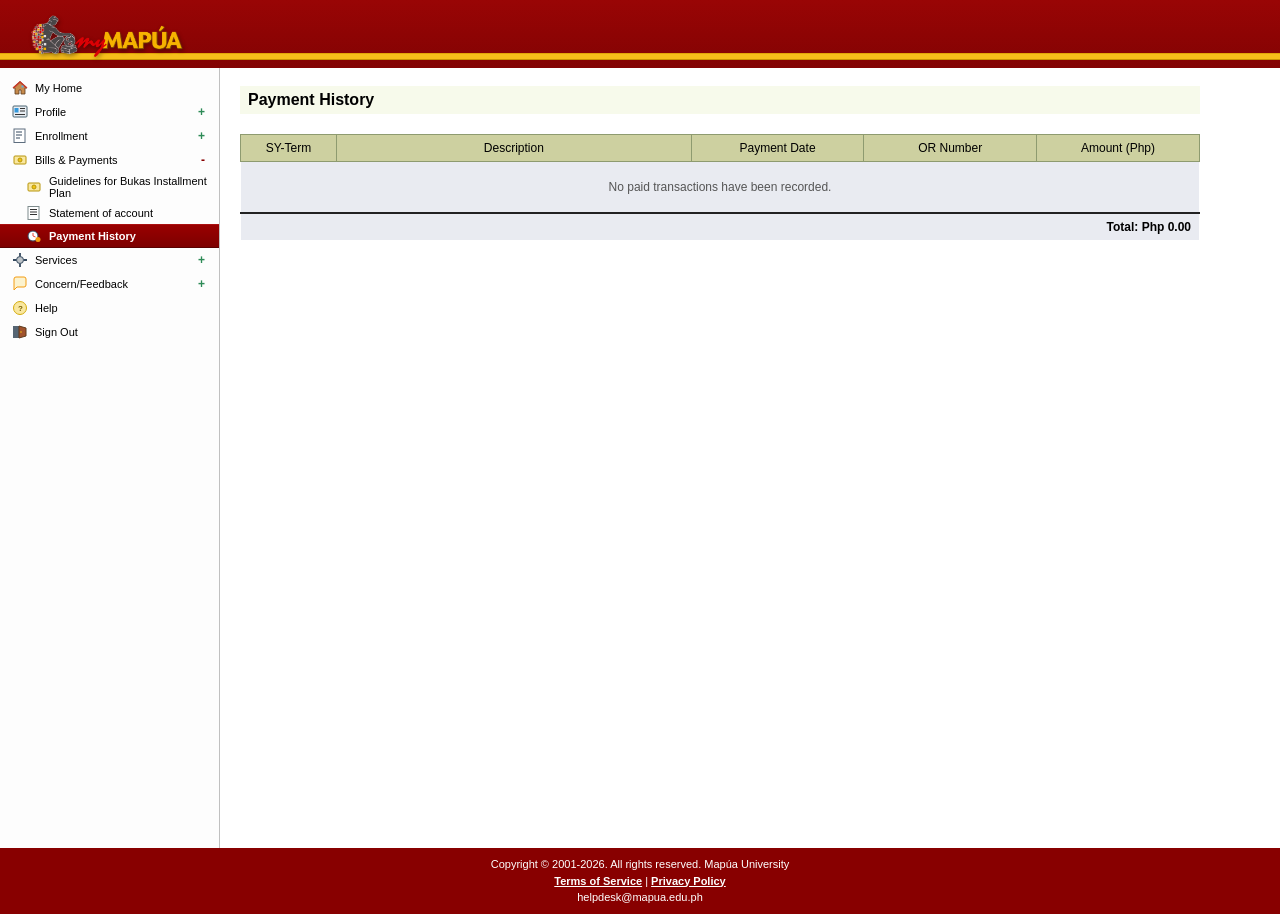
<file: pages/payment-history.html>
<!DOCTYPE html>
<html lang="en">
<head>
  <meta charset="UTF-8" />
  <meta name="viewport" content="width=device-width, initial-scale=1.0" />
  <title>myMAPÚA - Payment History</title>
  <link rel="stylesheet" href="../css/portal-theme.css" />
  <style>
    body {
      margin: 0;
      font-family: Arial, Tahoma, Helvetica, sans-serif;
      background: #ffffff;
      font-size: 12px;
    }

    .billing-page {
      flex: 1 1 auto;
      min-width: 0;
      padding: 18px 20px 30px;
    }

    .billing-content {
      width: min(100%, 960px);
    }

    .billing-title {
      margin: 0 0 20px;
      padding: 5px 8px;
      background: #f7faeb;
      font-size: 16px;
      font-weight: bold;
    }

    .history-table-wrap {
      max-width: 100%;
      overflow-x: auto;
    }

    .history-table {
      width: 100%;
      min-width: 680px;
      border-collapse: collapse;
      table-layout: fixed;
      text-align: center;
    }

    .history-table th,
    .history-table td {
      padding: 6px 8px;
      border: 1px solid #ffffff;
    }

    .history-table th {
      border-color: #8e9b70;
      background: #cdd0a0;
      font-weight: normal;
    }

    .history-table tbody tr {
      background: #e9ebf1;
    }

    .history-table tfoot td {
      border-top: 2px solid #222222;
      background: #e9ebf1;
      font-weight: bold;
      text-align: right;
    }

    .history-table th:nth-child(1) { width: 10%; }
    .history-table th:nth-child(2) { width: 37%; }
    .history-table th:nth-child(3) { width: 18%; }
    .history-table th:nth-child(4) { width: 18%; }
    .history-table th:nth-child(5) { width: 17%; }

    .history-empty {
      padding: 18px !important;
      color: #555555;
    }

    @media (max-width: 700px) {
      .billing-page {
        padding: 14px 12px 26px;
      }
    }
  </style>
</head>
<body>
  <header class="top-banner">
    <div class="banner-inner">
      <div class="logo-box">
        <img src="../assets/mapua-logo-portal.png" alt="Mapúa Builder" class="builder-graphic"
          onerror="this.style.display='none'; document.getElementById('builder-fallback').style.display='flex';" />
        <div id="builder-fallback" class="builder-fallback-slot">Logo</div>
      </div>
    </div>
    <div class="gold-line"></div>
  </header>

  <div class="app-layout billing-layout">
    <aside class="sidebar-nav billing-sidebar" id="billingSidebar"></aside>
    <nav class="billing-mobile-nav" id="billingMobileNav" aria-label="Enrollment navigation"></nav>
    <main class="page-content billing-page">
      <div class="billing-content">
        <h1 class="billing-title">Payment History</h1>
        <div class="history-table-wrap">
          <table class="history-table">
            <thead>
              <tr>
                <th>SY-Term</th>
                <th>Description</th>
                <th>Payment Date</th>
                <th>OR Number</th>
                <th>Amount (Php)</th>
              </tr>
            </thead>
            <tbody id="paidHistoryRows"></tbody>
            <tfoot>
              <tr><td colspan="5">Total: Php <span id="paidHistoryTotal">0.00</span></td></tr>
            </tfoot>
          </table>
        </div>
      </div>
    </main>
  </div>

  <footer class="bottom-footer">
    Copyright &copy; 2001-2026. All rights reserved. Mapúa University<br />
    <a href="#">Terms of Service</a> | <a href="#">Privacy Policy</a><br />
    <span>helpdesk@mapua.edu.ph</span>
  </footer>

  <script src="../js/enrollment-state.js"></script>
  <script src="../js/payment-flow.js"></script>
  <script>
    window.myMapuaPaymentFlow.renderNavigation('history');
    const rows = document.getElementById('paidHistoryRows');
    const payments = window.myMapuaEnrollment.getPaidPayments();
    const total = payments.reduce((sum, payment) => sum + Number(payment.amount || 0), 0);

    function formatAmount(amount) {
      return Number(amount || 0).toLocaleString('en-US', { minimumFractionDigits: 2, maximumFractionDigits: 2 });
    }

    payments.forEach(payment => {
      const row = document.createElement('tr');
      const installmentLabel = payment.installmentCount > 1
        ? ` - Payment ${payment.installmentNumber} of ${payment.installmentCount}`
        : '';
      const values = [
        payment.schoolTerm || '2026-1',
        `${payment.description || 'MATRICULATION FEE'}${installmentLabel}`,
        new Date(payment.paidAt).toLocaleDateString('en-US'),
        payment.transactionNumber || '',
        formatAmount(payment.amount)
      ];
      values.forEach(value => {
        const cell = document.createElement('td');
        cell.textContent = value;
        row.appendChild(cell);
      });
      rows.appendChild(row);
    });

    if (payments.length === 0) {
      const row = document.createElement('tr');
      const cell = document.createElement('td');
      cell.colSpan = 5;
      cell.className = 'history-empty';
      cell.textContent = 'No paid transactions have been recorded.';
      row.appendChild(cell);
      rows.appendChild(row);
    }

    document.getElementById('paidHistoryTotal').textContent = formatAmount(total);
  </script>
</body>
</html>
</file>
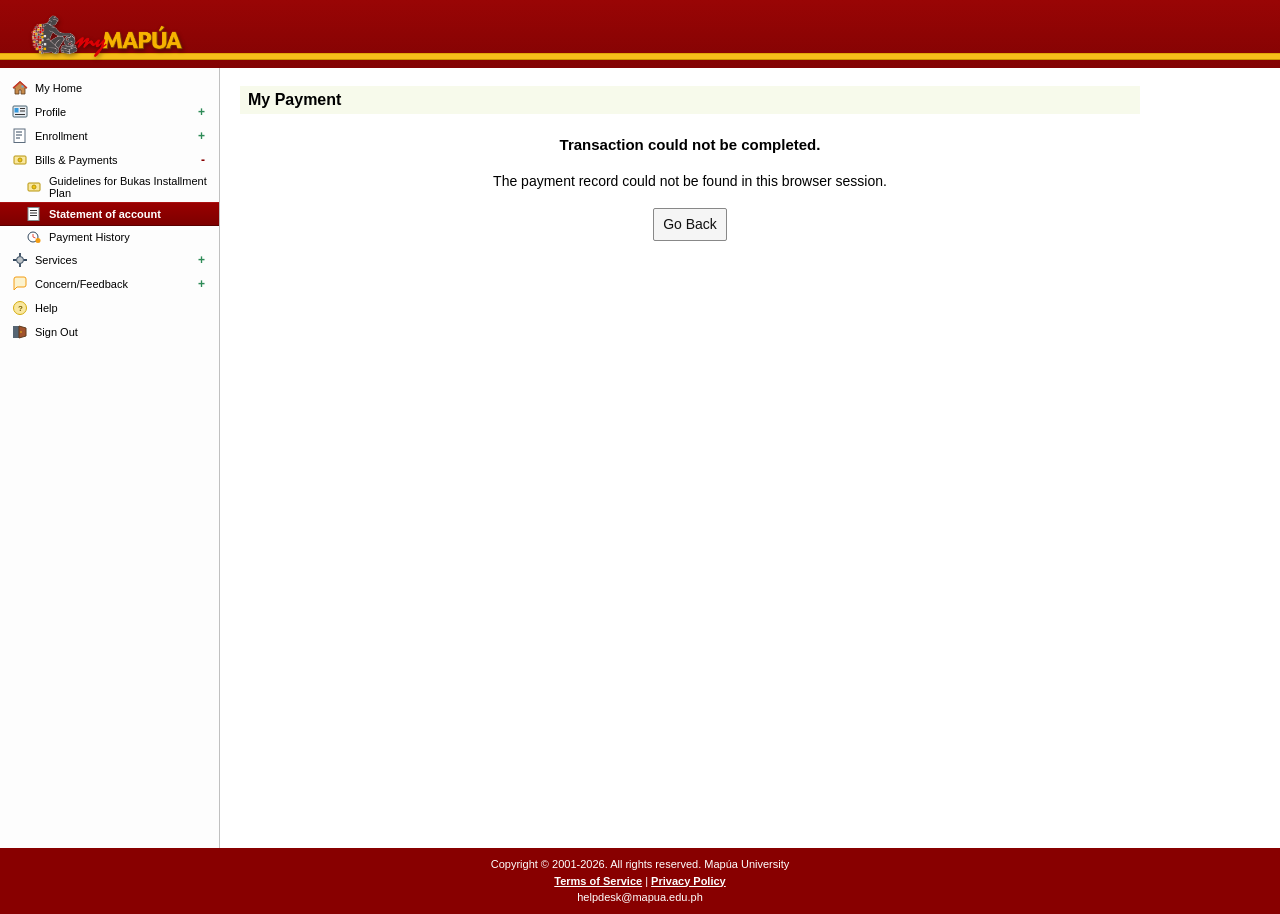
<file: pages/payment-result.html>
<!DOCTYPE html>
<html lang="en">
<head>
  <meta charset="UTF-8" />
  <meta name="viewport" content="width=device-width, initial-scale=1.0" />
  <title>myMAPÚA - My Payment</title>
  <link rel="stylesheet" href="../css/portal-theme.css" />
  <style>
    body {
      margin: 0;
      font-family: Arial, Tahoma, Helvetica, sans-serif;
      background: #ffffff;
      font-size: 12px;
    }

    .billing-page {
      flex: 1 1 auto;
      min-width: 0;
      padding: 18px 20px 30px;
    }

    .billing-content {
      width: min(100%, 900px);
    }

    .billing-title {
      margin: 0 0 18px;
      padding: 5px 8px;
      background: #f7faeb;
      font-size: 16px;
      font-weight: bold;
    }

    .result-panel {
      width: min(100%, 780px);
      margin: 18px auto 0;
      text-align: center;
      font-size: 14px;
      line-height: 1.7;
    }

    .result-panel p {
      margin: 12px 0;
    }

    .result-panel strong {
      font-size: 15px;
    }

    .result-button {
      margin-top: 2px;
      padding: 4px 9px;
      border: 1px solid #888888;
      border-radius: 2px;
      background: #f5f5f5;
      color: #111111;
      font: inherit;
      cursor: pointer;
    }

    .guidelines-content {
      width: min(100%, 790px);
      margin: 20px auto 0;
      font-size: 13px;
      line-height: 1.45;
    }

    .guidelines-content h2 {
      margin-bottom: 4px;
      font-size: 14px;
    }

    .guidelines-content ul {
      margin: 0 0 16px 18px;
      padding: 0;
    }

    .guidelines-content li {
      margin: 2px 0;
    }

    .guidelines-content p {
      margin: 12px 0;
    }

    .guideline-highlight {
      color: #1b3a87;
      font-weight: bold;
    }

    @media (max-width: 700px) {
      .billing-page {
        padding: 14px 12px 26px;
      }

      .result-panel,
      .guidelines-content {
        margin-top: 12px;
      }
    }
  </style>
</head>
<body>
  <header class="top-banner">
    <div class="banner-inner">
      <div class="logo-box">
        <img src="../assets/mapua-logo-portal.png" alt="Mapúa Builder" class="builder-graphic"
          onerror="this.style.display='none'; document.getElementById('builder-fallback').style.display='flex';" />
        <div id="builder-fallback" class="builder-fallback-slot">Logo</div>
      </div>
    </div>
    <div class="gold-line"></div>
  </header>

  <div class="app-layout billing-layout">
    <aside class="sidebar-nav billing-sidebar" id="billingSidebar"></aside>
    <nav class="billing-mobile-nav" id="billingMobileNav" aria-label="Enrollment navigation"></nav>
    <main class="page-content billing-page">
      <div class="billing-content">
        <h1 class="billing-title" id="resultPageTitle">My Payment</h1>
        <section class="result-panel" id="transactionResult" hidden>
          <p><strong id="transactionStatus">Transaction successful.</strong></p>
          <p id="transactionNumberText"></p>
          <p>Thank you.</p>
          <button type="button" class="result-button" id="goBackButton">Go Back</button>
        </section>
        <section class="guidelines-content" id="inPersonGuidelines" hidden>
          <h2>General Guidelines:</h2>
          <ul>
            <li>Only use the reference number below for the Pay-In-Person transaction.</li>
            <li>Confirmation is processed two (2) business days after the payment date.</li>
            <li>A confirmation email will be sent after the payment is processed.</li>
            <li>Payments less than the exact amount indicated will not be processed.</li>
            <li>To change your payment method or selected items, go back to the previous page.</li>
          </ul>
          <p>Please pay the exact amount of <strong id="guidelineAmount"></strong>.</p>
          <p>Your reference number is <strong id="guidelineReference"></strong>.</p>
          <p>Note: For the GCash app use <span class="guideline-highlight" id="gcashReference"></span>.</p>
          <p>Thank you.</p>
          <button type="button" class="result-button" id="guidelinesBackButton">GO BACK TO PREVIOUS PAGE</button>
        </section>
        <section class="result-panel" id="paymentError" hidden>
          <p><strong>Transaction could not be completed.</strong></p>
          <p id="paymentErrorText"></p>
          <button type="button" class="result-button" id="errorBackButton">Go Back</button>
        </section>
      </div>
    </main>
  </div>

  <footer class="bottom-footer">
    Copyright &copy; 2001-2026. All rights reserved. Mapúa University<br />
    <a href="#">Terms of Service</a> | <a href="#">Privacy Policy</a><br />
    <span>helpdesk@mapua.edu.ph</span>
  </footer>

  <script src="../js/enrollment-state.js"></script>
  <script src="../js/payment-flow.js"></script>
  <script>
    window.myMapuaPaymentFlow.renderNavigation('statement');
    const enrollment = window.myMapuaEnrollment;
    const params = new URLSearchParams(window.location.search);
    const method = params.get('method') || 'online';
    const billing = enrollment.getBilling();
  const statementUrl = 'statement-of-account.html';

    function formatAmount(amount) {
      return Number(amount || 0).toLocaleString('en-US', { minimumFractionDigits: 2, maximumFractionDigits: 2 });
    }

    function returnToStatement() {
      window.location.href = statementUrl;
    }

    if (method === 'in-person') {
      const currentInstallment = billing && Array.isArray(billing.schedule)
        ? billing.schedule[Number(billing.paidInstallments || 0)]
        : null;
      document.getElementById('inPersonGuidelines').hidden = false;
      document.getElementById('guidelineAmount').textContent = `PHP ${formatAmount(currentInstallment ? currentInstallment.amount : 0)}`;
      document.getElementById('guidelineReference').textContent = billing ? billing.referenceNumber : 'Unavailable';
      document.getElementById('gcashReference').textContent = billing ? `MU${billing.referenceNumber}` : 'Unavailable';
      document.getElementById('guidelinesBackButton').addEventListener('click', returnToStatement);
    } else {
      const transactionNumber = params.get('transaction');
      const transaction = enrollment.getPaidPayments().find(payment => payment.transactionNumber === transactionNumber);
      if (transaction) {
        document.getElementById('transactionResult').hidden = false;
        document.getElementById('transactionNumberText').textContent = `Please take note of your transaction number ${transaction.transactionNumber}.`;
        document.getElementById('goBackButton').addEventListener('click', returnToStatement);
      } else {
        document.getElementById('paymentError').hidden = false;
        document.getElementById('paymentErrorText').textContent = 'The payment record could not be found in this browser session.';
        document.getElementById('errorBackButton').addEventListener('click', returnToStatement);
      }
    }
  </script>
</body>
</html>
</file>
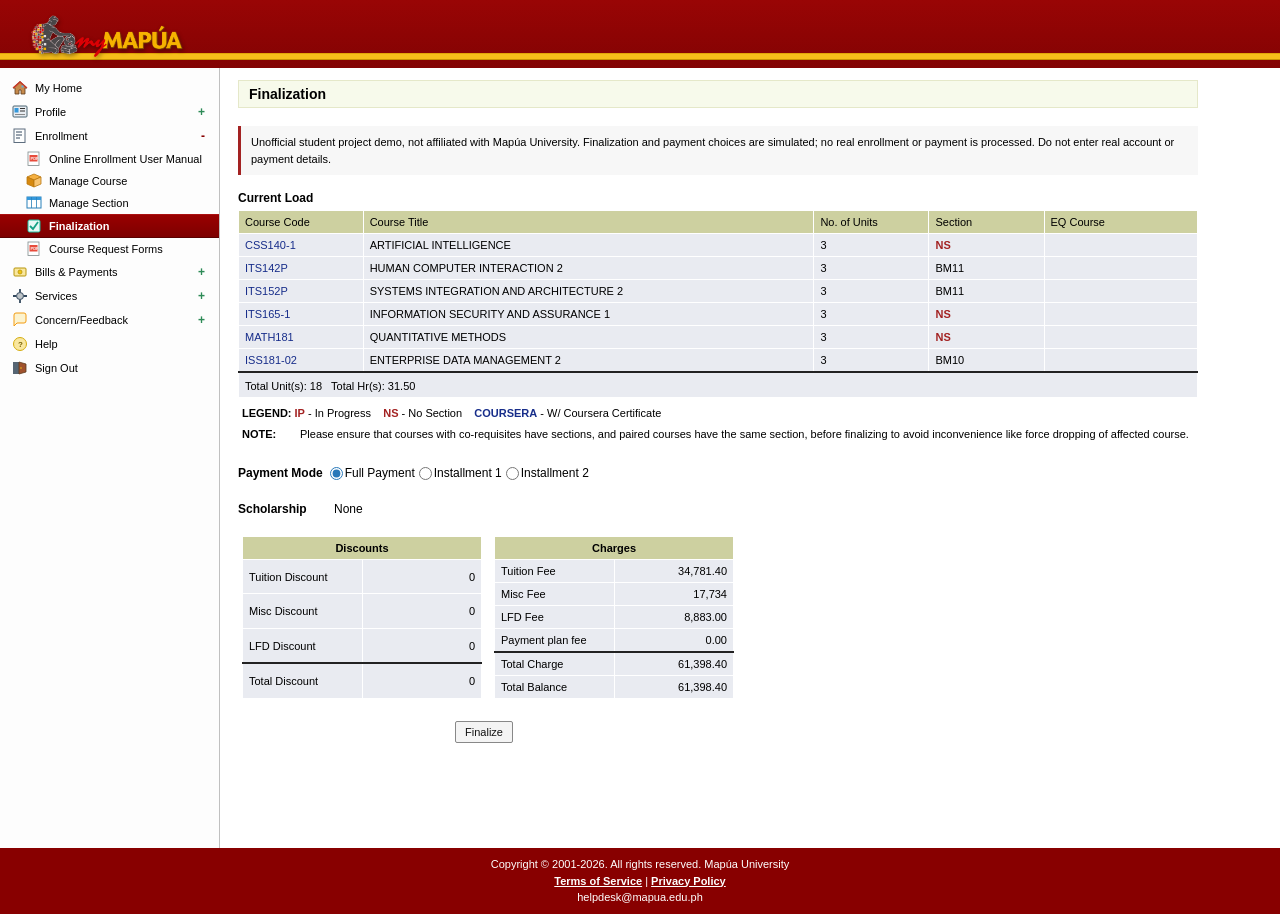
<file: pages/payments.html>
<!DOCTYPE html>
<html lang="en">
<head>
  <meta charset="UTF-8" />
  <meta name="viewport" content="width=device-width, initial-scale=1.0" />
  <title>myMAPÚA - Finalization</title>
  <link rel="stylesheet" href="../css/portal-theme.css" />
  <style>
    body {
      margin: 0;
      padding: 0;
      font-family: Arial, Tahoma, Helvetica, sans-serif;
      background: #ffffff;
    }

    .finalization-page {
      flex: 1 1 auto;
      min-width: 0;
      padding: 12px 18px 28px;
      font-size: 11px;
      color: #000000;
    }

    .finalization-content {
      width: min(100%, 960px);
      min-width: 0;
      margin: 0;
    }

    .finalization-title {
      margin-bottom: 18px;
      padding: 5px 10px;
      border: 1px solid #e5e8c9;
      background: #f7faeb;
      font-size: 14px;
      font-weight: bold;
    }

    .demo-notice {
      margin: 0 0 16px;
      padding: 8px 10px;
      border-left: 3px solid #a32222;
      background: #f7f7f7;
      line-height: 1.5;
    }

    .finalization-heading {
      margin: 0 0 5px;
      font-size: 12px;
      font-weight: bold;
    }

    .load-table,
    .amount-table {
      border-collapse: collapse;
      color: #000000;
      font-size: 11px;
    }

    .load-table {
      width: 100%;
      table-layout: fixed;
    }

    .load-table-wrap {
      max-width: 100%;
      overflow-x: auto;
    }

    .finalization-mobile-nav {
      display: none;
    }

    .load-table th,
    .load-table td,
    .amount-table th,
    .amount-table td {
      padding: 5px 6px;
      border: 1px solid #ffffff;
      text-align: left;
      vertical-align: middle;
    }

    .load-table th,
    .amount-table th {
      background: #cdd0a0;
      font-weight: normal;
    }

    .load-table tbody tr,
    .amount-table tbody tr {
      background: #e9ebf1;
    }

    .load-table tfoot td {
      padding-top: 7px;
      border-top: 2px solid #222222;
      background: #e9ebf1;
    }

    .load-table th:nth-child(1) { width: 13%; }
    .load-table th:nth-child(2) { width: 47%; }
    .load-table th:nth-child(3) { width: 12%; }
    .load-table th:nth-child(4) { width: 12%; }
    .load-table th:nth-child(5) { width: 16%; }

    .course-link {
      color: #172d8a;
    }

    .no-section {
      color: #a32222;
      font-weight: bold;
    }

    .empty-load {
      padding: 14px 8px !important;
      text-align: center !important;
      color: #555555;
    }

    .load-legend {
      margin: 7px 4px 3px;
      line-height: 1.6;
    }

    .legend-ip,
    .legend-ns {
      color: #a32222;
      font-weight: bold;
    }

    .legend-coursera {
      color: #172d8a;
      font-weight: bold;
    }

    .finalization-note {
      display: grid;
      grid-template-columns: 58px minmax(0, 1fr);
      margin: 2px 4px 24px;
      line-height: 1.5;
    }

    .payment-mode {
      display: flex;
      flex-wrap: wrap;
      align-items: center;
      gap: 4px;
      margin: 0 0 22px;
      padding: 0;
      border: 0;
      font-size: 12px;
    }

    .payment-mode strong {
      margin-right: 3px;
    }

    .payment-mode label {
      display: inline-flex;
      align-items: center;
      gap: 2px;
      white-space: nowrap;
    }

    .payment-mode input {
      margin: 0;
      accent-color: #2878b9;
    }

    .scholarship-line {
      margin: 0 0 20px;
      font-size: 12px;
    }

    .scholarship-line strong {
      margin-right: 24px;
    }

    .amount-tables {
      display: grid;
      grid-template-columns: repeat(2, minmax(210px, 240px));
      justify-content: start;
      gap: 12px;
      margin: 0 0 20px 4px;
    }

    .installment-breakdown {
      width: min(492px, 100%);
      margin: 0 0 16px 4px;
      border-collapse: collapse;
      font-size: 11px;
    }

    .installment-breakdown th,
    .installment-breakdown td {
      padding: 5px 7px;
      border: 1px solid #ffffff;
      background: #e9ebf1;
      text-align: left;
    }

    .installment-breakdown th {
      background: #cdd0a0;
      font-weight: bold;
    }

    .installment-breakdown td:last-child {
      text-align: right;
    }

    .amount-table {
      width: 100%;
      table-layout: fixed;
    }

    .amount-table th {
      text-align: center;
      font-weight: bold;
    }

    .amount-table td:last-child {
      width: 34%;
      text-align: right;
    }

    .amount-table .amount-total td {
      border-top: 2px solid #222222;
    }

    .finalize-action {
      display: flex;
      justify-content: center;
      width: min(492px, 100%);
      padding: 2px;
    }

    .finalize-button {
      min-width: 58px;
      padding: 4px 8px;
      border: 1px solid #888888;
      border-radius: 2px;
      background: #f4f4f4;
      color: #111111;
      font: inherit;
      cursor: pointer;
    }

    .finalize-button:hover {
      background: #e8e8e8;
    }

    @media (max-width: 620px) {
      .app-layout {
        display: block;
      }

      .sidebar-nav {
        display: none;
      }

      .finalization-mobile-nav {
        display: flex;
        gap: 14px;
        padding: 8px 12px;
        border-bottom: 1px solid #c0c0c0;
        background: #f7f7f7;
      }

      .finalization-mobile-nav a {
        color: #172d8a;
        text-decoration: underline;
      }

      .finalization-page {
        padding: 10px 12px;
      }

      .load-table {
        min-width: 600px;
      }

      .amount-tables {
        grid-template-columns: minmax(0, 240px);
      }

      .installment-breakdown {
        width: 100%;
      }

      .finalization-note {
        grid-template-columns: 48px minmax(0, 1fr);
      }
    }
  </style>
</head>
<body>
  <header class="top-banner">
    <div class="banner-inner">
      <div class="logo-box">
        <img src="../assets/mapua-logo-portal.png" alt="Mapúa Builder" class="builder-graphic"
          onerror="this.style.display='none'; document.getElementById('builder-fallback').style.display='flex';" />
        <div id="builder-fallback" class="builder-fallback-slot">Logo</div>
      </div>
    </div>
    <div class="gold-line"></div>
  </header>

  <div class="app-layout">
  <aside class="sidebar-nav">
      <ul class="nav-root">
        
        <!-- My Home -->
        <li class="nav-entry">
          <a href="home.html">
            <svg class="nav-icon-svg" viewBox="0 0 16 16">
              <path d="M8 1.5 L1 8 L3 8 L3 14 L7 14 L7 10 L9 10 L9 14 L13 14 L13 8 L15 8 Z" fill="#c68a4c" stroke="#5c3b1e" stroke-width="0.8" />
              <polygon points="8,1 15.5,7.5 14,8.5 8,3 2,8.5 0.5,7.5" fill="#c63d2b" />
              <rect x="9.5" y="5.5" width="2" height="2" fill="#5dade2" />
            </svg>
            <span class="label">My Home</span>
          </a>
        </li>

        <!-- Profile Category -->
        <li class="nav-group">
          <div class="group-header" onclick="window.myMapuaPaymentFlow.toggleGroup(this)">
            <svg class="nav-icon-svg" viewBox="0 0 16 16">
              <rect x="1" y="2" width="14" height="11" rx="1" fill="#e8edf2" stroke="#4a6572" stroke-width="1" />
              <rect x="2.5" y="4" width="4" height="4.5" fill="#3498db" />
              <line x1="8" y1="4.5" x2="13" y2="4.5" stroke="#333" stroke-width="1" />
              <line x1="8" y1="7" x2="13" y2="7" stroke="#333" stroke-width="1" />
              <line x1="3" y1="10.5" x2="13" y2="10.5" stroke="#888" stroke-width="1" />
            </svg>
            <span class="label">Profile</span>
            <span class="expander minus">-</span>
          </div>
          <ul class="sub-menu is-hidden" id="grp-profile">
            <li>
              <a href="#">
                <svg class="nav-icon-svg" viewBox="0 0 16 16">
                  <rect x="1.5" y="2" width="13" height="10" rx="1" fill="#f4f6f7" stroke="#5d6d7e" stroke-width="0.9"/>
                  <circle cx="5" cy="5.5" r="2" fill="#e74c3c"/>
                  <circle cx="12" cy="11" r="3.5" fill="#2ecc71"/>
                  <path d="M12 9 V13 M10 11 H14" stroke="#fff" stroke-width="1.2"/>
                </svg>
                My Contact Info
              </a>
            </li>
            <li>
              <a href="#">
                <svg class="nav-icon-svg" viewBox="0 0 16 16">
                  <rect x="2" y="1.5" width="12" height="13" fill="#fff" stroke="#34495e" stroke-width="1"/>
                  <rect x="2" y="1.5" width="12" height="3" fill="#95a5a6"/>
                  <line x1="2" y1="7.5" x2="14" y2="7.5" stroke="#bdc3c7" stroke-width="0.8"/>
                  <line x1="2" y1="10.5" x2="14" y2="10.5" stroke="#bdc3c7" stroke-width="0.8"/>
                  <line x1="6.5" y1="4.5" x2="6.5" y2="14.5" stroke="#bdc3c7" stroke-width="0.8"/>
                </svg>
                My Personal Data
              </a>
            </li>
            <li>
              <a href="#">
                <svg class="nav-icon-svg" viewBox="0 0 16 16">
                  <rect x="2" y="1" width="10" height="13" fill="#fffae6" stroke="#b7950b" stroke-width="1"/>
                  <text x="3" y="7" font-size="5" font-weight="bold" fill="#900">1.00</text>
                  <polygon points="8,14 14,8 15,9 9,15" fill="#f39c12"/>
                  <polygon points="7,15 8,14 9,15" fill="#2c3e50"/>
                </svg>
                My Grades
              </a>
            </li>
            <li>
              <a href="#">
                <svg class="nav-icon-svg" viewBox="0 0 16 16">
                  <rect x="1.5" y="3" width="13" height="11" rx="1" fill="#fff" stroke="#566573" stroke-width="1"/>
                  <rect x="1.5" y="3" width="13" height="3.5" fill="#e74c3c"/>
                  <circle cx="5" cy="9" r="1" fill="#3498db"/>
                  <circle cx="8" cy="9" r="1" fill="#3498db"/>
                  <circle cx="11" cy="9" r="1" fill="#3498db"/>
                  <circle cx="5" cy="12" r="1" fill="#3498db"/>
                  <circle cx="8" cy="12" r="1" fill="#3498db"/>
                </svg>
                My Schedule
              </a>
            </li>
            <li>
              <a href="#">
                <svg class="nav-icon-svg" viewBox="0 0 16 16">
                  <path d="M2 3 Q8 4 8 13 Q4 12 2 12 Z" fill="#ebf5fb" stroke="#2980b9" stroke-width="0.9"/>
                  <path d="M14 3 Q8 4 8 13 Q12 12 14 12 Z" fill="#ebf5fb" stroke="#2980b9" stroke-width="0.9"/>
                  <polygon points="11,1 15,5 14,6 10,2" fill="#f1c40f"/>
                </svg>
                My Curriculum
              </a>
            </li>
            <li>
              <a href="#">
                <svg class="nav-icon-svg" viewBox="0 0 16 16">
                  <rect x="1.5" y="3" width="13" height="9.5" rx="1" fill="#eaeded" stroke="#7f8c8d" stroke-width="1"/>
                  <polyline points="2,4 8,8.5 14,4" fill="none" stroke="#2980b9" stroke-width="1.2"/>
                </svg>
                My Office 365
              </a>
            </li>
            <li>
              <a href="#">
                <svg class="nav-icon-svg" viewBox="0 0 16 16">
                  <circle cx="6" cy="6" r="3.5" fill="none" stroke="#d4ac0d" stroke-width="2"/>
                  <path d="M9 7.5 L14 12.5 L12.5 14 L11.5 13 L11.5 11.5 L9.5 11.5" stroke="#b7950b" stroke-width="1.8" fill="none"/>
                </svg>
                Reset My Password
              </a>
            </li>
            <li>
              <a href="#">
                <svg class="nav-icon-svg" viewBox="0 0 16 16">
                  <rect x="2" y="1" width="10" height="13" fill="#fff" stroke="#7f8c8d" stroke-width="1"/>
                  <line x1="4" y1="4.5" x2="9" y2="4.5" stroke="#95a5a6" stroke-width="1"/>
                  <line x1="4" y1="7" x2="9" y2="7" stroke="#95a5a6" stroke-width="1"/>
                  <circle cx="11.5" cy="11.5" r="3" fill="#3498db"/>
                  <path d="M11.5 10 V13 M10 11.5 H13" stroke="#fff" stroke-width="0.8"/>
                </svg>
                Reset Info Update
              </a>
            </li>
          </ul>
        </li>

        <!-- Enrollment Group (Manage Course Active) -->
        <li class="nav-group">
          <div class="group-header" onclick="window.myMapuaPaymentFlow.toggleGroup(this)">
            <svg class="nav-icon-svg" viewBox="0 0 16 16">
              <rect x="2" y="1" width="11" height="13.5" fill="#fdfefe" stroke="#5d6d7e" stroke-width="1"/>
              <path d="M4 4 H10 M4 7 H10 M4 10 H8" stroke="#34495e" stroke-width="1"/>
            </svg>
            <span class="label">Enrollment</span>
            <span class="expander minus">-</span>
          </div>
          <ul class="sub-menu" id="grp-enrollment">
            <li>
              <a href="#">
                <svg class="nav-icon-svg" viewBox="0 0 16 16">
                  <rect x="2" y="1" width="11" height="13.5" fill="#fff" stroke="#7f8c8d" stroke-width="0.8"/>
                  <rect x="3.5" y="4" width="8" height="6.5" fill="#e74c3c"/>
                  <text x="4.5" y="8.8" font-size="4" font-weight="bold" fill="#fff">PDF</text>
                </svg>
                <span>Online Enrollment User Manual</span>
              </a>
            </li>
            <li>
              <a href="manage-course.html">
                <svg class="nav-icon-svg" viewBox="0 0 16 16">
                  <polygon points="8,1 15,4 8,7 1,4" fill="#f5b041" stroke="#b9770e" stroke-width="0.8"/>
                  <polygon points="1,4 8,7 8,14 1,11" fill="#d68910" stroke="#b9770e" stroke-width="0.8"/>
                  <polygon points="15,4 8,7 8,14 15,11" fill="#f8c471" stroke="#b9770e" stroke-width="0.8"/>
                </svg>
                <span>Manage Course</span>
              </a>
            </li>
            <li>
              <a href="manage-section.html">
                <svg class="nav-icon-svg" viewBox="0 0 16 16">
                  <rect x="1" y="2" width="14" height="11" fill="#fff" stroke="#2980b9" stroke-width="1"/>
                  <rect x="1" y="2" width="14" height="3" fill="#3498db"/>
                  <line x1="5.5" y1="2" x2="5.5" y2="13" stroke="#2980b9" stroke-width="0.8"/>
                  <line x1="10.5" y1="2" x2="10.5" y2="13" stroke="#2980b9" stroke-width="0.8"/>
                </svg>
                <span>Manage Section</span>
              </a>
            </li>
            <li  class="active-page">
              <a href="payments.html">
                <svg class="nav-icon-svg" viewBox="0 0 16 16">
                  <rect x="2" y="2" width="12" height="12" rx="1.5" fill="#e8f8f5" stroke="#1abc9c" stroke-width="1"/>
                  <polyline points="4,8 7,11 12,4" fill="none" stroke="#16a085" stroke-width="1.8"/>
                </svg>
                <span>Finalization</span>
              </a>
            </li>
            <li>
              <a href="#">
                <svg class="nav-icon-svg" viewBox="0 0 16 16">
                  <rect x="2" y="1" width="11" height="13.5" fill="#fff" stroke="#7f8c8d" stroke-width="0.8"/>
                  <rect x="3.5" y="4" width="8" height="6.5" fill="#e74c3c"/>
                  <text x="4.5" y="8.8" font-size="4" font-weight="bold" fill="#fff">PDF</text>
                </svg>
                <span>Course Request Forms</span>
              </a>
            </li>
          </ul>
        </li>

        <!-- Bills & Payments -->
        <li class="nav-group">
          <div class="group-header" onclick="window.myMapuaPaymentFlow.toggleGroup(this)">
            <svg class="nav-icon-svg" viewBox="0 0 16 16">
              <rect x="2" y="4" width="12" height="8" rx="1" fill="#f9e79f" stroke="#b7950b" stroke-width="1"/>
              <circle cx="8" cy="8" r="2" fill="#f1c40f" stroke="#b7950b" stroke-width="0.8"/>
            </svg>
            <span class="label">Bills &amp; Payments</span>
            <span class="expander minus">-</span>
          </div>
          <ul class="sub-menu" id="grp-bills">
            <li>
              <a href="#">
                <svg class="nav-icon-svg" viewBox="0 0 16 16">
                  <polygon points="8,1 2,5 14,5" fill="#5dade2"/>
                  <rect x="3" y="6" width="2" height="6" fill="#2e86c1"/>
                  <rect x="7" y="6" width="2" height="6" fill="#2e86c1"/>
                  <rect x="11" y="6" width="2" height="6" fill="#2e86c1"/>
                  <rect x="1.5" y="12" width="13" height="2" fill="#1b4f72"/>
                </svg>
                Guidelines for Bukas Installment Plan
              </a>
            </li>
            <li>
              <a href="#">
                <svg class="nav-icon-svg" viewBox="0 0 16 16">
                  <rect x="2" y="1.5" width="11" height="13" fill="#fff" stroke="#7f8c8d" stroke-width="1"/>
                  <line x1="4" y1="4.5" x2="10" y2="4.5" stroke="#333" stroke-width="1"/>
                  <line x1="4" y1="7" x2="10" y2="7" stroke="#333" stroke-width="1"/>
                  <line x1="4" y1="9.5" x2="10" y2="9.5" stroke="#333" stroke-width="1"/>
                </svg>
                Statement of account
              </a>
            </li>
            <li>
              <a href="#">
                <svg class="nav-icon-svg" viewBox="0 0 16 16">
                  <circle cx="7" cy="8" r="5" fill="#fdfefe" stroke="#34495e" stroke-width="1"/>
                  <polyline points="7,5 7,8 9.5,8" stroke="#e74c3c" stroke-width="1" fill="none"/>
                  <circle cx="12" cy="11.5" r="2.5" fill="#f39c12"/>
                </svg>
                Payment History
              </a>
            </li>
          </ul>
        </li>

        <!-- Services -->
        <li class="nav-group">
          <div class="group-header" onclick="window.myMapuaPaymentFlow.toggleGroup(this)">
            <svg class="nav-icon-svg" viewBox="0 0 16 16">
              <circle cx="8" cy="8" r="3.5" fill="#bdc3c7" stroke="#34495e" stroke-width="1"/>
              <path d="M8,1 L8,4 M8,12 L8,15 M1,8 L4,8 M12,8 L15,8" stroke="#34495e" stroke-width="1.8"/>
            </svg>
            <span class="label">Services</span>
            <span class="expander minus">-</span>
          </div>
          <ul class="sub-menu" id="grp-services">
            <li>
              <a href="#">
                <svg class="nav-icon-svg" viewBox="0 0 16 16">
                  <rect x="2" y="1" width="11" height="13.5" fill="#fff" stroke="#7f8c8d" stroke-width="0.8"/>
                  <rect x="3.5" y="4" width="8" height="6.5" fill="#e74c3c"/>
                  <text x="4.5" y="8.8" font-size="4" font-weight="bold" fill="#fff">PDF</text>
                </svg>
                Academic Documents
              </a>
            </li>
            <li>
              <a href="#">
                <svg class="nav-icon-svg" viewBox="0 0 16 16">
                  <path d="M8 2 V10 M5 7 L8 10 L11 7" stroke="#27ae60" stroke-width="1.8" fill="none"/>
                  <rect x="2" y="12" width="12" height="2" fill="#229954"/>
                </svg>
                Downloadable Forms
              </a>
            </li>
          </ul>
        </li>

        <!-- Concern/Feedback -->
        <li class="nav-group">
          <div class="group-header" onclick="window.myMapuaPaymentFlow.toggleGroup(this)">
            <svg class="nav-icon-svg" viewBox="0 0 16 16">
              <path d="M2 3 Q2 1 4 1 H12 Q14 1 14 3 V9 Q14 11 12 11 H5 L2 14 Z" fill="#fcf3cf" stroke="#f39c12" stroke-width="1"/>
            </svg>
            <span class="label">Concern/Feedback</span>
            <span class="expander minus">-</span>
          </div>
          <ul class="sub-menu" id="grp-feedback">
            <li>
              <a href="#">
                <svg class="nav-icon-svg" viewBox="0 0 16 16">
                  <rect x="1.5" y="4" width="13" height="9" fill="#fef9e7" stroke="#f39c12" stroke-width="1"/>
                  <polyline points="1.5,4 8,9 14.5,4" fill="none" stroke="#d68910" stroke-width="1"/>
                </svg>
                Email myCounselor
              </a>
            </li>
            <li>
              <a href="#">
                <svg class="nav-icon-svg" viewBox="0 0 16 16">
                  <path d="M2 3 Q2 1 4 1 H12 Q14 1 14 3 V9 Q14 11 12 11 H5 L2 14 Z" fill="#fcf3cf" stroke="#f39c12" stroke-width="1"/>
                </svg>
                Service Feedback
              </a>
            </li>
          </ul>
        </li>

        <!-- Help -->
        <li class="nav-entry">
          <a href="#">
            <svg class="nav-icon-svg" viewBox="0 0 16 16">
              <circle cx="8" cy="8" r="6.5" fill="#f9e79f" stroke="#d4ac0d" stroke-width="1"/>
              <text x="6" y="11" font-size="8" font-weight="bold" fill="#7d6608">?</text>
            </svg>
            <span class="label">Help</span>
          </a>
        </li>

        <!-- Sign Out -->
        <li class="nav-entry">
          <a href="login.html" data-signout>
            <svg class="nav-icon-svg" viewBox="0 0 16 16">
              <rect x="1" y="2" width="6" height="12" fill="#566573"/>
              <path d="M7 2 L14 4 V12 L7 14 Z" fill="#a0522d" stroke="#5c3b1e" stroke-width="0.8"/>
              <circle cx="9" cy="8" r="0.8" fill="#f1c40f"/>
            </svg>
            <span class="label">Sign Out</span>
          </a>
        </li>

      </ul>
    </aside>

    <nav class="finalization-mobile-nav" aria-label="Enrollment">
      <a href="manage-course.html">Manage Course</a>
      <a href="manage-section.html">Manage Section</a>
      <a href="payments.html">Finalization</a>
      <a href="statement-of-account.html">Statement of account</a>
      <a href="payment-history.html">Payment History</a>
    </nav>

    <main class="page-content finalization-page">
      <div class="finalization-content">
        <div class="finalization-title">Finalization</div>
        <p class="demo-notice" role="note">Unofficial student project demo, not affiliated with Mapúa University. Finalization and payment choices are simulated; no real enrollment or payment is processed. Do not enter real account or payment details.</p>
        <h1 class="finalization-heading">Current Load</h1>

        <div class="load-table-wrap">
          <table class="load-table">
            <thead>
              <tr>
                <th>Course Code</th>
                <th>Course Title</th>
                <th>No. of Units</th>
                <th>Section</th>
                <th>EQ Course</th>
              </tr>
            </thead>
            <tbody id="finalizationCourseRows"></tbody>
            <tfoot>
              <tr>
                <td colspan="5">Total Unit(s): <span id="finalizationUnits">0</span> &nbsp; Total Hr(s): <span id="finalizationHours">0.00</span></td>
              </tr>
            </tfoot>
          </table>
        </div>

        <div class="load-legend">
          <strong>LEGEND:</strong> <span class="legend-ip">IP</span> - In Progress &nbsp;&nbsp;
          <span class="legend-ns">NS</span> - No Section &nbsp;&nbsp;
          <span class="legend-coursera">COURSERA</span> - W/ Coursera Certificate
        </div>
        <div class="finalization-note">
          <strong>NOTE:</strong>
          <span>Please ensure that courses with co-requisites have sections, and paired courses have the same section, before finalizing to avoid inconvenience like force dropping of affected course.</span>
        </div>

        <fieldset class="payment-mode" aria-label="Payment mode">
          <strong>Payment Mode</strong>
          <label><input type="radio" name="paymentMode" value="full" checked /> Full Payment</label>
          <label><input type="radio" name="paymentMode" value="installment-1" /> Installment 1</label>
          <label><input type="radio" name="paymentMode" value="installment-2" /> Installment 2</label>
        </fieldset>

        <p class="scholarship-line"><strong>Scholarship</strong> None</p>

        <div class="amount-tables">
          <table class="amount-table">
            <thead><tr><th colspan="2">Discounts</th></tr></thead>
            <tbody>
              <tr><td>Tuition Discount</td><td>0</td></tr>
              <tr><td>Misc Discount</td><td>0</td></tr>
              <tr><td>LFD Discount</td><td>0</td></tr>
              <tr class="amount-total"><td>Total Discount</td><td id="totalDiscount">0</td></tr>
            </tbody>
          </table>
          <table class="amount-table">
            <thead><tr><th colspan="2">Charges</th></tr></thead>
            <tbody>
              <tr><td>Tuition Fee</td><td id="tuitionFee">0</td></tr>
              <tr><td>Misc Fee</td><td id="miscFee">17,734</td></tr>
              <tr><td>LFD Fee</td><td id="lfdFee">0</td></tr>
              <tr><td id="installmentFeeLabel">Payment plan fee</td><td id="installmentFee">0</td></tr>
              <tr class="amount-total"><td>Total Charge</td><td id="totalCharge">0</td></tr>
              <tr><td>Total Balance</td><td id="totalBalance">0</td></tr>
            </tbody>
          </table>
        </div>

        <table class="installment-breakdown" id="installmentBreakdown" hidden>
          <thead><tr><th>Payment Due</th><th>Amount</th></tr></thead>
          <tbody id="installmentRows"></tbody>
        </table>

        <div class="finalize-action">
          <button type="button" class="finalize-button" id="finalizeButton">Finalize</button>
        </div>
      </div>
    </main>
  </div>

  <footer class="bottom-footer">
    Copyright &copy; 2001-2026. All rights reserved. Mapúa University<br />
    <a href="#">Terms of Service</a> | <a href="#">Privacy Policy</a><br />
    <span>helpdesk@mapua.edu.ph</span>
  </footer>

  <script src="../js/enrollment-state.js"></script>
  <script src="../js/payment-flow.js"></script>
  <script>
    window.myMapuaPaymentFlow.setActiveGroup('grp-enrollment');

    const courses = window.myMapuaEnrollment.getCourses();
    const courseRows = document.getElementById('finalizationCourseRows');
    const totalUnits = courses.reduce((total, course) => total + Number(course.units || 0), 0);

    function formatAmount(amount) {
      return Number(amount || 0).toLocaleString('en-US', { minimumFractionDigits: 2, maximumFractionDigits: 2 });
    }

    courses.forEach(course => {
      const row = document.createElement('tr');
      const codeCell = document.createElement('td');
      const codeLabel = document.createElement('span');
      codeLabel.className = 'course-link';
      codeLabel.textContent = course.code;
      codeCell.appendChild(codeLabel);

      const titleCell = document.createElement('td');
      titleCell.textContent = course.title;
      const unitsCell = document.createElement('td');
      unitsCell.textContent = course.units;
      const sectionCell = document.createElement('td');
      sectionCell.textContent = course.section || 'NS';
      if (!course.section) sectionCell.className = 'no-section';
      const eqCell = document.createElement('td');
      eqCell.textContent = course.eqCourse || '';
      row.append(codeCell, titleCell, unitsCell, sectionCell, eqCell);
      courseRows.appendChild(row);
    });

    if (courses.length === 0) {
      const emptyRow = document.createElement('tr');
      const emptyCell = document.createElement('td');
      emptyCell.colSpan = 5;
      emptyCell.className = 'empty-load';
      emptyCell.textContent = 'No courses are currently selected.';
      emptyRow.appendChild(emptyCell);
      courseRows.appendChild(emptyRow);
    }

    document.getElementById('finalizationUnits').textContent = totalUnits;
    document.getElementById('finalizationHours').textContent = (totalUnits * 1.75).toFixed(2);

    const tuitionFee = totalUnits * 1932.3;
    const miscFee = 17734;
    const lfdFee = totalUnits * 493.5;
    const baseCharge = tuitionFee + miscFee + lfdFee;

    function calculatePaymentPlan(mode) {
      const terms = mode === 'installment-1' ? 3 : mode === 'installment-2' ? 2 : 1;
      const feeRate = mode === 'installment-1' ? 0.025 : mode === 'installment-2' ? 0.035 : 0;
      const fee = Math.round(baseCharge * feeRate * 100) / 100;
      const total = Math.round((baseCharge + fee) * 100) / 100;
      const regularAmount = Math.floor((total / terms) * 100) / 100;
      const schedule = Array.from({ length: terms }, (_, index) => {
        const dueDate = new Date();
        dueDate.setDate(1);
        dueDate.setMonth(dueDate.getMonth() + index);
        const amount = index === terms - 1 ? Math.round((total - regularAmount * index) * 100) / 100 : regularAmount;
        return { month: index + 1, dueDate: dueDate.toISOString(), amount };
      });
      return { mode, terms, feeRate, fee, total, schedule };
    }

    function updatePaymentPlan() {
      const mode = document.querySelector('input[name="paymentMode"]:checked').value;
      const plan = calculatePaymentPlan(mode);
      document.getElementById('tuitionFee').textContent = formatAmount(tuitionFee);
      document.getElementById('lfdFee').textContent = formatAmount(lfdFee);
      document.getElementById('installmentFee').textContent = formatAmount(plan.fee);
      document.getElementById('installmentFeeLabel').textContent = plan.feeRate ? `Installment service fee (${(plan.feeRate * 100).toFixed(1)}%)` : 'Payment plan fee';
      document.getElementById('totalCharge').textContent = formatAmount(plan.total);
      document.getElementById('totalBalance').textContent = formatAmount(plan.total);

      const breakdown = document.getElementById('installmentBreakdown');
      const rows = document.getElementById('installmentRows');
      rows.innerHTML = '';
      if (mode === 'full') {
        breakdown.hidden = true;
        return plan;
      }

      plan.schedule.forEach(item => {
        const row = document.createElement('tr');
        const dueCell = document.createElement('td');
        dueCell.textContent = `Month ${item.month} · ${new Date(item.dueDate).toLocaleDateString('en-US', { month: 'long', year: 'numeric' })}`;
        const amountCell = document.createElement('td');
        amountCell.textContent = formatAmount(item.amount);
        row.append(dueCell, amountCell);
        rows.appendChild(row);
      });
      breakdown.hidden = false;
      return plan;
    }

    document.querySelectorAll('input[name="paymentMode"]').forEach(input => input.addEventListener('change', updatePaymentPlan));
    updatePaymentPlan();

    document.getElementById('finalizeButton').addEventListener('click', () => {
      if (courses.length === 0) {
        window.myMapuaEnrollment.showNotice('Finalization failed: add at least one course to the current load.', 'error');
        return;
      }

      const unassigned = courses.filter(course => !course.section).map(course => course.code);
      if (unassigned.length > 0) {
        window.myMapuaEnrollment.showNotice(`Finalization failed: assign sections to ${unassigned.join(', ')} first.`, 'error');
        return;
      }

      const mode = document.querySelector('input[name="paymentMode"]:checked').value;
      const plan = calculatePaymentPlan(mode);
      const billing = {
        status: 'pending',
        createdAt: new Date().toISOString(),
        schoolTerm: '2026-1',
        description: mode === 'full' ? 'MATRICULATION FEE FULL PAYMENT' : `MATRICULATION FEE ${mode === 'installment-1' ? 'INSTALLMENT 1' : 'INSTALLMENT 2'}`,
        courses: courses.map(course => ({ ...course })),
        units: totalUnits,
        baseAmount: baseCharge,
        additionalFee: plan.fee,
        feeRate: plan.feeRate,
        amount: plan.total,
        mode,
        installmentCount: plan.terms,
        paidInstallments: 0,
        balance: plan.total,
        schedule: plan.schedule,
        referenceNumber: String(Date.now())
      };

      if (!window.myMapuaEnrollment.saveBilling(billing)) {
        window.myMapuaEnrollment.showNotice('Finalization failed: browser storage is unavailable, so the statement could not be saved.', 'error');
        return;
      }
      window.location.href = 'statement-of-account.html';
    });
  </script>
</body>
</html>
</file>
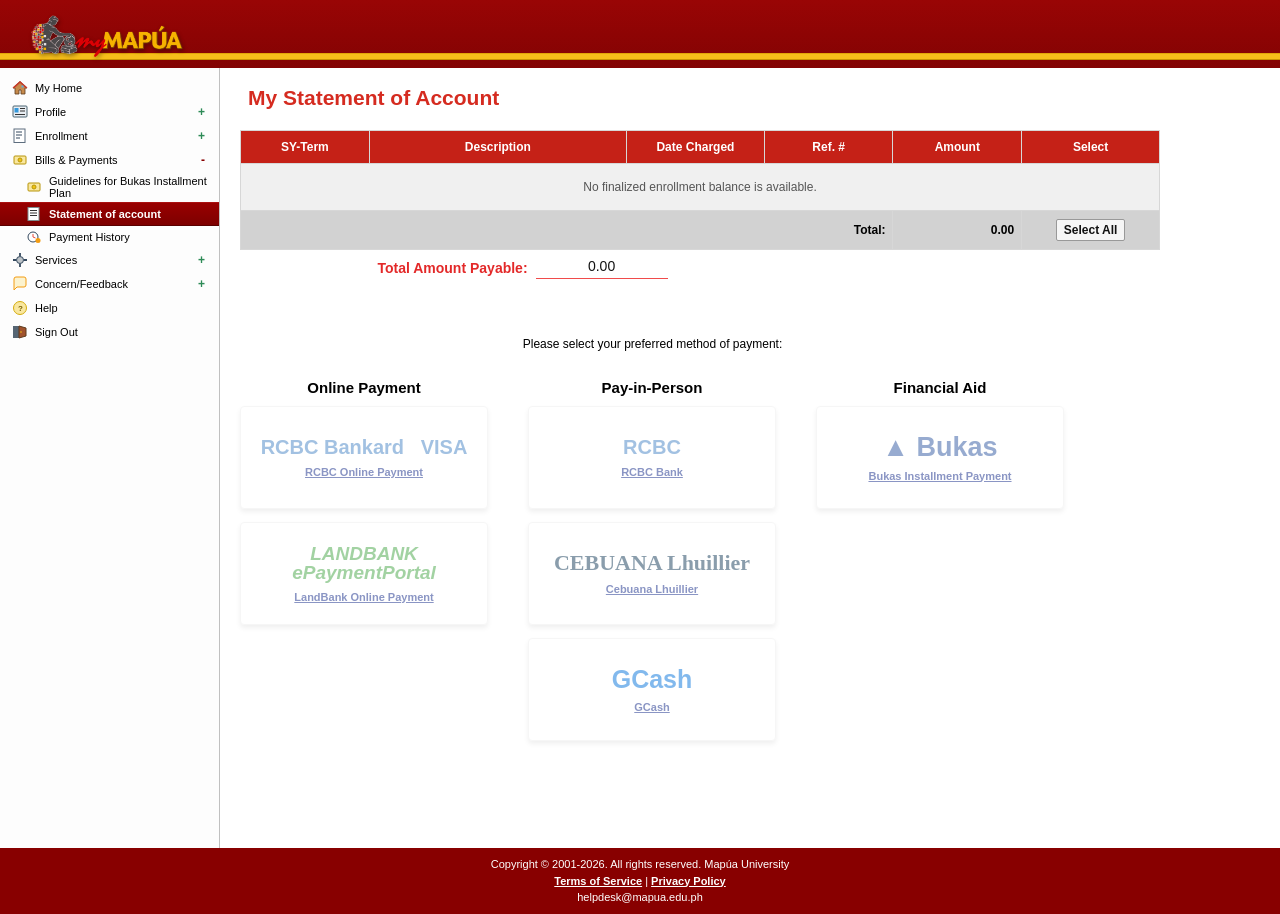
<file: pages/statement-of-account.html>
<!DOCTYPE html>
<html lang="en">
<head>
  <meta charset="UTF-8" />
  <meta name="viewport" content="width=device-width, initial-scale=1.0" />
  <title>myMAPÚA - Statement of Account</title>
  <link rel="stylesheet" href="../css/portal-theme.css" />
  <style>
    body {
      margin: 0;
      font-family: Arial, Tahoma, Helvetica, sans-serif;
      background: #ffffff;
    }

    .statement-page {
      flex: 1 1 auto;
      min-width: 0;
      padding: 18px 20px 30px;
      font-size: 12px;
    }

    .statement-content {
      width: min(100%, 920px);
    }

    .statement-title {
      margin: 0 0 20px 8px;
      color: #d52b20;
      font-size: 21px;
    }

    .statement-table-wrap {
      max-width: 100%;
      overflow-x: auto;
    }

    .statement-table {
      width: 100%;
      min-width: 700px;
      border-collapse: collapse;
      table-layout: fixed;
      font-size: 12px;
    }

    .statement-table th {
      padding: 9px 7px;
      border: 1px solid #d7d7d7;
      background: #c52117;
      color: #ffffff;
      text-align: center;
    }

    .statement-table td {
      padding: 8px 7px;
      border: 1px solid #d7d7d7;
      background: #f0f0f0;
      vertical-align: middle;
    }

    .statement-table tbody tr:nth-child(even) td {
      background: #e6e7eb;
    }

    .statement-table th:nth-child(1) { width: 14%; }
    .statement-table th:nth-child(2) { width: 28%; }
    .statement-table th:nth-child(3) { width: 15%; }
    .statement-table th:nth-child(4) { width: 14%; }
    .statement-table th:nth-child(5) { width: 14%; }
    .statement-table th:nth-child(6) { width: 15%; }

    .statement-table .amount-cell,
    .statement-table .select-cell {
      text-align: center;
    }

    .statement-table tfoot td {
      background: #d2d2d2;
      font-weight: bold;
      text-align: right;
    }

    .statement-table tfoot td:last-child {
      text-align: center;
    }

    .select-all-button {
      padding: 3px 7px;
      border: 1px solid #999999;
      border-radius: 2px;
      background: #f6f6f6;
      color: #111111;
      font: inherit;
      cursor: pointer;
    }

    .payable-total {
      display: flex;
      justify-content: center;
      align-items: center;
      gap: 8px;
      width: min(565px, 100%);
      margin: 6px 0 58px;
      color: #e32929;
      font-size: 14px;
      font-weight: bold;
    }

    .payable-value {
      min-width: 132px;
      padding: 2px 10px 4px;
      border-bottom: 1px solid #f04b4b;
      color: #111111;
      font-weight: normal;
      text-align: center;
    }

    .method-prompt {
      width: min(825px, 100%);
      margin: 0 0 28px;
      text-align: center;
    }

    .payment-method-grid {
      display: grid;
      grid-template-columns: repeat(3, minmax(190px, 248px));
      gap: 16px 40px;
      width: min(825px, 100%);
      align-items: start;
    }

    .payment-method-group h2 {
      margin: 0 0 10px;
      font-size: 15px;
      text-align: center;
    }

    .provider-card {
      display: flex;
      flex-direction: column;
      align-items: center;
      justify-content: center;
      width: 100%;
      min-height: 103px;
      margin-bottom: 13px;
      padding: 12px;
      border: 1px solid #eeeeee;
      border-radius: 4px;
      background: #ffffff;
      box-shadow: 0 3px 5px rgba(0, 0, 0, 0.12);
      color: #101010;
      font: inherit;
      cursor: pointer;
    }

    .provider-card:hover:not(:disabled) {
      border-color: #9aacc7;
      box-shadow: 0 4px 9px rgba(0, 0, 0, 0.17);
    }

    .provider-card:disabled {
      cursor: not-allowed;
      opacity: 0.5;
    }

    .provider-mark {
      display: block;
      margin-bottom: 9px;
      color: #3159a2;
      font-size: 25px;
      font-weight: bold;
      line-height: 1;
    }

    .provider-mark.rcbc { color: #4785c6; font-size: 20px; }
    .provider-mark.landbank { color: #47a748; font-size: 19px; font-style: italic; }
    .provider-mark.cebuana { color: #173e5b; font-family: Georgia, serif; font-size: 22px; }
    .provider-mark.gcash { color: #0875dd; }
    .provider-mark.bukas { color: #3159a2; font-size: 27px; }

    .provider-name {
      color: #172d8a;
      font-size: 11px;
      font-weight: bold;
      text-decoration: underline;
    }

    .statement-empty {
      padding: 16px !important;
      color: #555555;
      text-align: center;
    }

    @media (max-width: 700px) {
      .app-layout {
        display: block;
      }

      .sidebar-nav {
        display: none;
      }

      .billing-mobile-nav {
        display: flex;
      }

      .statement-page {
        padding: 14px 12px 26px;
      }

      .statement-title {
        margin-left: 0;
        font-size: 19px;
      }

      .payment-method-grid {
        grid-template-columns: minmax(0, 1fr);
        gap: 12px;
      }

      .payment-method-group {
        width: min(100%, 300px);
      }

      .payable-total,
      .method-prompt {
        width: 100%;
      }
    }
  </style>
</head>
<body>
  <header class="top-banner">
    <div class="banner-inner">
      <div class="logo-box">
        <img src="../assets/mapua-logo-portal.png" alt="Mapúa Builder" class="builder-graphic"
          onerror="this.style.display='none'; document.getElementById('builder-fallback').style.display='flex';" />
        <div id="builder-fallback" class="builder-fallback-slot">Logo</div>
      </div>
    </div>
    <div class="gold-line"></div>
  </header>

  <div class="app-layout">
    <aside class="sidebar-nav" id="billingSidebar"></aside>
    <nav class="billing-mobile-nav" id="billingMobileNav" aria-label="Enrollment navigation"></nav>
    <main class="page-content statement-page">
      <div class="statement-content">
        <h1 class="statement-title">My Statement of Account</h1>
        <div class="statement-table-wrap">
          <table class="statement-table">
            <thead>
              <tr>
                <th>SY-Term</th>
                <th>Description</th>
                <th>Date Charged</th>
                <th>Ref. #</th>
                <th>Amount</th>
                <th>Select</th>
              </tr>
            </thead>
            <tbody id="statementRows"></tbody>
            <tfoot>
              <tr>
                <td colspan="4">Total:</td>
                <td id="statementTableTotal">0.00</td>
                <td><button type="button" class="select-all-button" id="selectAllButton">Select All</button></td>
              </tr>
            </tfoot>
          </table>
        </div>
        <div class="payable-total">
          <span>Total Amount Payable:</span>
          <span class="payable-value" id="payableAmount">0.00</span>
        </div>

        <p class="method-prompt">Please select your preferred method of payment:</p>
        <div class="payment-method-grid">
          <section class="payment-method-group">
            <h2>Online Payment</h2>
            <button type="button" class="provider-card" data-method="online">
              <span class="provider-mark rcbc">RCBC Bankard &nbsp; VISA</span>
              <span class="provider-name">RCBC Online Payment</span>
            </button>
            <button type="button" class="provider-card" data-method="online">
              <span class="provider-mark landbank">LANDBANK ePaymentPortal</span>
              <span class="provider-name">LandBank Online Payment</span>
            </button>
          </section>
          <section class="payment-method-group">
            <h2>Pay-in-Person</h2>
            <button type="button" class="provider-card" data-method="in-person">
              <span class="provider-mark rcbc">RCBC</span>
              <span class="provider-name">RCBC Bank</span>
            </button>
            <button type="button" class="provider-card" data-method="in-person">
              <span class="provider-mark cebuana">CEBUANA Lhuillier</span>
              <span class="provider-name">Cebuana Lhuillier</span>
            </button>
            <button type="button" class="provider-card" data-method="in-person">
              <span class="provider-mark gcash">GCash</span>
              <span class="provider-name">GCash</span>
            </button>
          </section>
          <section class="payment-method-group">
            <h2>Financial Aid</h2>
            <button type="button" class="provider-card" data-method="aid">
              <span class="provider-mark bukas">▲ Bukas</span>
              <span class="provider-name">Bukas Installment Payment</span>
            </button>
          </section>
        </div>
      </div>
    </main>
  </div>

  <footer class="bottom-footer">
    Copyright &copy; 2001-2026. All rights reserved. Mapúa University<br />
    <a href="#">Terms of Service</a> | <a href="#">Privacy Policy</a><br />
    <span>helpdesk@mapua.edu.ph</span>
  </footer>

  <script src="../js/enrollment-state.js"></script>
  <script src="../js/payment-flow.js"></script>
  <script>
    window.myMapuaPaymentFlow.renderNavigation('statement');
    const enrollment = window.myMapuaEnrollment;
    const billing = enrollment.getBilling();
    const rows = document.getElementById('statementRows');
    const currentInstallment = billing && Array.isArray(billing.schedule)
      ? billing.schedule[Number(billing.paidInstallments || 0)]
      : null;
    const isPayable = Boolean(billing && billing.status === 'pending' && currentInstallment);
    const amountDue = isPayable ? Number(currentInstallment.amount) : 0;
    const referenceNumber = billing ? billing.referenceNumber : '';

    function formatAmount(amount) {
      return Number(amount || 0).toLocaleString('en-US', { minimumFractionDigits: 2, maximumFractionDigits: 2 });
    }

    if (isPayable) {
      const row = document.createElement('tr');
      const values = [
        billing.schoolTerm || '2026-1',
        billing.description || 'MATRICULATION FEE',
        new Date(billing.createdAt || Date.now()).toLocaleDateString('en-US'),
        referenceNumber,
        formatAmount(amountDue)
      ];
      values.forEach((value, index) => {
        const cell = document.createElement('td');
        cell.textContent = value;
        if (index === 4) cell.className = 'amount-cell';
        row.appendChild(cell);
      });
      const selectCell = document.createElement('td');
      selectCell.className = 'select-cell';
      const checkbox = document.createElement('input');
      checkbox.type = 'checkbox';
      checkbox.checked = true;
      checkbox.className = 'statement-select';
      checkbox.setAttribute('aria-label', 'Select current enrollment balance');
      selectCell.appendChild(checkbox);
      row.appendChild(selectCell);
      rows.appendChild(row);
    } else {
      const row = document.createElement('tr');
      const cell = document.createElement('td');
      cell.colSpan = 6;
      cell.className = 'statement-empty';
      cell.textContent = billing && billing.status === 'paid'
        ? 'Your enrollment balance has been paid.'
        : 'No finalized enrollment balance is available.';
      row.appendChild(cell);
      rows.appendChild(row);
    }

    document.getElementById('statementTableTotal').textContent = formatAmount(amountDue);
    document.getElementById('payableAmount').textContent = formatAmount(amountDue);
    document.querySelectorAll('.provider-card').forEach(button => {
      button.disabled = !isPayable;
      button.addEventListener('click', () => {
        if (!isPayable) return;
        const selected = Array.from(document.querySelectorAll('.statement-select:checked'));
        if (selected.length === 0) {
          enrollment.showNotice('Payment was not started. Select the enrollment charge first.', 'error');
          return;
        }

        const method = button.dataset.method;
        if (method === 'in-person') {
          window.location.href = 'payment-result.html?method=in-person';
          return;
        }

        const result = enrollment.markBillingPaid(method);
        if (!result.ok) {
          enrollment.showNotice(`Payment failed: ${result.reason}`, 'error');
          return;
        }
        window.location.href = `payment-result.html?method=${encodeURIComponent(method)}&transaction=${encodeURIComponent(result.payment.transactionNumber)}`;
      });
    });

    document.getElementById('selectAllButton').addEventListener('click', () => {
      const checkboxes = document.querySelectorAll('.statement-select');
      const selectAll = Array.from(checkboxes).some(checkbox => !checkbox.checked);
      checkboxes.forEach(checkbox => { checkbox.checked = selectAll; });
    });
  </script>
</body>
</html>
</file>
<file: css/portal-theme.css>
/* =========================================================
   myMAPÚA PORTAL COMPLETE THEME STYLESHEET (portal-theme.css)
========================================================= */

* {
  box-sizing: border-box;
  margin: 0;
  padding: 0;
}

html, body {
  height: 100%;
  font-family: Arial, Tahoma, Helvetica, sans-serif;
  font-size: 12px;
  color: #000000;
  background-color: #ffffff;
}

body {
  display: flex;
  flex-direction: column;
}

/* ================= Top Banner ================= */
.top-banner {
  background-color: #930606;
  background: linear-gradient(180deg, #990505 0%, #830303 100%);
  height: 68px;
  position: relative;
  width: 100%;
  flex-shrink: 0;
  overflow: visible;
}

.banner-inner {
  height: 100%;
  display: flex;
  align-items: flex-end;
  padding-left: 28px;
  padding-bottom: 9px;
  position: relative;
  z-index: 2;
}

.logo-box {
  display: flex;
  align-items: flex-end;
  margin-right: 6px;
  position: relative;
  margin-bottom: -4px;
  z-index: 3;
}

.builder-graphic {
  height: 52px;
  width: auto;
  display: block;
  filter: drop-shadow(1px 2px 2px rgba(0, 0, 0, 0.4));
}

.builder-fallback-slot {
  display: none;
  width: 44px;
  height: 48px;
  border: 1px dashed #ffd43f;
  color: #ffd43f;
  font-size: 10px;
  align-items: center;
  justify-content: center;
}

.logo-brand {
  display: flex;
  align-items: flex-end;
  position: relative;
  line-height: 1;
}

.script-my {
  display: inline-block;
  position: relative;
  margin-right: -10px;
  z-index: 4;
  margin-bottom: -11px;
}

.my-svg {
  display: block;
  overflow: visible;
  filter: drop-shadow(1px 1px 2px rgba(0, 0, 0, 0.7));
}

.mapua-wordmark {
  font-family: "Trebuchet MS", "Arial Narrow", "Franklin Gothic Medium", sans-serif;
  font-size: 38px;
  font-weight: 900;
  font-style: italic;
  color: #f7ca18;
  letter-spacing: 0.5px;
  line-height: 0.88;
  position: relative;
  z-index: 2;
  margin-bottom: 0px;
  text-shadow: 
    1px 1px 0px #916800,
    2px 2px 1px rgba(0, 0, 0, 0.45),
    3px 3px 3px rgba(0, 0, 0, 0.75);
}

.gold-line {
  position: absolute;
  left: 0;
  right: 0;
  bottom: 8px;
  height: 7px;
  background-color: #f6be1a;
  border-top: 1px solid #e2a608;
  border-bottom: 1px solid #c99302;
  z-index: 1;
}

/* ================= Flex Layout Body ================= */
.app-layout {
  display: flex;
  flex: 1 0 auto;
  min-height: calc(100vh - 120px);
  width: 100%;
  align-items: stretch;
}

/* ================= Sidebar Navigation ================= */
.sidebar-nav {
  width: 220px;
  flex: 0 0 220px;
  background: #fdfdfd;
  border-right: 1px solid #c0c0c0;
  padding-top: 8px;
  padding-bottom: 20px;
  box-sizing: border-box;
}

.nav-root {
  list-style: none;
  padding: 0;
  margin: 0;
}

.nav-root > li {
  margin: 0;
  padding: 0;
  list-style: none;
}

/* Top-level Navigation Links and Category Headers */
.nav-root > li > a,
.group-header {
  display: flex;
  align-items: center;
  padding: 4px 8px 4px 12px;
  color: #000000;
  text-decoration: none;
  font-family: Tahoma, Arial, sans-serif;
  font-size: 11px;
  cursor: pointer;
  box-sizing: border-box;
}

.nav-root > li > a:hover,
.group-header:hover {
  background-color: #f2f2f2;
}

/* Sidebar Icons */
.nav-icon-svg {
  width: 16px;
  height: 16px;
  min-width: 16px;
  max-width: 16px;
  margin-right: 7px;
  display: inline-block;
  vertical-align: middle;
  flex-shrink: 0;
}

.label {
  flex: 1;
  font-family: Tahoma, Arial, sans-serif;
  font-size: 11px;
}

.expander {
  font-weight: bold;
  font-size: 12px;
  padding-right: 6px;
  user-select: none;
}
.expander.minus { color: #880000; }
.expander.plus  { color: #2e8b57; }

/* Active Item (My Home) */
.nav-entry.active-home {
  margin: 1px 0;
  padding: 0;
}

.nav-entry.active-home a {
  background: #880000 !important;
  background: linear-gradient(180deg, #990000 0%, #7d0000 100%) !important;
  color: #ffffff !important;
  font-weight: bold;
  padding: 4px 8px 4px 12px !important;
  border-top: 1px solid #aa1111;
  border-bottom: 1px solid #5a0000;
}

.nav-entry.active-home a:hover {
  background: #7d0000 !important;
}

/* Sub-items */
.sub-menu {
  list-style: none;
  padding: 0;
  margin: 0;
}

.sub-menu.is-hidden {
  display: none;
}

.sub-menu li a {
  display: flex;
  align-items: center;
  padding: 3px 6px 3px 26px;
  font-family: Tahoma, Arial, sans-serif;
  font-size: 11px;
  color: #000000;
  text-decoration: none;
  box-sizing: border-box;
}

.sub-menu li a:hover {
  background-color: #ffe6e6;
  color: #880000;
}

/* Active Sub-item (Manage Section, etc.) */
.sub-menu li.active-page a {
  background: #880000 !important;
  background: linear-gradient(180deg, #990000 0%, #7d0000 100%) !important;
  color: #ffffff !important;
  font-weight: bold;
  padding: 3px 6px 3px 26px !important;
  border-top: 1px solid #aa1111;
  border-bottom: 1px solid #5a0000;
}

.active-task-link {
  font-weight: bold;
}

/* ================= Main Content Area ================= */
.page-content {
  flex: 1 1 auto;
  padding: 18px 28px;
  background-color: #ffffff;
}

.billing-mobile-nav {
  display: none;
}

@media (max-width: 700px) {
  .billing-layout {
    display: block;
  }

  .billing-sidebar {
    display: none;
  }

  .billing-mobile-nav {
    display: flex;
    flex-wrap: wrap;
    gap: 6px 14px;
    padding: 8px 12px;
    border-bottom: 1px solid #c0c0c0;
    background: #f7f7f7;
  }

  .billing-mobile-nav a {
    color: #172d8a;
    font-size: 11px;
    text-decoration: underline;
  }
}

.enrollment-notice {
  position: sticky;
  top: 8px;
  z-index: 20;
  margin: 0 0 10px;
  padding: 9px 12px;
  border: 1px solid #327340;
  background: #eaf5e9;
  color: #173c20;
  font-size: 12px;
  line-height: 1.4;
}

.enrollment-notice.is-error {
  border-color: #a91d1d;
  background: #fff0ee;
  color: #741616;
}

.enrollment-notice[hidden] {
  display: none;
}

.welcome-header {
  font-size: 14px;
  margin-bottom: 22px;
}

.content-section {
  margin-bottom: 22px;
}

.section-heading {
  font-size: 13.5px;
  font-weight: bold;
  color: #000000;
  margin-bottom: 4px;
  padding-bottom: 2px;
  border-bottom: 1px solid #880000;
}

.empty-notice {
  font-style: italic;
  font-weight: bold;
  font-size: 11.5px;
  margin-top: 4px;
}

.section-text {
  font-size: 11.5px;
  line-height: 1.6;
  margin-top: 4px;
}

.anchor-link {
  color: #0000cc;
  text-decoration: underline;
}

.anchor-link:hover {
  color: #cc0000;
}

.anchor-link.bold {
  font-weight: bold;
}

.num-list {
  margin-top: 5px;
  margin-left: 20px;
  font-size: 11.5px;
  line-height: 1.7;
}

.num-list li {
  margin-bottom: 4px;
}

.admin-notice {
  margin-top: 36px;
  font-size: 12px;
}

/* =========================================================
   CURRICULUM PLANNER: 1:1 REPLICA OF THE MAPUA PORTAL
========================================================= */

/* Top Tabs Bar */
.curriculum-nav-bar {
  display: flex;
  justify-content: space-between;
  align-items: flex-end;
  border-bottom: 1px solid #c0c0c0;
  padding-bottom: 2px;
  margin-top: 14px;
  margin-bottom: 8px;
}

.curriculum-tabs-group {
  display: flex;
  gap: 4px;
}

.curriculum-tab {
  font-family: Arial, Tahoma, sans-serif;
  font-size: 13px;
  font-weight: bold;
  padding: 3px 14px;
  border-radius: 0;
  display: inline-block;
  cursor: pointer;
  user-select: none;
}

.curriculum-tab.core-active {
  background-color: #7b0000;
  color: #ffffff;
  border: 1px solid #5a0000;
}

.curriculum-tab.tab-inactive-gold {
  background-color: #f7c95e;
  color: #000000;
  border: 1px solid #735300;
}

/* Legend Box Top Right */
.curriculum-legend-container {
  display: flex;
  align-items: center;
  gap: 4px;
  font-family: Arial, Tahoma, sans-serif;
  font-size: 11px;
}

.curriculum-legend-container .legend-label {
  margin-right: 2px;
}

.curriculum-legend-container .legend-box-item {
  padding: 1px 5px;
  border: 1px solid #999999;
  background-color: #ffffff;
  font-size: 10.5px;
  line-height: 1.3;
}

.legend-box-item.leg-taken { color: #0000cc; }
.legend-box-item.leg-in-load { color: #008000; }
.legend-box-item.leg-not-yet { color: #000000; }
.legend-box-item.leg-incomplete { color: #cc0000; }
.legend-box-item.leg-exempted { color: #996633; }

/* Taken Year Selector */
.taken-year-bar {
  font-family: Arial, Tahoma, sans-serif;
  font-size: 12px;
  margin-bottom: 8px;
  color: #000000;
}

.taken-year-bar a {
  color: #0000cc;
  text-decoration: underline;
  margin: 0 4px;
}

.taken-year-bar .active-year-strong {
  font-weight: bold;
  font-size: 13px;
  color: #000000;
  margin: 0 4px;
  text-decoration: none;
}

/* ================= The 1:1 Curriculum Table ================= */
.curriculum-exact-table {
  width: 100%;
  border-collapse: collapse;
  font-family: Arial, Tahoma, sans-serif;
  font-size: 11px;
  border: 1px solid #8fa6c5; /* Slate-blue table perimeter */
  margin-bottom: 14px;
  background-color: #ffffff;
}

/* Authentic Sage-Khaki / Greyish Green Header */
.curriculum-exact-table th {
  background-color: #c4cca2; /* Exact color from image */
  color: #000000;
  font-weight: normal;
  font-size: 11px;
  padding: 4px 6px;
  text-align: center;
  border: 1px solid #8fa6c5; /* Slate-blue vertical header separators */
  line-height: 1.25;
}

/* Body cells */
.curriculum-exact-table td {
  padding: 4px 8px;
  font-size: 11px;
  border: 1px solid #e1e9f4; /* Subtle periwinkle grid interior */
  border-left: 1px solid #8fa6c5; /* Solid vertical columns */
  border-right: 1px solid #8fa6c5;
  color: #000000;
  background-color: #ffffff;
}

.curriculum-exact-table tr:nth-child(even) td {
  background-color: #f7f9fc;
}

/* Center alignments */
.curriculum-exact-table td.cell-center {
  text-align: center;
}

/* Green highlight for Current Load subjects */
.curriculum-exact-table .in-load-green {
  color: #007700 !important;
}

/* Solid Black Line Above Total */
.curriculum-exact-table tr.total-divider-row td {
  border-top: 2px solid #000000 !important;
  background-color: #ffffff;
  padding: 4px 8px;
  font-weight: normal;
}
/* ================= Footer ================= */
.bottom-footer {
  background-color: #880000;
  color: #ffffff;
  text-align: center;
  padding: 8px 12px;
  font-size: 11px;
  line-height: 1.5;
  flex-shrink: 0;
}

.bottom-footer a {
  color: #ffffff;
  text-decoration: underline;
  font-weight: bold;
}
</file>
